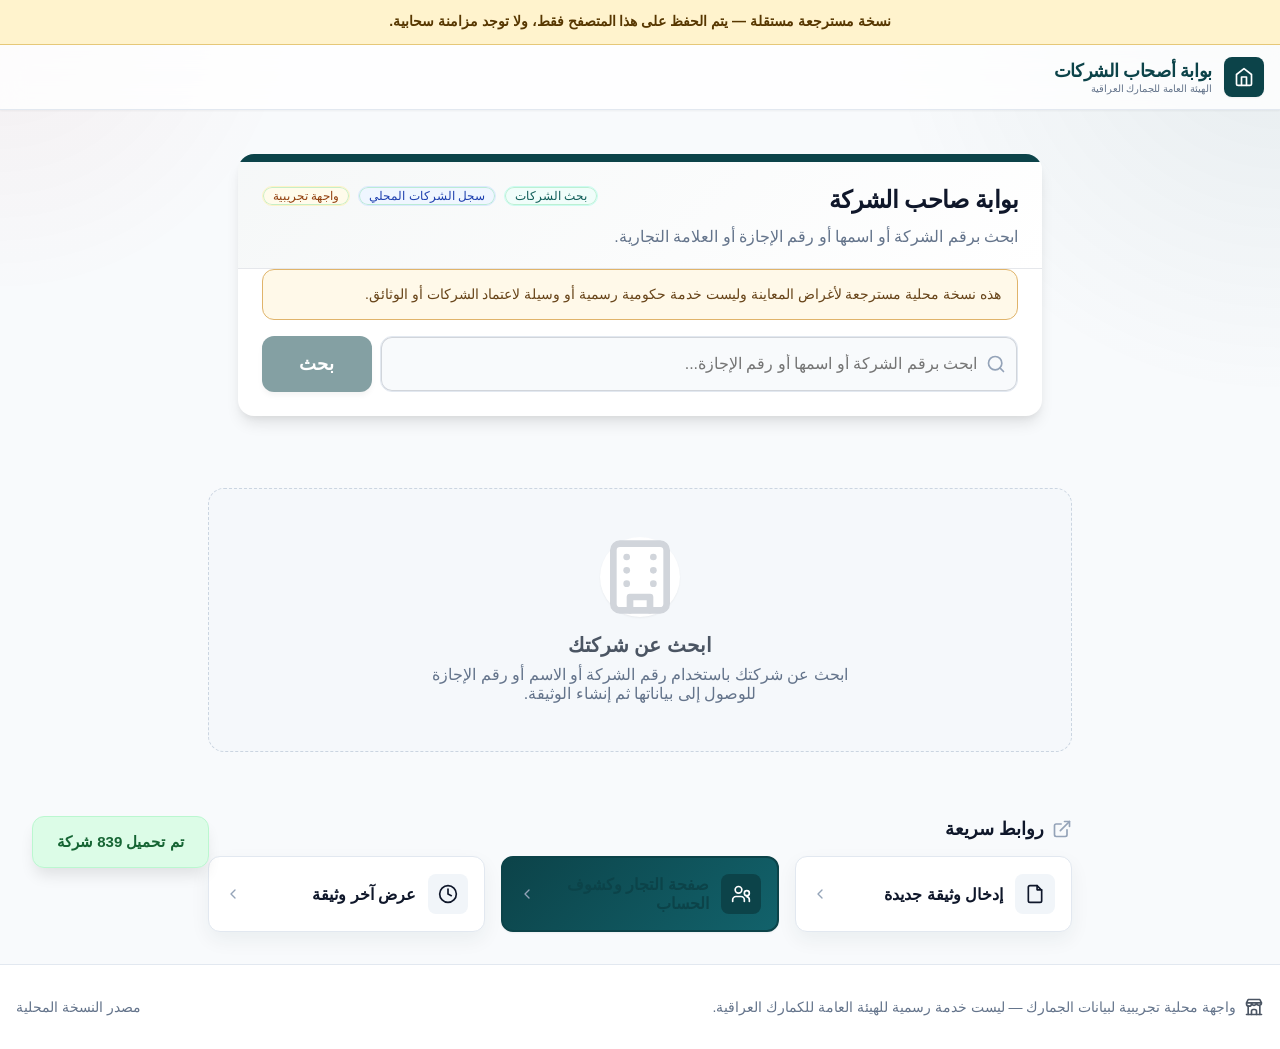
<file: index.html>
<!DOCTYPE html><html lang="ar" dir="rtl"><head><meta http-equiv="Content-Type" content="text/html; charset=UTF-8">
    
    <link rel="icon" href="./images/site-mark.svg">
    <meta name="viewport" content="width=device-width, initial-scale=1.0, viewport-fit=cover">
    <meta name="apple-mobile-web-app-capable" content="yes">
    <meta name="apple-mobile-web-app-status-bar-style" content="default">
    <meta name="mobile-web-app-capable" content="yes">
    <title>بوابة أصحاب الشركات</title>
    <link rel="stylesheet" href="./css/style.css">
    <link rel="stylesheet" href="./css/index-redesign.css">
</head>
<body class="isolate transition-all duration-300 dark:bg-slate-950 dark:text-slate-50">

    <div id="companySearchGate" class="flex flex-col min-h-screen">
        <!-- Top Nav -->
        <nav class="company-portal-nav">
            <div class="company-portal-nav-inner">
                <a href="./index.html" class="company-brand-wrap">
                    <div class="company-brand-icon">
                        <svg xmlns="http://www.w3.org/2000/svg" width="20" height="20" viewBox="0 0 24 24" fill="none" stroke="currentColor" stroke-width="2" stroke-linecap="round" stroke-linejoin="round"><path d="m3 9 9-7 9 7v11a2 2 0 0 1-2 2H5a2 2 0 0 1-2-2z"></path><polyline points="9 22 9 12 15 12 15 22"></polyline></svg>
                    </div>
                    <div>
                        <h1 class="company-brand-title">بوابة أصحاب الشركات</h1>
                        <p class="brand-subtitle">الهيئة العامة للجمارك العراقية</p>
                    </div>
                </a>
                
            </div>
        </nav>

        <!-- Main Content -->
        <main class="company-portal-main">
            
            <!-- Welcome Card & Search -->
            <section class="company-search-card">
                <div class="card-accent-bar"></div>
                <div class="company-search-card-header">
                    <div class="company-card-title-row">
                        <div>
                            <div class="company-card-title">
                                <h2>بوابة صاحب الشركة</h2>
                            </div>
                            <p class="company-search-help">ابحث برقم الشركة أو اسمها أو رقم الإجازة أو العلامة التجارية.</p>
                        </div>
                        <div class="owner-badges">
                            <span class="owner-badge">بحث الشركات</span>
                            <span class="owner-badge badge-blue">سجل الشركات المحلي</span>
                            <span class="owner-badge badge-amber">واجهة تجريبية</span>
                        </div>
                    </div>
                </div>
                
                <div class="company-search-card-body">
                    <p class="portal-local-notice" role="note">هذه نسخة محلية مسترجعة لأغراض المعاينة وليست خدمة حكومية رسمية أو وسيلة لاعتماد الشركات أو الوثائق.</p>
                    <div class="hash-search-row">
                        <div class="hash-input-wrap">
                            <svg class="hash-input-icon" xmlns="http://www.w3.org/2000/svg" width="20" height="20" viewBox="0 0 24 24" fill="none" stroke="currentColor" stroke-width="2" stroke-linecap="round" stroke-linejoin="round"><circle cx="11" cy="11" r="8"></circle><path d="m21 21-4.3-4.3"></path></svg>
                            <input id="hashCompanySearch" type="text" aria-label="البحث عن شركة" aria-controls="hashCompanyResults" placeholder="ابحث برقم الشركة أو اسمها أو رقم الإجازة...">
                            
                            <!-- Search Results Dropdown -->
                            <div id="hashCompanyResults" class="company-search-results" role="region" aria-label="نتائج البحث عن الشركات" style="display: none;"></div>
                        </div>
                        <button id="hashSearchBtn" type="button" class="company-search-btn" disabled="">بحث</button>
                    </div>
                </div>
            </section>

            <!-- Empty State -->
            <section id="companyEmptyState" class="company-empty-state">
                <div class="empty-icon-wrap">
                    <svg xmlns="http://www.w3.org/2000/svg" width="40" height="40" viewBox="0 0 24 24" fill="none" stroke="currentColor" stroke-width="2" stroke-linecap="round" stroke-linejoin="round"><rect width="16" height="20" x="4" y="2" rx="2" ry="2"></rect><path d="M9 22v-4h6v4"></path><path d="M8 6h.01"></path><path d="M16 6h.01"></path><path d="M8 10h.01"></path><path d="M16 10h.01"></path><path d="M8 14h.01"></path><path d="M16 14h.01"></path></svg>
                </div>
                <h3>ابحث عن شركتك</h3>
                <p>ابحث عن شركتك باستخدام رقم الشركة أو الاسم أو رقم الإجازة للوصول إلى بياناتها ثم إنشاء الوثيقة.</p>
            </section>

            <!-- Selected Company Panel -->
            <section id="companySelectedPanel" class="company-selected-panel">
                <div class="panel-header-divider">
                    <div class="divider-line"></div>
                    <span class="divider-text">بعد اختيار الشركة</span>
                    <div class="divider-line"></div>
                </div>

                <div class="company-selected-card">
                    <div class="panel-top-info">
                        <div class="selected-icon-wrap">
                            <svg xmlns="http://www.w3.org/2000/svg" width="24" height="24" viewBox="0 0 24 24" fill="none" stroke="currentColor" stroke-width="2" stroke-linecap="round" stroke-linejoin="round"><rect width="16" height="20" x="4" y="2" rx="2" ry="2"></rect><path d="M9 22v-4h6v4"></path><path d="M8 6h.01"></path><path d="M16 6h.01"></path><path d="M8 10h.01"></path><path d="M16 10h.01"></path><path d="M8 14h.01"></path><path d="M16 14h.01"></path></svg>
                        </div>
                        <div class="panel-title-area">
                            <div class="panel-title-row">
                                <h3 id="selectedCompanyName">الشركة المختارة</h3>
                                <svg class="check-icon" xmlns="http://www.w3.org/2000/svg" width="20" height="20" viewBox="0 0 24 24" fill="none" stroke="currentColor" stroke-width="2" stroke-linecap="round" stroke-linejoin="round"><path d="M22 11.08V12a10 10 0 1 1-5.93-9.14"></path><polyline points="22 4 12 14.01 9 11.01"></polyline></svg>
                            </div>
                            <p class="panel-subtitle">البيانات من السجل المحلي ولا تثبت حالة الترخيص الحالية</p>
                        </div>
                        <span class="status-badge-approved">معلومات غير مصدّقة</span>
                    </div>

                    <div id="selectedCompanyDetails" class="company-selected-grid">
                        <!-- Dynamic details go here -->
    
                    </div>

                    <div class="panel-footer">
                        <button id="continueToFormBtn" type="button" class="company-search-btn continue-btn" disabled="">
                            متابعة إلى إنشاء الوثيقة
                            <svg xmlns="http://www.w3.org/2000/svg" width="20" height="20" viewBox="0 0 24 24" fill="none" stroke="currentColor" stroke-width="2" stroke-linecap="round" stroke-linejoin="round"><path d="m15 18-6-6 6-6"></path></svg>
                        </button>
                    </div>
                </div>
            </section>

            <!-- Quick Links -->
            <section class="quick-links-section">
                <h3 class="quick-links-title">
                    <svg xmlns="http://www.w3.org/2000/svg" width="20" height="20" viewBox="0 0 24 24" fill="none" stroke="currentColor" stroke-width="2" stroke-linecap="round" stroke-linejoin="round"><path d="M15 3h6v6"></path><path d="M10 14 21 3"></path><path d="M18 13v6a2 2 0 0 1-2 2H5a2 2 0 0 1-2-2V8a2 2 0 0 1 2-2h6"></path></svg>
                    روابط سريعة
                </h3>
                <div class="quick-links-grid">
                    <a href="./form.html" class="quick-link-chip">
                        <div class="link-icon-wrap">
                            <svg xmlns="http://www.w3.org/2000/svg" width="20" height="20" viewBox="0 0 24 24" fill="none" stroke="currentColor" stroke-width="2" stroke-linecap="round" stroke-linejoin="round"><path d="M14.5 2H6a2 2 0 0 0-2 2v16a2 2 0 0 0 2 2h12a2 2 0 0 0 2-2V7.5L14.5 2z"></path><polyline points="14.5 2 14.5 7 20 7"></polyline></svg>
                        </div>
                        <span class="link-text">إدخال وثيقة جديدة</span>
                        <svg class="link-arrow" xmlns="http://www.w3.org/2000/svg" width="16" height="16" viewBox="0 0 24 24" fill="none" stroke="currentColor" stroke-width="2" stroke-linecap="round" stroke-linejoin="round"><path d="m15 18-6-6 6-6"></path></svg>
                    </a>
                    
                    <a href="./traders.html" class="quick-link-chip primary">
                        <div class="link-icon-wrap">
                            <svg xmlns="http://www.w3.org/2000/svg" width="20" height="20" viewBox="0 0 24 24" fill="none" stroke="currentColor" stroke-width="2" stroke-linecap="round" stroke-linejoin="round"><path d="M16 21v-2a4 4 0 0 0-4-4H6a4 4 0 0 0-4 4v2"></path><circle cx="9" cy="7" r="4"></circle><path d="M22 21v-2a4 4 0 0 0-3-3.87"></path><circle cx="19" cy="11" r="3"></circle></svg>
                        </div>
                        <span class="link-text">صفحة التجار وكشوف الحساب</span>
                        <svg class="link-arrow" xmlns="http://www.w3.org/2000/svg" width="16" height="16" viewBox="0 0 24 24" fill="none" stroke="currentColor" stroke-width="2" stroke-linecap="round" stroke-linejoin="round"><path d="m15 18-6-6 6-6"></path></svg>
                    </a>
                    
                    <a href="./document.html" class="quick-link-chip">
                        <div class="link-icon-wrap">
                            <svg xmlns="http://www.w3.org/2000/svg" width="20" height="20" viewBox="0 0 24 24" fill="none" stroke="currentColor" stroke-width="2" stroke-linecap="round" stroke-linejoin="round"><circle cx="12" cy="12" r="10"></circle><polyline points="12 6 12 12 16 14"></polyline></svg>
                        </div>
                        <span class="link-text">عرض آخر وثيقة</span>
                        <svg class="link-arrow" xmlns="http://www.w3.org/2000/svg" width="16" height="16" viewBox="0 0 24 24" fill="none" stroke="currentColor" stroke-width="2" stroke-linecap="round" stroke-linejoin="round"><path d="m15 18-6-6 6-6"></path></svg>
                    </a>
                </div>
            </section>
        </main>

        <!-- Footer -->
        <footer class="company-portal-footer">
            <div class="company-footer-inner">
                <div class="company-footer-copy">
                    <svg xmlns="http://www.w3.org/2000/svg" width="20" height="20" viewBox="0 0 24 24" fill="none" stroke="currentColor" stroke-width="2" stroke-linecap="round" stroke-linejoin="round"><path d="M3 21h18"></path><path d="M3 7v1a3 3 0 0 0 6 0V7m0 1V7a3 3 0 0 0 6 0V7m0 1V7a3 3 0 0 0 6 0V7H3l2-4h14l2 4"></path><path d="M5 21V10.85"></path><path d="M19 21V10.85"></path><path d="M9 21v-4a2 2 0 0 1 2-2h2a2 2 0 0 1 2 2v4"></path></svg>
                    <p>واجهة محلية تجريبية لبيانات الجمارك — ليست خدمة رسمية للهيئة العامة للكمارك العراقية.</p>
                </div>
                <div class="company-footer-links">
                    <a href="https://github.com/abdulstarzeki001-sketch/raq-customs" target="_blank" rel="noopener noreferrer">مصدر النسخة المحلية</a>
                </div>
            </div>
        </footer>
    </div>

    <!-- Global Status Box -->
    <div id="status" class="status">
        <span id="statusMessage"></span>
    </div>

    <!-- Scripts -->
    <script src="./js/core.js"></script>
    <script src="./js/storage.js"></script>
    <script src="./js/sync.js"></script>
    <script src="./js/companies.js"></script>
    <script src="./js/index-page.js"></script>
    <script src="./js/app.js"></script>
    


</body></html>
</file>
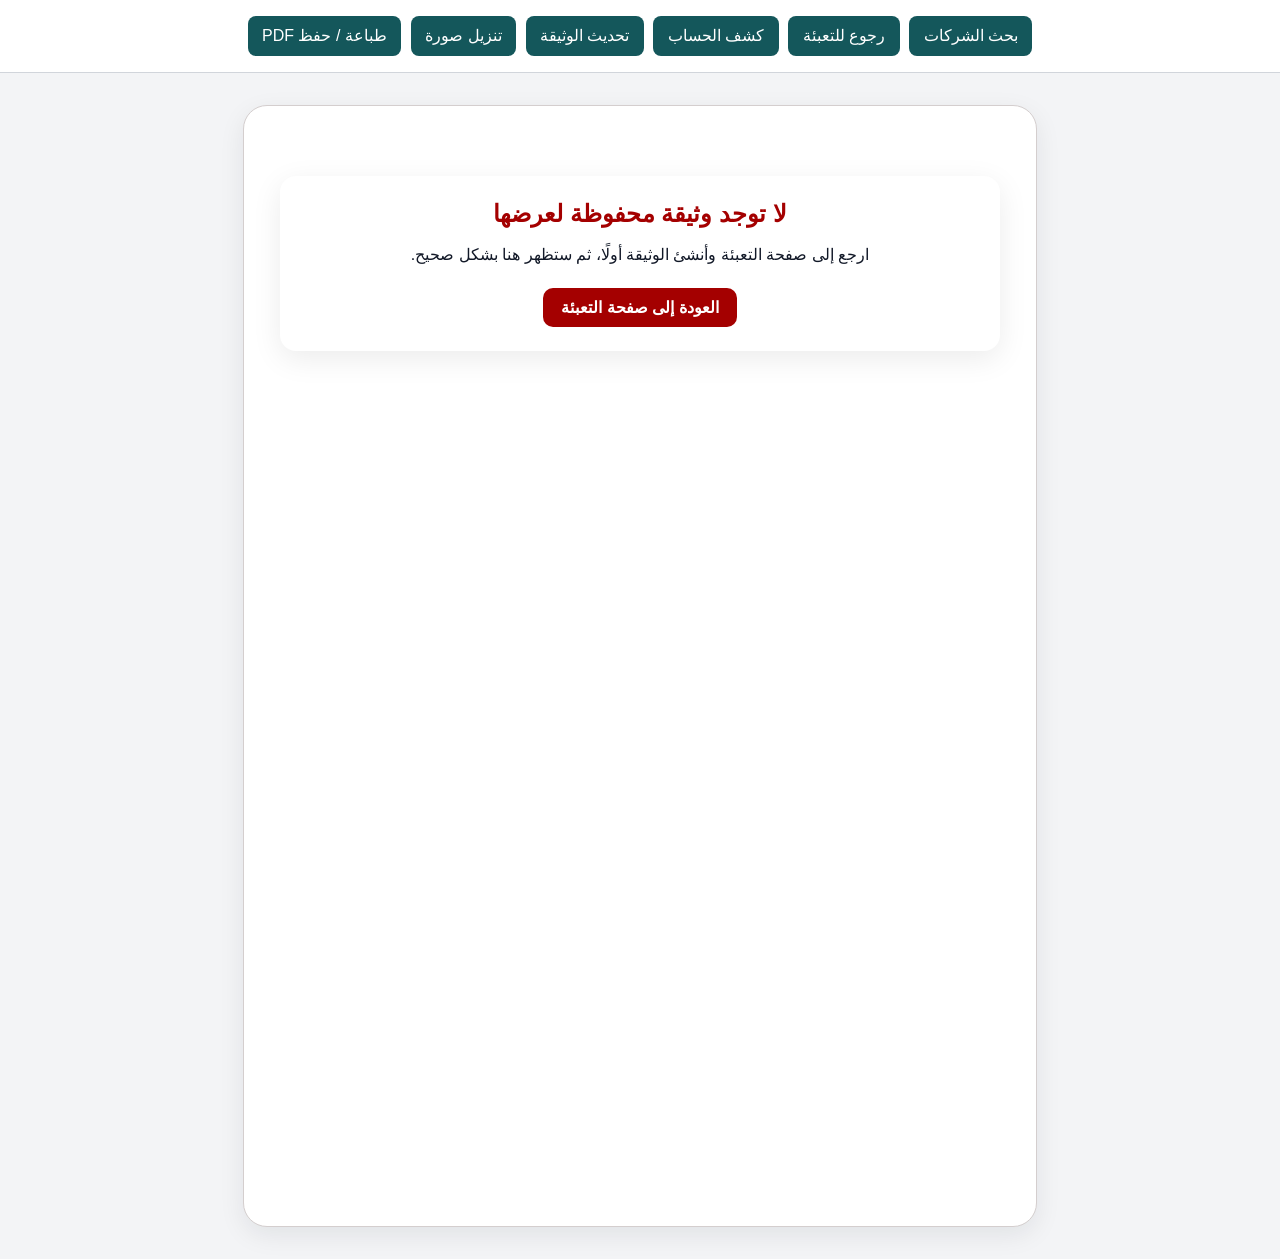
<file: document.html>
<!doctype html>
<html lang="ar" dir="rtl">
<head>
  <meta charset="UTF-8">
  <meta name="viewport" content="width=device-width, initial-scale=1, viewport-fit=cover">
  <title>معاينة وثيقة الحمولة — بوابة أصحاب الشركات</title>
  <link rel="icon" href="./images/site-mark.svg">
  <link rel="stylesheet" href="./css/style.css">
  <link rel="stylesheet" href="./css/print-document.css">
  <link rel="stylesheet" href="./css/document-source.css">
  <script src="./js/vendor/html2canvas.min.js" defer></script>
</head>
<body class="document-body">
  <nav class="toolbar" aria-label="إجراءات الوثيقة">
    <a href="./index.html">بحث الشركات</a>
    <a href="./form.html">رجوع للتعبئة</a>
    <a href="./traders.html">كشف الحساب</a>
    <button type="button" id="refreshBtn">تحديث الوثيقة</button>
    <button type="button" id="downloadImageBtn">تنزيل صورة</button>
    <button type="button" id="downloadPdfBtn">طباعة / حفظ PDF</button>
  </nav>

  <div class="doc-viewport">
    <main class="a4-page shipment-document" id="documentPage" aria-label="معاينة وثيقة الحمولة">
      <div class="badge-internal" id="localOnlyNotice">
        معاينة محلية مسترجعة — ليست وثيقة رسمية أو مصدّقة ولا تصلح لإثبات الترخيص أو التخليص الجمركي.
      </div>

      <header class="header-clean">
        <div class="header-right">
          <div class="office-lines">
            <div>جمهورية العراق</div>
            <div>وزارة المالية</div>
            <div>الهيئة العامة للكمارك</div>
            <small>نموذج محلي غير رسمي</small>
          </div>
        </div>
        <div class="header-center logo-wrap">
          <img class="center-logo" src="./images/site-mark.svg" alt="علامة توضيحية للنسخة المحلية، وليست ختم اعتماد">
        </div>
        <div class="header-left">
          <div class="doc-meta">
            <div class="meta-line"><span class="meta-label">رقم الوثيقة:</span><span class="meta-value" data-out="doc_id"></span></div>
            <div class="meta-line"><span class="meta-label">التاريخ:</span><span class="meta-value" data-out="date_str"></span></div>
            <div class="meta-line"><span class="meta-label">الوقت:</span><span class="meta-value" data-out="time_str"></span></div>
          </div>
        </div>
      </header>

      <div class="divider" aria-hidden="true"></div>
      <h1 class="doc-title">الوثيقة المؤقتة لبيانات الحمولة من قبل الشركة</h1>
      <div class="subject-row"><strong>الموضوع:</strong><span class="subject-field" data-out="subject"></span></div>

      <section class="content" aria-label="بيانات الوثيقة">
        <table class="doc-grid info-table">
          <tbody>
            <tr class="section"><th colspan="2" class="info-header">معلومات الشركة والإجازة</th></tr>
            <tr><th scope="row">المحافظة</th><td data-out="governorate_name"></td></tr>
            <tr><th scope="row">اسم الشركة / المشروع</th><td data-out="company_name_project"></td></tr>
            <tr><th scope="row">الجهة المانحة للإجازة</th><td data-out="granting_license_approval"></td></tr>
            <tr><th scope="row">رقم الإجازة / الموافقة</th><td data-out="license_approval_number"></td></tr>
            <tr><th scope="row">تاريخ الإجازة / الموافقة</th><td data-out="license_approval_date"></td></tr>
            <tr><th scope="row">الاختصاص</th><td data-out="license_text_specialization"></td></tr>
            <tr><th scope="row">العلامة التجارية</th><td data-out="brand"></td></tr>
            <tr class="section"><th colspan="2" class="info-header">معلومات السائق والعجلة والحمولة</th></tr>
            <tr><th scope="row">سيطرة الدخول</th><td data-out="checkpoint_name_control"></td></tr>
            <tr><th scope="row">اسم السائق</th><td data-out="driver_name"></td></tr>
            <tr><th scope="row">رقم العجلة</th><td data-out="vehicle_number"></td></tr>
            <tr><th scope="row">محافظة تسجيل العجلة</th><td data-out="registration_governorate"></td></tr>
            <tr><th scope="row">نوع / تفاصيل الحمولة</th><td data-out="cargo_typedetails"></td></tr>
            <tr><th scope="row">الوزن / الكمية</th><td data-out="weight_quantity"></td></tr>
            <tr><th scope="row">الوجهة النهائية / المحافظة</th><td data-out="destination_governorate"></td></tr>
          </tbody>
        </table>
      </section>

      <div class="document-end-block" id="documentEndBlock">
        <table class="doc-grid items-table" id="itemsTable">
          <thead>
            <tr class="section"><th colspan="2" id="itemsHeader">المنتجات المرخصة</th></tr>
            <tr><th scope="col">المادة / المنتج</th><th scope="col">الطاقة / الكمية والوحدة</th></tr>
          </thead>
          <tbody id="itemsBody"></tbody>
        </table>
        <section class="verification-tail" id="verificationTail" aria-label="رمز QR والملاحظات">
          <div class="qr-zone" id="qrArea"></div>
          <div class="qr-notes" id="qrNotes">
            <p>احتفظ بنسخة من بيانات الوثيقة للرجوع إليها عند الحاجة.</p>
            <p>رمز QR المعروض يأتي من بيانات الإدخال المحلية ولا يشكل تحققاً حكومياً.</p>
            <p>للمعلومات عن الخدمات الحكومية الإلكترونية:</p>
            <a href="https://ur.gov.iq/" target="_blank" rel="noopener noreferrer">https://ur.gov.iq/</a>
          </div>
        </section>
      </div>

      <footer class="doc-footer">
        <div class="footer-right"><strong>بوابة أصحاب الشركات</strong><div>نسخة محلية للمعاينة فقط</div></div>
        <div class="footer-center">لا توجد مصادقة حكومية أو توقيع إلكتروني أو اتصال بخدمات التحقق الرسمية.</div>
        <div class="footer-left"><img src="./images/site-mark.svg" alt="علامة النسخة المحلية"></div>
      </footer>
    </main>
  </div>
  <script src="./js/core.js"></script>
  <script src="./js/storage.js"></script>
  <script src="./js/sync.js"></script>
  <script src="./js/document-page.js"></script>
  <script src="./js/app.js"></script>
</body>
</html>
</file>
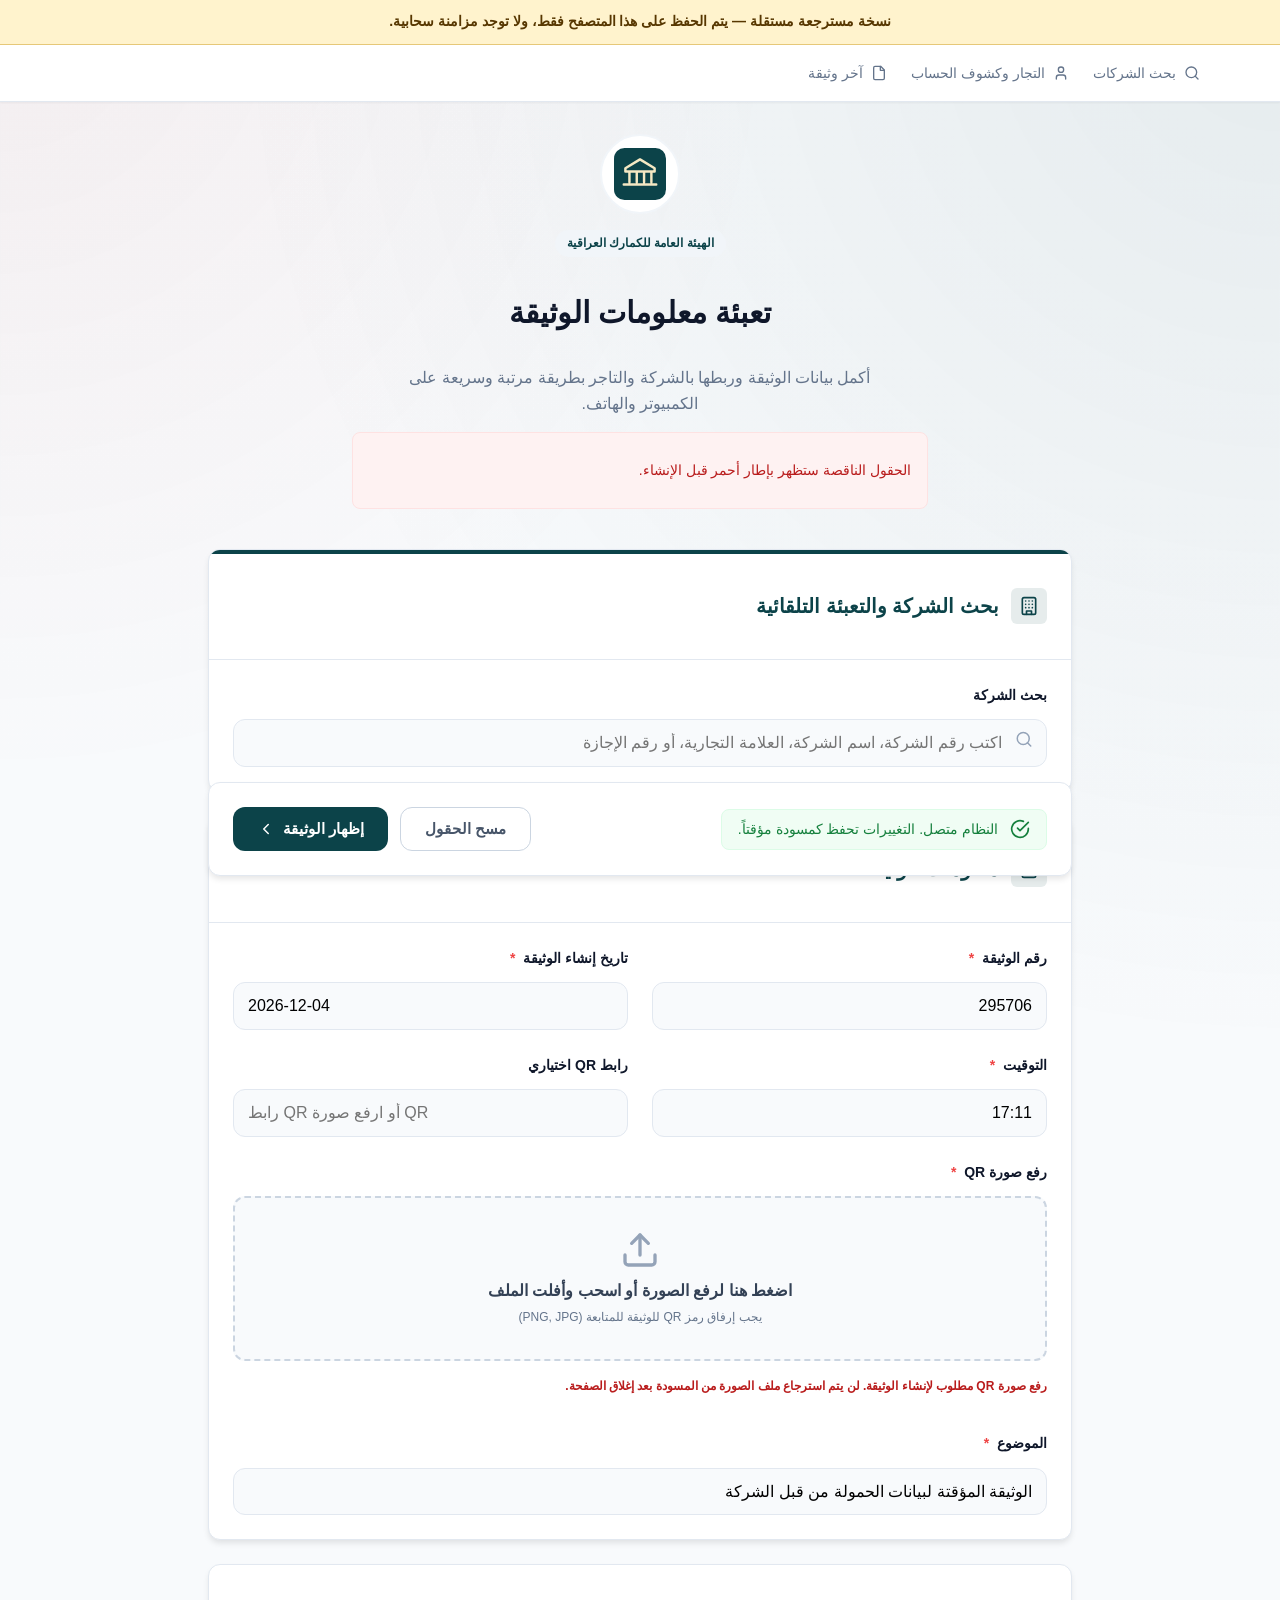
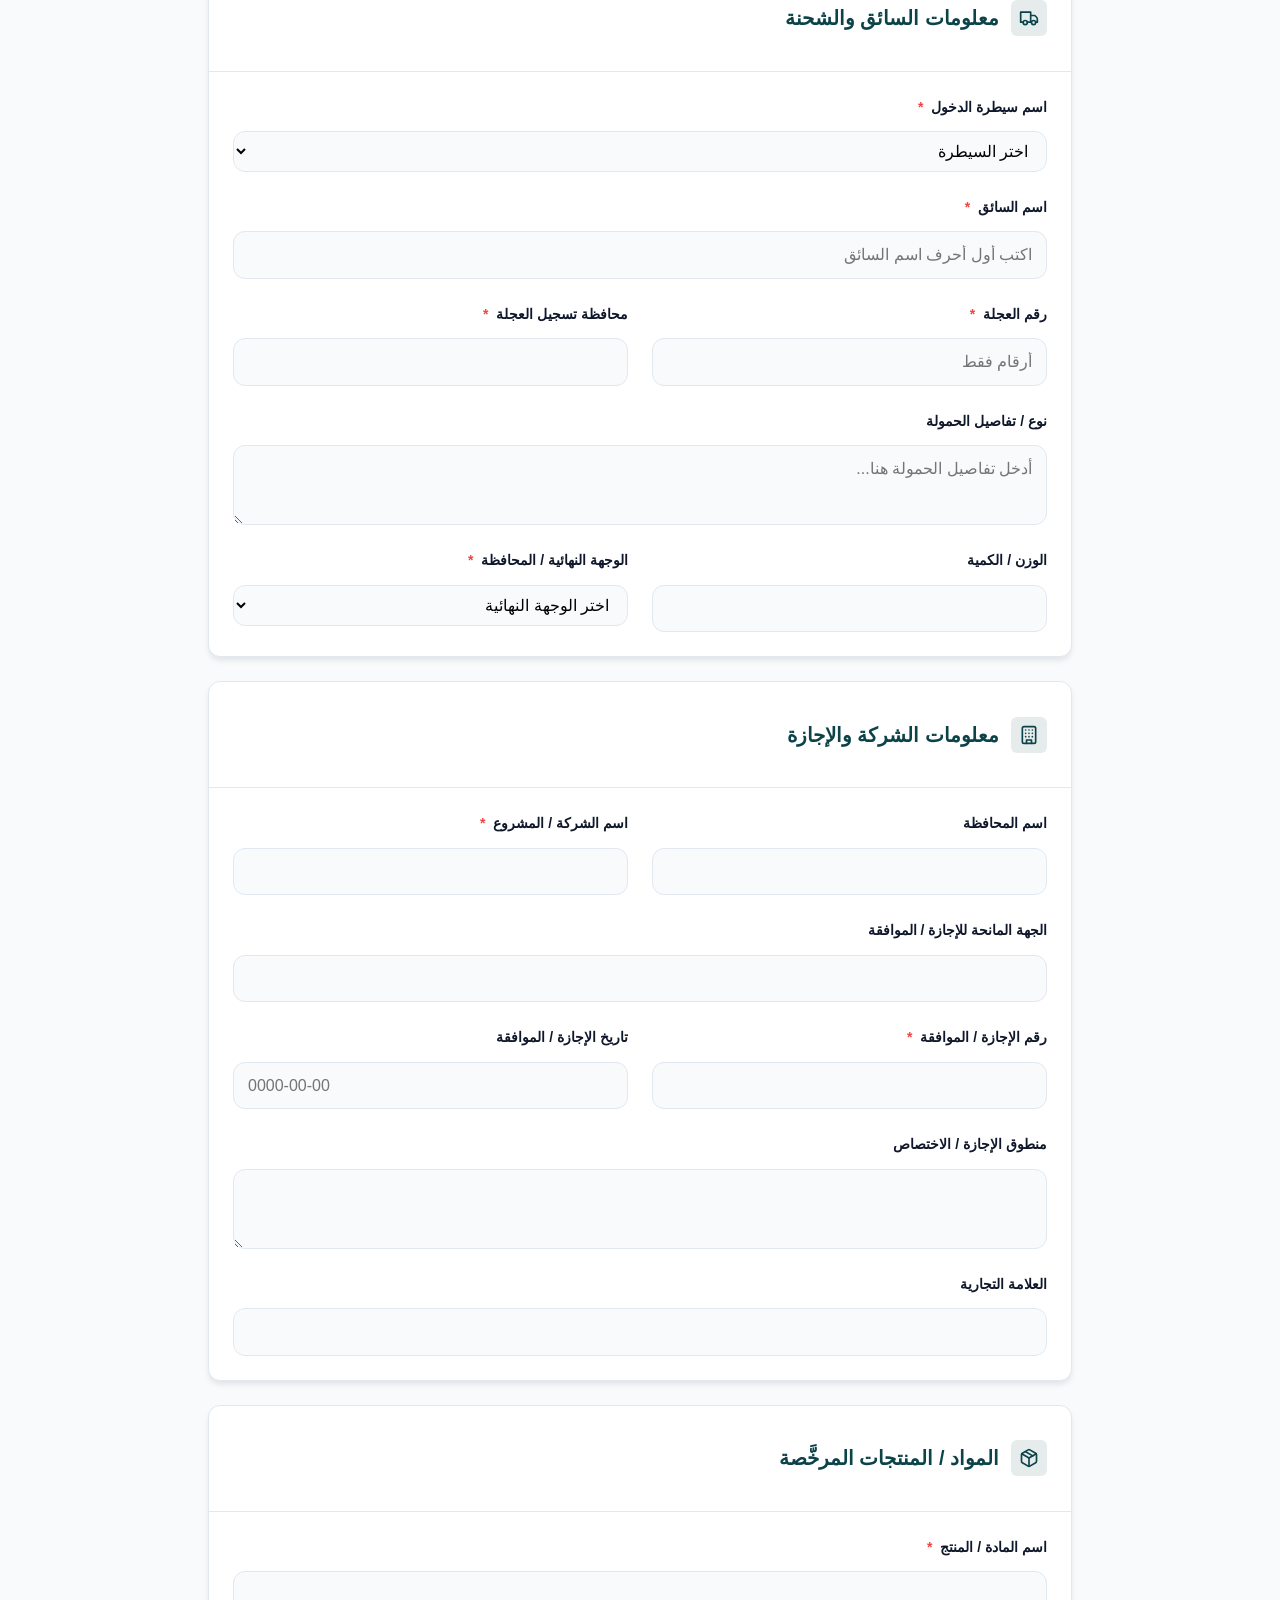
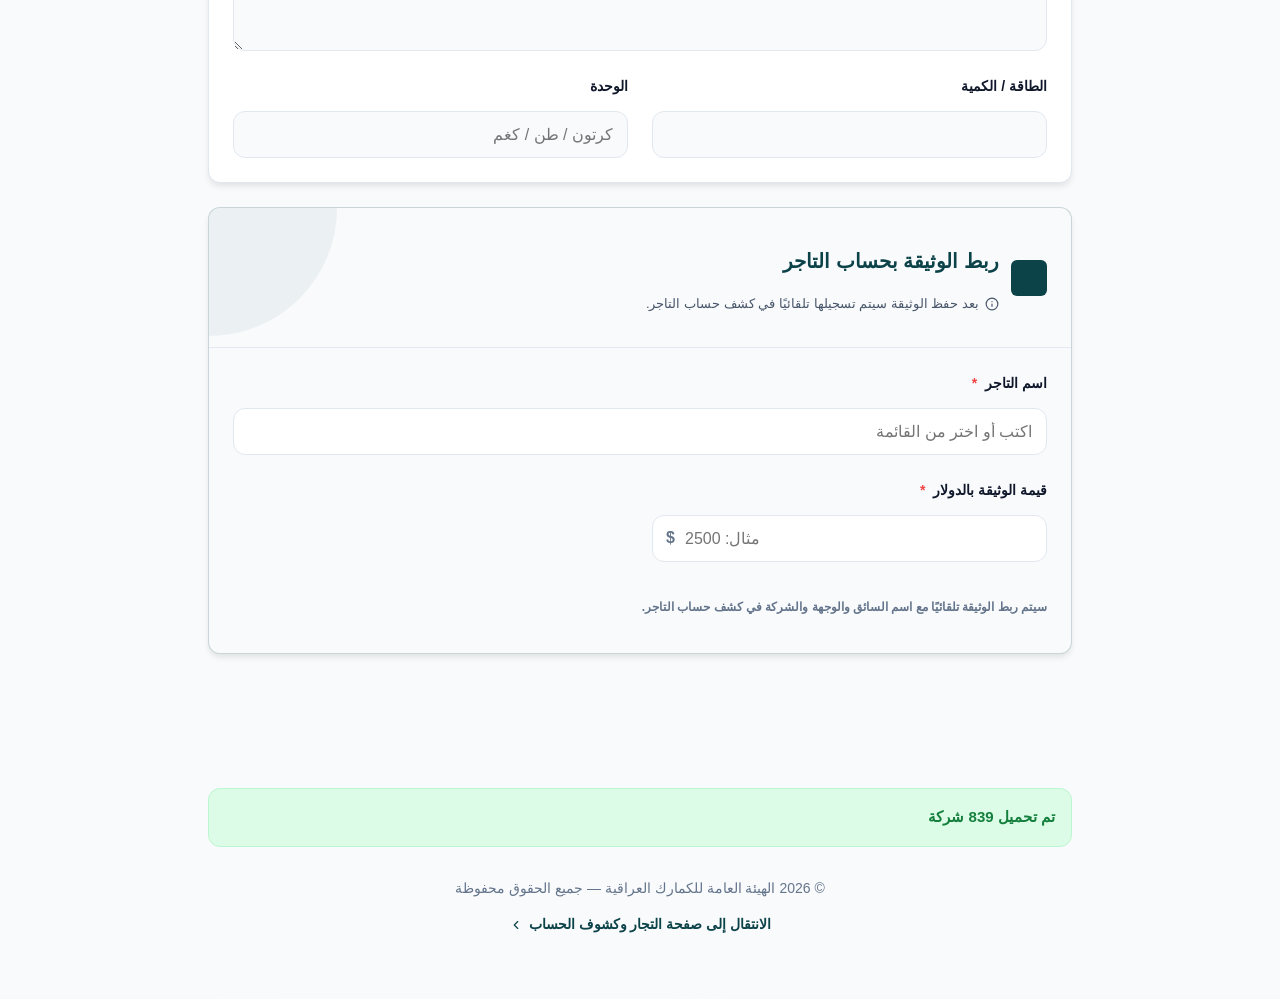
<file: form.html>
<!DOCTYPE html><html lang="ar" dir="rtl"><head><meta http-equiv="Content-Type" content="text/html; charset=UTF-8">
  
  <meta name="viewport" content="width=device-width, initial-scale=1.0, viewport-fit=cover">
  <meta name="apple-mobile-web-app-capable" content="yes">
  <meta name="apple-mobile-web-app-status-bar-style" content="default">
  <meta name="mobile-web-app-capable" content="yes">
  <title>تعبئة معلومات الوثيقة</title>
  <link rel="icon" href="./images/site-mark.svg">
  <link rel="stylesheet" href="./css/style.css">
  <link rel="stylesheet" href="./css/form-redesign.css">
</head>
<body>

<div class="redesign-wrapper">
  <!-- Quick Links Nav -->
  <nav class="redesign-nav">
    <div class="max-w-6xl mx-auto px-4 nav-container">
      <a href="./index.html" class="nav-link">
        <svg xmlns="http://www.w3.org/2000/svg" width="16" height="16" viewBox="0 0 24 24" fill="none" stroke="currentColor" stroke-width="2" stroke-linecap="round" stroke-linejoin="round"><circle cx="11" cy="11" r="8"></circle><path d="m21 21-4.3-4.3"></path></svg>
        بحث الشركات
      </a>
      <a href="./traders.html" class="nav-link">
        <svg xmlns="http://www.w3.org/2000/svg" width="16" height="16" viewBox="0 0 24 24" fill="none" stroke="currentColor" stroke-width="2" stroke-linecap="round" stroke-linejoin="round"><path d="M19 21v-2a4 4 0 0 0-4-4H9a4 4 0 0 0-4 4v2"></path><circle cx="12" cy="7" r="4"></circle></svg>
        التجار وكشوف الحساب
      </a>
      <a href="./document.html" class="nav-link">
        <svg xmlns="http://www.w3.org/2000/svg" width="16" height="16" viewBox="0 0 24 24" fill="none" stroke="currentColor" stroke-width="2" stroke-linecap="round" stroke-linejoin="round"><path d="M14.5 2H6a2 2 0 0 0-2 2v16a2 2 0 0 0 2 2h12a2 2 0 0 0 2-2V7.5L14.5 2z"></path><polyline points="14 2 14 8 20 8"></polyline></svg>
        آخر وثيقة
      </a>
    </div>
  </nav>

  <main class="max-w-4xl mx-auto py-8 px-4">
    <!-- Header -->
    <header class="redesign-header">
      <div class="header-logo-wrap">
        <img src="./images/site-mark.svg" alt="شعار العراق" style="width: 100%; height: 100%; object-fit: contain;">
      </div>
      <div class="header-badge">الهيئة العامة للكمارك العراقية</div>
      <h1 class="header-title">تعبئة معلومات الوثيقة</h1>
      <p class="header-desc">أكمل بيانات الوثيقة وربطها بالشركة والتاجر بطريقة مرتبة وسريعة على الكمبيوتر والهاتف.</p>
      
      <div class="alert-note">
        <p>الحقول الناقصة ستظهر بإطار أحمر قبل الإنشاء.</p>
      </div>
    </header>

    <form id="docForm">
      <!-- Section 1: Company Search -->
      <section class="redesign-card">
        <div class="card-accent"></div>
        <div class="card-header">
          <div class="card-header-icon">
            <svg xmlns="http://www.w3.org/2000/svg" width="20" height="20" viewBox="0 0 24 24" fill="none" stroke="currentColor" stroke-width="2" stroke-linecap="round" stroke-linejoin="round"><rect width="16" height="20" x="4" y="2" rx="2" ry="2"></rect><path d="M9 22v-4h6v4"></path><path d="M8 6h.01"></path><path d="M16 6h.01"></path><path d="M12 6h.01"></path><path d="M12 10h.01"></path><path d="M12 14h.01"></path><path d="M16 10h.01"></path><path d="M16 14h.01"></path><path d="M8 10h.01"></path><path d="M8 14h.01"></path></svg>
          </div>
          <h2 class="card-title">بحث الشركة والتعبئة التلقائية</h2>
        </div>
        <div class="card-content">
          <div class="form-field" style="position: relative;">
            <label class="form-label">بحث الشركة</label>
            <div style="position: relative;">
              <span style="position: absolute; right: 0.875rem; top: 50%; transform: translateY(-50%); color: #94a3b8;">
                <svg xmlns="http://www.w3.org/2000/svg" width="18" height="18" viewBox="0 0 24 24" fill="none" stroke="currentColor" stroke-width="2" stroke-linecap="round" stroke-linejoin="round"><circle cx="11" cy="11" r="8"></circle><path d="m21 21-4.3-4.3"></path></svg>
              </span>
              <input type="text" class="redesign-input" id="companySearch" placeholder="اكتب رقم الشركة، اسم الشركة، العلامة التجارية، أو رقم الإجازة" style="padding-right: 2.75rem;">
            </div>
            <div class="search-results" id="companyResults"></div>
          </div>
        </div>
      </section>

      <!-- Section 2: Document Info -->
      <section class="redesign-card">
        <div class="card-header">
          <div class="card-header-icon">
            <svg xmlns="http://www.w3.org/2000/svg" width="20" height="20" viewBox="0 0 24 24" fill="none" stroke="currentColor" stroke-width="2" stroke-linecap="round" stroke-linejoin="round"><path d="M14.5 2H6a2 2 0 0 0-2 2v16a2 2 0 0 0 2 2h12a2 2 0 0 0 2-2V7.5L14.5 2z"></path><polyline points="14 2 14 8 20 8"></polyline></svg>
          </div>
          <h2 class="card-title">معلومات الوثيقة</h2>
        </div>
        <div class="card-content redesign-grid">
          <div class="form-field">
            <label class="form-label">رقم الوثيقة <span class="required">*</span></label>
            <input type="text" class="redesign-input" name="doc_id" data-required-label="رقم الوثيقة" required="" inputmode="numeric">
          </div>
          <div class="form-field">
            <label class="form-label">تاريخ إنشاء الوثيقة <span class="required">*</span></label>
            <input type="text" class="redesign-input" name="date_str" inputmode="numeric" maxlength="10" dir="ltr" placeholder="0000-00-00" data-required-label="تاريخ إنشاء الوثيقة" required="">
          </div>
          <div class="form-field">
            <label class="form-label">التوقيت <span class="required">*</span></label>
            <input type="text" class="redesign-input" name="time_str" inputmode="numeric" placeholder="مثال: 04:35 أو 4:35 ص" data-required-label="التوقيت">
          </div>
          <div class="form-field">
            <label class="form-label">رابط QR اختياري</label>
            <input type="text" class="redesign-input" name="qr_code" placeholder="رابط QR أو ارفع صورة QR" dir="ltr">
          </div>
          <div class="form-field col-span-full">
            <label class="form-label">رفع صورة QR <span class="required">*</span></label>
            <label class="qr-upload-area" for="qr_file">
              <svg class="qr-upload-icon" xmlns="http://www.w3.org/2000/svg" width="24" height="24" viewBox="0 0 24 24" fill="none" stroke="currentColor" stroke-width="2" stroke-linecap="round" stroke-linejoin="round"><path d="M21 15v4a2 2 0 0 1-2 2H5a2 2 0 0 1-2-2v-4"></path><polyline points="17 8 12 3 7 8"></polyline><line x1="12" x2="12" y1="3" y2="15"></line></svg>
              <span style="font-weight: 600; color: #334155;">اضغط هنا لرفع الصورة أو اسحب وأفلت الملف</span>
              <span style="font-size: 0.75rem; color: #64748b; margin-top: 0.25rem;">يجب إرفاق رمز QR للوثيقة للمتابعة (PNG, JPG)</span>
              <input type="file" id="qr_file" accept="image/*" required="" style="display: none;">
              
            </label>
            <p style="font-size: 0.75rem; color: #b91c1c; margin-top: 0.5rem; font-weight: 600;">رفع صورة QR مطلوب لإنشاء الوثيقة. لن يتم استرجاع ملف الصورة من المسودة بعد إغلاق الصفحة.</p>
          </div>
          <div class="form-field col-span-full">
            <label class="form-label">الموضوع <span class="required">*</span></label>
            <input type="text" class="redesign-input" name="subject" value="الوثيقة المؤقتة لبيانات الحمولة من قبل الشركة" data-required-label="الموضوع">
          </div>
        </div>
      </section>

      <!-- Section 3: Driver & Shipment -->
      <section class="redesign-card">
        <div class="card-header">
          <div class="card-header-icon">
            <svg xmlns="http://www.w3.org/2000/svg" width="20" height="20" viewBox="0 0 24 24" fill="none" stroke="currentColor" stroke-width="2" stroke-linecap="round" stroke-linejoin="round"><path d="M10 17h4V5H2v12h3m15 0h2v-3.34a4 4 0 0 0-1.17-2.83L19 9h-5"></path><circle cx="7.5" cy="17.5" r="2.5"></circle><circle cx="17.5" cy="17.5" r="2.5"></circle></svg>
          </div>
          <h2 class="card-title">معلومات السائق والشحنة</h2>
        </div>
        <div class="card-content redesign-grid">
          <div class="form-field col-span-full">
            <label class="form-label">اسم سيطرة الدخول <span class="required">*</span></label>
            <select class="redesign-select" name="checkpoint_name_control" data-required-label="اسم سيطرة الدخول">
              <option value="">اختر السيطرة</option>
              <option value="سيطرة دارمان">سيطرة دارمان</option>
              <option value="سيطرة السد">سيطرة السد</option>
              <option value="سيطرة جيمن">سيطرة جيمن</option>
            </select>
          </div>
          <div class="form-field col-span-full" style="position: relative;">
            <label class="form-label">اسم السائق <span class="required">*</span></label>
            <input type="text" class="redesign-input" name="driver_name" autocomplete="off" placeholder="اكتب أول أحرف اسم السائق" data-required-label="اسم السائق" required="">
            <div class="driver-suggestions" id="driverSuggestions">
              <div class="driver-suggestions-head">
                <span class="driver-suggestion-col">ت</span>
                <span class="driver-suggestion-col">اسم السائق</span>
                <span class="driver-suggestion-col">رقم السيارة</span>
                <span class="driver-suggestion-col">محافظة تسجيل العجلة</span>
              </div>
              <div id="driverSuggestionsBody"></div>
            </div>
          </div>
          <div class="form-field">
            <label class="form-label">رقم العجلة <span class="required">*</span></label>
            <input type="text" class="redesign-input" name="vehicle_number" data-required-label="رقم العجلة" required="" inputmode="numeric" placeholder="أرقام فقط">
          </div>
          <div class="form-field">
            <label class="form-label">محافظة تسجيل العجلة <span class="required">*</span></label>
            <input type="text" class="redesign-input" name="registration_governorate" data-required-label="محافظة تسجيل العجلة">
          </div>
          <div class="form-field col-span-full">
            <label class="form-label">نوع / تفاصيل الحمولة</label>
            <textarea class="redesign-textarea" name="cargo_typedetails" placeholder="أدخل تفاصيل الحمولة هنا..."></textarea>
          </div>
          <div class="form-field">
            <label class="form-label">الوزن / الكمية</label>
            <input type="text" class="redesign-input" name="weight_quantity" inputmode="decimal">
          </div>
          <div class="form-field">
            <label class="form-label">الوجهة النهائية / المحافظة <span class="required">*</span></label>
            <select class="redesign-select" name="destination_governorate" data-required-label="الوجهة النهائية / المحافظة" required="">
              <option value="">اختر الوجهة النهائية</option>
              <optgroup label="محافظات العراق">
                <option value="بغداد">بغداد</option>
                <option value="البصرة">البصرة</option>
                <option value="نينوى">نينوى</option>
                <option value="أربيل">أربيل</option>
                <option value="النجف">النجف</option>
                <option value="كربلاء">كربلاء</option>
                <option value="بابل">بابل</option>
                <option value="الأنبار">الأنبار</option>
                <option value="ذي قار">ذي قار</option>
                <option value="ديالى">ديالى</option>
                <option value="كركوك">كركوك</option>
                <option value="واسط">واسط</option>
                <option value="ميسان">ميسان</option>
                <option value="المثنى">المثنى</option>
                <option value="صلاح الدين">صلاح الدين</option>
                <option value="دهوك">دهوك</option>
                <option value="السليمانية">السليمانية</option>
                <option value="القادسية">القادسية</option>
              </optgroup>
            </select>
          </div>
        </div>
      </section>

      <!-- Section 4: Company & License -->
      <section class="redesign-card">
        <div class="card-header">
          <div class="card-header-icon">
            <svg xmlns="http://www.w3.org/2000/svg" width="20" height="20" viewBox="0 0 24 24" fill="none" stroke="currentColor" stroke-width="2" stroke-linecap="round" stroke-linejoin="round"><rect width="16" height="20" x="4" y="2" rx="2" ry="2"></rect><path d="M9 22v-4h6v4"></path><path d="M8 6h.01"></path><path d="M16 6h.01"></path><path d="M12 6h.01"></path><path d="M12 10h.01"></path><path d="M12 14h.01"></path><path d="M16 10h.01"></path><path d="M16 14h.01"></path><path d="M8 10h.01"></path><path d="M8 14h.01"></path></svg>
          </div>
          <h2 class="card-title">معلومات الشركة والإجازة</h2>
        </div>
        <div class="card-content redesign-grid">
          <div class="form-field">
            <label class="form-label">اسم المحافظة</label>
            <input type="text" class="redesign-input" name="governorate_name">
          </div>
          <div class="form-field">
            <label class="form-label">اسم الشركة / المشروع <span class="required">*</span></label>
            <input type="text" class="redesign-input" name="company_name_project" data-required-label="اسم الشركة / المشروع" required="">
          </div>
          <div class="form-field col-span-full">
            <label class="form-label">الجهة المانحة للإجازة / الموافقة</label>
            <input type="text" class="redesign-input" name="granting_license_approval">
          </div>
          <div class="form-field">
            <label class="form-label">رقم الإجازة / الموافقة <span class="required">*</span></label>
            <input type="text" class="redesign-input" name="license_approval_number" dir="ltr" data-required-label="رقم الإجازة / الموافقة" required="">
          </div>
          <div class="form-field">
            <label class="form-label">تاريخ الإجازة / الموافقة</label>
            <input type="text" class="redesign-input" name="license_approval_date" inputmode="numeric" maxlength="10" dir="ltr" placeholder="0000-00-00">
          </div>
          <div class="form-field col-span-full">
            <label class="form-label">منطوق الإجازة / الاختصاص</label>
            <textarea class="redesign-textarea" name="license_text_specialization"></textarea>
          </div>
          <div class="form-field col-span-full">
            <label class="form-label">العلامة التجارية</label>
            <input type="text" class="redesign-input" name="brand">
          </div>
        </div>
      </section>

      <!-- Section 5: Materials / Products -->
      <section class="redesign-card">
        <div class="card-header">
          <div class="card-header-icon">
            <svg xmlns="http://www.w3.org/2000/svg" width="20" height="20" viewBox="0 0 24 24" fill="none" stroke="currentColor" stroke-width="2" stroke-linecap="round" stroke-linejoin="round"><path d="m7.5 4.27 9 5.15"></path><path d="M21 8a2 2 0 0 0-1-1.73l-7-4a2 2 0 0 0-2 0l-7 4A2 2 0 0 0 3 8v8a2 2 0 0 0 1 1.73l7 4a2 2 0 0 0 2 0l7-4A2 2 0 0 0 21 16Z"></path><path d="m3.3 7 8.7 5 8.7-5"></path><path d="M12 22V12"></path></svg>
          </div>
          <h2 class="card-title">المواد / المنتجات المرخَّصة</h2>
        </div>
        <div class="card-content redesign-grid">
          <div class="form-field col-span-full">
            <label class="form-label">اسم المادة / المنتج <span class="required">*</span></label>
            <textarea class="redesign-textarea" name="item_name" data-required-label="اسم المادة / المنتج"></textarea>
          </div>
          <div class="form-field">
            <label class="form-label">الطاقة / الكمية</label>
            <input type="text" class="redesign-input" name="production_capacity" inputmode="decimal">
          </div>
          <div class="form-field">
            <label class="form-label">الوحدة</label>
            <input type="text" class="redesign-input" name="unit" placeholder="كرتون / طن / كغم">
          </div>
        </div>
      </section>

      <!-- Section 6: Link to Trader -->
      <section class="redesign-card" style="background-color: #f8fafc; border: 1px solid rgba(12, 67, 73, 0.2); position: relative;">
        <div style="position: absolute; top: 0; left: 0; width: 8rem; height: 8rem; background: rgba(12, 67, 73, 0.05); border-bottom-right-radius: 9999px; z-index: 0;"></div>
        <div class="card-header" style="position: relative; z-index: 10;">
          <div class="card-header-icon" style="background-color: var(--customs-primary); color: white;">
            <svg xmlns="http://www.w3.org/2000/svg" width="20" height="20" viewBox="0 0 24 24" fill="none" stroke="currentColor" stroke-width="2" stroke-linecap="round" stroke-linejoin="round"><path d="M10 13a5 5 0 0 0 7.54.54l3-3a5 5 0 0 0-7.07-7.07l-1.72 1.71"></path><path d="M14 11a5 5 0 0 0-7.54-.54l-3 3a5 5 0 0 0 7.07 7.07l1.71-1.71"></path></svg>
          </div>
          <div>
            <h2 class="card-title">ربط الوثيقة بحساب التاجر</h2>
            <p style="font-size: 0.8125rem; color: #475569; font-weight: 500; margin-top: 0.25rem; display: flex; align-items: center; gap: 0.375rem;">
              <svg xmlns="http://www.w3.org/2000/svg" width="14" height="14" viewBox="0 0 24 24" fill="none" stroke="currentColor" stroke-width="2" stroke-linecap="round" stroke-linejoin="round"><circle cx="12" cy="12" r="10"></circle><line x1="12" x2="12" y1="16" y2="12"></line><line x1="12" x2="12.01" y1="8" y2="8"></line></svg>
              بعد حفظ الوثيقة سيتم تسجيلها تلقائيًا في كشف حساب التاجر.
            </p>
          </div>
        </div>
        <div class="card-content redesign-grid" style="position: relative; z-index: 10;">
          <div class="form-field col-span-full" style="position: relative;">
            <label class="form-label">اسم التاجر <span class="required">*</span></label>
            <input type="text" class="redesign-input" name="trader_name" autocomplete="off" placeholder="اكتب أو اختر من القائمة" style="background-color: white;" data-required-label="اسم التاجر" required="">
            <div class="driver-suggestions" id="traderSuggestions" style="display:none;">
              <div class="driver-suggestions-head">
                <span class="driver-suggestion-col">ت</span>
                <span class="driver-suggestion-col">اسم التاجر</span>
              </div>
              <div id="traderSuggestionsBody"></div>
            </div>
          </div>
          <div class="form-field">
            <label class="form-label">قيمة الوثيقة بالدولار <span class="required">*</span></label>
            <div style="position: relative;">
              <span style="position: absolute; left: 0.875rem; top: 50%; transform: translateY(-50%); color: #64748b; font-weight: 600;">$</span>
              <input type="text" class="redesign-input" name="document_value_usd" inputmode="decimal" placeholder="مثال: 2500" style="background-color: white; padding-left: 2rem;" dir="ltr" data-required-label="قيمة الوثيقة بالدولار" required="">
            </div>
          </div>
          <div class="col-span-full">
             <p style="font-size: 0.75rem; color: #64748b; font-weight: 600;">سيتم ربط الوثيقة تلقائيًا مع اسم السائق والوجهة والشركة في كشف حساب التاجر.</p>
          </div>
        </div>
      </section>

      <!-- Sticky Action Bar -->
      <div class="action-bar">
        <div class="status-indicator">
          <svg xmlns="http://www.w3.org/2000/svg" width="20" height="20" viewBox="0 0 24 24" fill="none" stroke="currentColor" stroke-width="2" stroke-linecap="round" stroke-linejoin="round"><path d="M22 11.08V12a10 10 0 1 1-5.93-9.14"></path><polyline points="22 4 12 14.01 9 11.01"></polyline></svg>
          <span>النظام متصل. التغييرات تحفظ كمسودة مؤقتاً.</span>
        </div>
        
        <div class="btn-group">
          <button type="button" class="btn-redesign btn-secondary-redesign" id="clearBtn">
            مسح الحقول
          </button>
          <button type="submit" class="btn-redesign btn-primary-redesign">
            <span>إظهار الوثيقة</span>
            <svg xmlns="http://www.w3.org/2000/svg" width="18" height="18" viewBox="0 0 24 24" fill="none" stroke="currentColor" stroke-width="2" stroke-linecap="round" stroke-linejoin="round" style="transform: rotate(180deg);"><path d="m9 18 6-6-6-6"></path></svg>
          </button>
        </div>
      </div>

      <div class="status" id="status"><span id="statusMessage"></span></div>

      <!-- Footer -->
      <footer class="redesign-footer">
        <p>© 2026 الهيئة العامة للكمارك العراقية — جميع الحقوق محفوظة</p>
        <a href="./traders.html" class="footer-link">
          الانتقال إلى صفحة التجار وكشوف الحساب
          <svg xmlns="http://www.w3.org/2000/svg" width="14" height="14" viewBox="0 0 24 24" fill="none" stroke="currentColor" stroke-width="2" stroke-linecap="round" stroke-linejoin="round" style="transform: rotate(180deg); vertical-align: middle; margin-right: 2px;"><path d="m9 18 6-6-6-6"></path></svg>
        </a>
      </footer>
    </form>
  </main>
</div>

<script src="./js/core.js"></script>
<script src="./js/storage.js"></script>
<script src="./js/sync.js"></script>
<script src="./js/companies.js"></script>
<script src="./js/form-page.js"></script>
<script src="./js/app.js"></script>


</body></html>
</file>
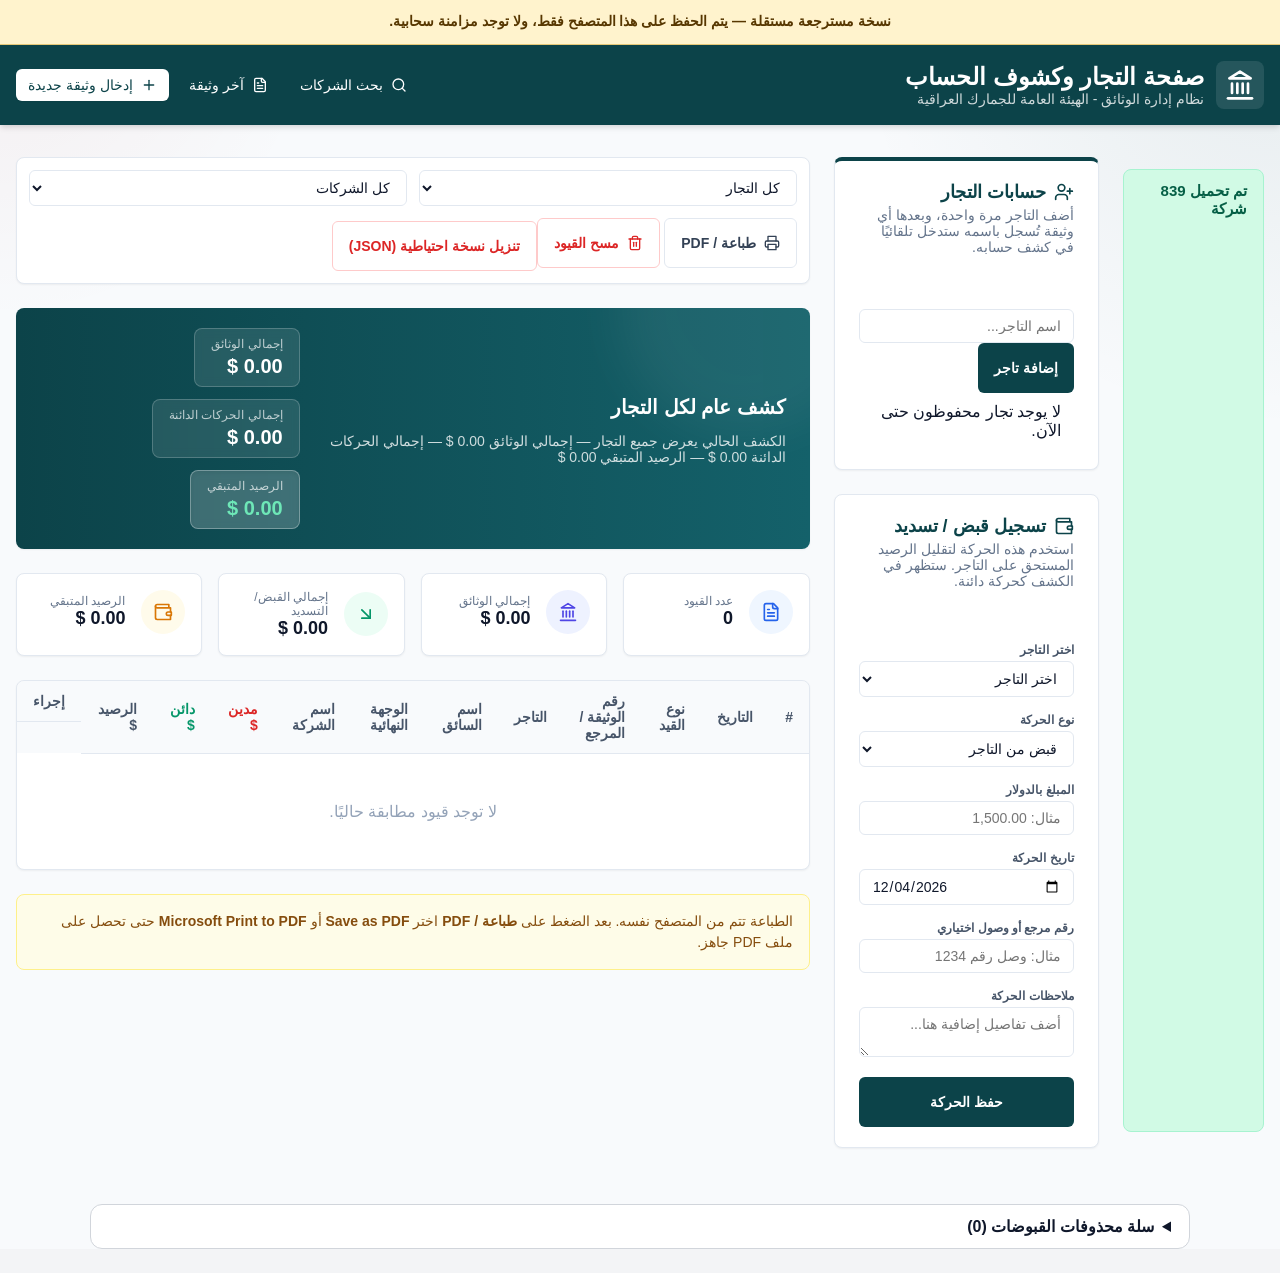
<file: traders.html>
<!DOCTYPE html><html lang="ar" dir="rtl"><head><meta http-equiv="Content-Type" content="text/html; charset=UTF-8">
  
  <meta name="viewport" content="width=device-width, initial-scale=1.0, viewport-fit=cover">
  <meta name="apple-mobile-web-app-capable" content="yes">
  <meta name="apple-mobile-web-app-status-bar-style" content="default">
  <meta name="mobile-web-app-capable" content="yes">
  <title>التجار وكشوف الحساب</title>
  <link rel="icon" href="./images/site-mark.svg">
  <link rel="stylesheet" href="./css/style.css">
  <link rel="stylesheet" href="./css/traders-redesign.css">
  <link rel="stylesheet" href="./css/print-ledger.css">
</head>
<body>
  <div class="traders-page-wrap" id="tradersPage">
    <!-- Header -->
    <header class="app-header screen-only">
      <div class="container">
        <div class="header-brand">
          <div class="brand-icon-wrapper">
            <svg xmlns="http://www.w3.org/2000/svg" width="32" height="32" viewBox="0 0 24 24" fill="none" stroke="currentColor" stroke-width="2" stroke-linecap="round" stroke-linejoin="round" class="lucide lucide-landmark"><line x1="3" x2="21" y1="22" y2="22"></line><line x1="6" x2="6" y1="18" y2="11"></line><line x1="10" x2="10" y1="18" y2="11"></line><line x1="14" x2="14" y1="18" y2="11"></line><line x1="18" x2="18" y1="18" y2="11"></line><polygon points="12 2 20 7 4 7 12 2"></polygon></svg>
          </div>
          <div>
            <h1>صفحة التجار وكشوف الحساب</h1>
            <p>نظام إدارة الوثائق - الهيئة العامة للجمارك العراقية</p>
          </div>
        </div>
        <div class="header-nav">
          <a href="./index.html" class="nav-btn">
            <svg xmlns="http://www.w3.org/2000/svg" width="16" height="16" viewBox="0 0 24 24" fill="none" stroke="currentColor" stroke-width="2" stroke-linecap="round" stroke-linejoin="round" class="lucide lucide-search"><circle cx="11" cy="11" r="8"></circle><path d="m21 21-4.3-4.3"></path></svg>
            بحث الشركات
          </a>
          <a href="./document.html" class="nav-btn">
            <svg xmlns="http://www.w3.org/2000/svg" width="16" height="16" viewBox="0 0 24 24" fill="none" stroke="currentColor" stroke-width="2" stroke-linecap="round" stroke-linejoin="round" class="lucide lucide-file-text"><path d="M15 2H6a2 2 0 0 0-2 2v16a2 2 0 0 0 2 2h12a2 2 0 0 0 2-2V7Z"></path><path d="M14 2v4a2 2 0 0 0 2 2h4"></path><path d="M10 9H8"></path><path d="M16 13H8"></path><path d="M16 17H8"></path></svg>
            آخر وثيقة
          </a>
          <a href="./form.html" class="nav-btn nav-btn-primary">
            <svg xmlns="http://www.w3.org/2000/svg" width="16" height="16" viewBox="0 0 24 24" fill="none" stroke="currentColor" stroke-width="2" stroke-linecap="round" stroke-linejoin="round" class="lucide lucide-plus"><path d="M5 12h14"></path><path d="M12 5v14"></path></svg>
            إدخال وثيقة جديدة
          </a>
        </div>
      </div>
    </header>

    <div class="main-container">
      <!-- Status Messages -->
      <div class="status success" id="status" style="display: block;">
        <span id="statusMessage">تم تحميل 839 شركة</span>
      </div>

      <div class="sidebar lg:w-1/3 xl:w-1/4">
        <!-- Traders Accounts Card -->
        <section class="card trader-accounts-card">
          <div class="card-header pb-3">
            <h2 class="card-title">
              <svg xmlns="http://www.w3.org/2000/svg" width="20" height="20" viewBox="0 0 24 24" fill="none" stroke="currentColor" stroke-width="2" stroke-linecap="round" stroke-linejoin="round" class="lucide lucide-user-plus"><path d="M16 21v-2a4 4 0 0 0-4-4H6a4 4 0 0 0-4 4v2"></path><circle cx="9" cy="7" r="4"></circle><line x1="19" x2="19" y1="8" y2="14"></line><line x1="22" x2="16" y1="11" y2="11"></line></svg>
              حسابات التجار
            </h2>
            <p class="card-description">أضف التاجر مرة واحدة، وبعدها أي وثيقة تُسجل باسمه ستدخل تلقائيًا في كشف حسابه.</p>
          </div>
          <div class="card-content">
            <form id="traderForm" class="flex gap-2 mb-4">
              <input id="traderName" placeholder="اسم التاجر...">
              <button type="submit" class="btn btn-brand shrink-0">إضافة تاجر</button>
            </form>
            <div id="tradersAccountsList" class="space-y-1">
          <div class="trader-card">
            <div>
              <div class="trader-card-name">استس</div>
              <div class="trader-card-meta">
                2 وثيقة — وثائق 30.00 $ — قبض/تسديد 0.00 $ — متبقي 30.00 $
              </div>
            </div>
            <div class="trader-card-actions">
              <button type="button" class="mini-btn" data-filter-trader="استس">كشف الحساب</button>
              <button type="button" class="mini-btn success" data-payment-trader="استس">قبض / تسديد</button>
              <button type="button" class="mini-btn print" data-print-trader="استس">طباعة</button>
              <button type="button" class="mini-btn danger" data-delete-trader="استس">حذف</button>
            </div>
          </div>
        
          <div class="trader-card">
            <div>
              <div class="trader-card-name">ععع</div>
              <div class="trader-card-meta">
                0 وثيقة — وثائق 0.00 $ — قبض/تسديد 0.00 $ — متبقي 0.00 $
              </div>
            </div>
            <div class="trader-card-actions">
              <button type="button" class="mini-btn" data-filter-trader="ععع">كشف الحساب</button>
              <button type="button" class="mini-btn success" data-payment-trader="ععع">قبض / تسديد</button>
              <button type="button" class="mini-btn print" data-print-trader="ععع">طباعة</button>
              <button type="button" class="mini-btn danger" data-delete-trader="ععع">حذف</button>
            </div>
          </div>
        
          <div class="trader-card">
            <div>
              <div class="trader-card-name">G</div>
              <div class="trader-card-meta">
                1 وثيقة — وثائق 288.00 $ — قبض/تسديد 0.00 $ — متبقي 288.00 $
              </div>
            </div>
            <div class="trader-card-actions">
              <button type="button" class="mini-btn" data-filter-trader="G">كشف الحساب</button>
              <button type="button" class="mini-btn success" data-payment-trader="G">قبض / تسديد</button>
              <button type="button" class="mini-btn print" data-print-trader="G">طباعة</button>
              <button type="button" class="mini-btn danger" data-delete-trader="G">حذف</button>
            </div>
          </div>
        
          <div class="trader-card">
            <div>
              <div class="trader-card-name">Said</div>
              <div class="trader-card-meta">
                0 وثيقة — وثائق 0.00 $ — قبض/تسديد 100.00 $ — متبقي -100.00 $
              </div>
            </div>
            <div class="trader-card-actions">
              <button type="button" class="mini-btn" data-filter-trader="Said">كشف الحساب</button>
              <button type="button" class="mini-btn success" data-payment-trader="Said">قبض / تسديد</button>
              <button type="button" class="mini-btn print" data-print-trader="Said">طباعة</button>
              <button type="button" class="mini-btn danger" data-delete-trader="Said">حذف</button>
            </div>
          </div>
        </div>
          </div>
        </section>

        <!-- Payment Form Card -->
        <section class="card">
          <div class="card-header pb-3 bg-slate-50/50">
            <h2 class="card-title">
              <svg xmlns="http://www.w3.org/2000/svg" width="20" height="20" viewBox="0 0 24 24" fill="none" stroke="currentColor" stroke-width="2" stroke-linecap="round" stroke-linejoin="round" class="lucide lucide-wallet"><path d="M21 12V7H5a2 2 0 0 1 0-4h14v4"></path><path d="M3 5v14a2 2 0 0 0 2 2h16v-5"></path><path d="M18 12a2 2 0 0 0 0 4h4v-4Z"></path></svg>
              تسجيل قبض / تسديد
            </h2>
            <p class="card-description">استخدم هذه الحركة لتقليل الرصيد المستحق على التاجر. ستظهر في الكشف كحركة دائنة.</p>
          </div>
          <div class="card-content pt-4">
            <form id="paymentForm" class="space-y-3">
              <div class="input-group">
                <label class="input-label">اختر التاجر</label>
                <select id="paymentTraderName"><option value="">اختر التاجر</option><option value="استس">استس</option><option value="ععع">ععع</option><option value="G">G</option><option value="Said">Said</option></select>
              </div>
              <div class="input-group">
                <label class="input-label">نوع الحركة</label>
                <select id="paymentType">
                  <option value="receipt">قبض من التاجر</option>
                  <option value="settlement">تسديد / تسوية</option>
                </select>
              </div>
              <div class="input-group">
                <label class="input-label">المبلغ بالدولار</label>
                <input id="paymentAmount" type="text" inputmode="decimal" autocomplete="off" placeholder="مثال: 1,500.00">
              </div>
              <div class="input-group">
                <label class="input-label">تاريخ الحركة</label>
                <input id="paymentDate" type="date">
              </div>
              <div class="input-group">
                <label class="input-label">رقم مرجع أو وصول اختياري</label>
                <input id="paymentReference" placeholder="مثال: وصل رقم 1234">
              </div>
              <div class="input-group">
                <label class="input-label">ملاحظات الحركة</label>
                <textarea id="paymentNotes" placeholder="أضف تفاصيل إضافية هنا..."></textarea>
              </div>
              <button type="submit" class="btn btn-brand btn-full">حفظ الحركة</button>
            </form>
          </div>
        </section>
      </div>

      <main class="content-area lg:w-2/3 xl:w-3/4">
        <!-- Toolbar -->
        <section class="card toolbar-card screen-only">
          <div class="toolbar-inner">
            <div class="filter-group">
              <select id="traderFilter" class="bg-slate-50"><option value="">كل التجار</option><option value="استس">استس</option><option value="ععع">ععع</option><option value="G">G</option><option value="Said">Said</option></select>
              <select id="companyFilter" class="bg-slate-50"><option value="">كل الشركات</option><option value="ازادي">ازادي</option><option value="معمل التون باش لانتاج وتعبئة مواد المنظفات">معمل التون باش لانتاج وتعبئة مواد المنظفات</option></select>
            </div>
            <div class="flex gap-2">
              <button type="button" class="btn btn-outline h-9" id="printLedgerBtn">
                <svg xmlns="http://www.w3.org/2000/svg" width="16" height="16" viewBox="0 0 24 24" fill="none" stroke="currentColor" stroke-width="2" stroke-linecap="round" stroke-linejoin="round" class="lucide lucide-printer"><polyline points="6 9 6 2 18 2 18 9"></polyline><path d="M6 18H4a2 2 0 0 1-2-2v-5a2 2 0 0 1 2-2h16a2 2 0 0 1 2 2v5a2 2 0 0 1-2 2h-2"></path><rect width="12" height="8" x="6" y="14"></rect></svg>
                طباعة / PDF
              </button>
              <button type="button" class="btn btn-danger-outline h-9" id="clearLedgerBtn">
                <svg xmlns="http://www.w3.org/2000/svg" width="16" height="16" viewBox="0 0 24 24" fill="none" stroke="currentColor" stroke-width="2" stroke-linecap="round" stroke-linejoin="round" class="lucide lucide-trash2"><path d="M3 6h18"></path><path d="M19 6v14c0 1-1 2-2 2H7c-1 0-2-1-2-2V6"></path><path d="M8 6V4c0-1 1-2 2-2h4c1 0 2 1 2 2v2"></path><line x1="10" x2="10" y1="11" y2="17"></line><line x1="14" x2="14" y1="11" y2="17"></line></svg>
                مسح القيود
              </button>
            </div>
          </div>
        </section>

        <!-- Current Trader Summary Card -->
        <section class="card summary-card">
          <div class="summary-card-bg-circle"></div>
          <div class="card-content summary-content">
            <div class="summary-text">
              <h2 id="currentTraderTitle">كشف عام لكل التجار</h2>
              <p id="currentTraderDesc">الكشف الحالي يعرض جميع التجار — إجمالي الوثائق 318.00 $ — إجمالي الحركات الدائنة 100.00 $ — الرصيد المتبقي 218.00 $</p>
            </div>
            <div class="summary-stats">
              <div class="summary-pill">
                <div class="summary-pill-label text-white/70 mb-1">إجمالي الوثائق</div>
                <div id="summaryDocsValue" class="summary-pill-value">318.00 $</div>
              </div>
              <div class="summary-pill">
                <div class="summary-pill-label text-white/70 mb-1">إجمالي الحركات الدائنة</div>
                <div id="summaryPaymentsValue" class="summary-pill-value">100.00 $</div>
              </div>
              <div class="summary-pill summary-pill-highlight shadow-inner">
                <div class="summary-pill-label text-white/90 mb-1 font-medium">الرصيد المتبقي</div>
                <div id="summaryBalanceValue" class="summary-pill-value text-emerald-300">218.00 $</div>
              </div>
            </div>
          </div>
        </section>

        <!-- Stats Row -->
        <div class="stats-grid">
          <section class="card">
            <div class="stat-box">
              <div class="stat-icon blue">
                <svg xmlns="http://www.w3.org/2000/svg" width="20" height="20" viewBox="0 0 24 24" fill="none" stroke="currentColor" stroke-width="2" stroke-linecap="round" stroke-linejoin="round" class="lucide lucide-file-text"><path d="M15 2H6a2 2 0 0 0-2 2v16a2 2 0 0 0 2 2h12a2 2 0 0 0 2-2V7Z"></path><path d="M14 2v4a2 2 0 0 0 2 2h4"></path><path d="M10 9H8"></path><path d="M16 13H8"></path><path d="M16 17H8"></path></svg>
              </div>
              <div class="stat-info">
                <div class="stat-label">عدد القيود</div>
                <div id="ledgerTotalEntries" class="stat-value">4</div>
              </div>
            </div>
          </section>
          <section class="card">
            <div class="stat-box">
              <div class="stat-icon indigo">
                <svg xmlns="http://www.w3.org/2000/svg" width="20" height="20" viewBox="0 0 24 24" fill="none" stroke="currentColor" stroke-width="2" stroke-linecap="round" stroke-linejoin="round" class="lucide lucide-landmark"><line x1="3" x2="21" y1="22" y2="22"></line><line x1="6" x2="6" y1="18" y2="11"></line><line x1="10" x2="10" y1="18" y2="11"></line><line x1="14" x2="14" y1="18" y2="11"></line><line x1="18" x2="18" y1="18" y2="11"></line><polygon points="12 2 20 7 4 7 12 2"></polygon></svg>
              </div>
              <div class="stat-info">
                <div class="stat-label">إجمالي الوثائق</div>
                <div id="ledgerTotalDocs" class="stat-value">318.00 $</div>
              </div>
            </div>
          </section>
          <section class="card">
            <div class="stat-box">
              <div class="stat-icon emerald">
                <svg xmlns="http://www.w3.org/2000/svg" width="20" height="20" viewBox="0 0 24 24" fill="none" stroke="currentColor" stroke-width="2" stroke-linecap="round" stroke-linejoin="round" class="lucide lucide-arrow-down-right"><path d="m7 7 10 10"></path><path d="M17 7v10H7"></path></svg>
              </div>
              <div class="stat-info">
                <div class="stat-label">إجمالي القبض/التسديد</div>
                <div id="ledgerTotalPayments" class="stat-value">100.00 $</div>
              </div>
            </div>
          </section>
          <section class="card">
            <div class="stat-box">
              <div class="stat-icon amber">
                <svg xmlns="http://www.w3.org/2000/svg" width="20" height="20" viewBox="0 0 24 24" fill="none" stroke="currentColor" stroke-width="2" stroke-linecap="round" stroke-linejoin="round" class="lucide lucide-wallet"><path d="M21 12V7H5a2 2 0 0 1 0-4h14v4"></path><path d="M3 5v14a2 2 0 0 0 2 2h16v-5"></path><path d="M18 12a2 2 0 0 0 0 4h4v-4Z"></path></svg>
              </div>
              <div class="stat-info">
                <div class="stat-label">الرصيد المتبقي</div>
                <div id="ledgerRemainingBalance" class="stat-value">218.00 $</div>
              </div>
            </div>
          </section>
        </div>

        <!-- Ledger Table Card -->
        <section class="card overflow-hidden ledger-print-card">
          <div class="print-header" id="printHeader">
          <h1>كشف عام لكل التجار</h1>
          <p>الكشف الحالي يعرض جميع التجار — إجمالي الوثائق 318.00 $ — إجمالي الحركات الدائنة 100.00 $ — الرصيد المتبقي 218.00 $</p>
          <p>تاريخ الطباعة: ١٣‏/١٠‏/٢٠٢٦، ٩:٠٥:٤٣ ص</p>
        </div>
          <div class="ledger-table-wrapper">
            <table>
              <thead class="bg-slate-100/50">
                <tr>
                  <th>#</th>
                  <th>التاريخ</th>
                  <th>نوع القيد</th>
                  <th>رقم الوثيقة / المرجع</th>
                  <th>التاجر</th>
                  <th>اسم السائق</th>
                  <th>الوجهة النهائية</th>
                  <th>اسم الشركة</th>
                  <th class="text-left" style="color: #dc2626;">مدين $</th>
                  <th class="text-left" style="color: #059669;">دائن $</th>
                  <th class="text-left bg-slate-50/50">الرصيد $</th>
                  <th class="text-center screen-only">إجراء</th>
                </tr>
              </thead>
              <tbody id="traderLedgerBody">
          <tr>
            <td>1</td>
            <td>2026-07-14</td>
            <td><span class="row-type-badge payment">قبض من التاجر</span></td>
            <td>12</td>
            <td>Said</td>
            <td>—</td>
            <td>Jh</td>
            <td>—</td>
            <td class="amount-positive">—</td>
            <td class="amount-negative">100.00 $</td>
            <td class="balance-cell">-100.00 $</td>
            <td class="screen-only"><button type="button" class="mini-btn danger" data-delete-payment="pay_1784029790113_xl87nj">حذف الحركة</button></td>
          </tr>
        
          <tr>
            <td>2</td>
            <td>2026-10-03</td>
            <td><span class="row-type-badge document">وثيقة</span></td>
            <td>884506</td>
            <td>G</td>
            <td>عمر رمضان</td>
            <td>بغداد</td>
            <td>معمل التون باش لانتاج وتعبئة مواد المنظفات</td>
            <td class="amount-positive">288.00 $</td>
            <td class="amount-negative">—</td>
            <td class="balance-cell">188.00 $</td>
            <td class="screen-only"><span>—</span></td>
          </tr>
        
          <tr>
            <td>3</td>
            <td>2026-10-03</td>
            <td><span class="row-type-badge document">وثيقة</span></td>
            <td>651490</td>
            <td>استس</td>
            <td>عمر عادل يوسف</td>
            <td>نينوى</td>
            <td>معمل التون باش لانتاج وتعبئة مواد المنظفات</td>
            <td class="amount-positive">5.00 $</td>
            <td class="amount-negative">—</td>
            <td class="balance-cell">193.00 $</td>
            <td class="screen-only"><span>—</span></td>
          </tr>
        
          <tr>
            <td>4</td>
            <td>2026-10-05</td>
            <td><span class="row-type-badge document">وثيقة</span></td>
            <td>887526</td>
            <td>استس</td>
            <td>عمر عادل يوسف</td>
            <td>البصرة</td>
            <td>ازادي</td>
            <td class="amount-positive">25.00 $</td>
            <td class="amount-negative">—</td>
            <td class="balance-cell">218.00 $</td>
            <td class="screen-only"><span>—</span></td>
          </tr>
        </tbody>
            </table>
            <div class="empty-ledger" id="ledgerEmptyState" style="display: none;">لا توجد قيود مطابقة حاليًا.</div>
          </div>

          <div class="mobile-ledger-cards" id="mobileLedgerCards"><article class="ledger-mobile-card">
            <div class="ledger-mobile-top">
              <div class="ledger-mobile-index">#1</div>
              <div><span class="row-type-badge payment">قبض من التاجر</span></div>
            </div>
            <div class="ledger-mobile-grid">
              <div class="ledger-mobile-item">
                <span>التاريخ</span>
                <strong>2026-07-14</strong>
              </div>
              <div class="ledger-mobile-item">
                <span>المرجع</span>
                <strong>12</strong>
              </div>
              <div class="ledger-mobile-item">
                <span>التاجر</span>
                <strong>Said</strong>
              </div>
              <div class="ledger-mobile-item">
                <span>الشركة</span>
                <strong>—</strong>
              </div>
              <div class="ledger-mobile-item">
                <span>مدين $</span>
                <strong class="amount-positive">—</strong>
              </div>
              <div class="ledger-mobile-item">
                <span>دائن $</span>
                <strong class="amount-negative">100.00 $</strong>
              </div>
              <div class="ledger-mobile-item full balance-cell">
                <span>الرصيد المتبقي $</span>
                <strong>-100.00 $</strong>
              </div>
              <div class="ledger-mobile-item full screen-only">
                <button type="button" class="mini-btn danger" data-delete-payment="pay_1784029790113_xl87nj">حذف الحركة</button>
              </div>
            </div>
          </article><article class="ledger-mobile-card">
            <div class="ledger-mobile-top">
              <div class="ledger-mobile-index">#2</div>
              <div><span class="row-type-badge document">وثيقة</span></div>
            </div>
            <div class="ledger-mobile-grid">
              <div class="ledger-mobile-item">
                <span>التاريخ</span>
                <strong>2026-10-03</strong>
              </div>
              <div class="ledger-mobile-item">
                <span>المرجع</span>
                <strong>884506</strong>
              </div>
              <div class="ledger-mobile-item">
                <span>التاجر</span>
                <strong>G</strong>
              </div>
              <div class="ledger-mobile-item">
                <span>الشركة</span>
                <strong>معمل التون باش لانتاج وتعبئة مواد المنظفات</strong>
              </div>
              <div class="ledger-mobile-item">
                <span>مدين $</span>
                <strong class="amount-positive">288.00 $</strong>
              </div>
              <div class="ledger-mobile-item">
                <span>دائن $</span>
                <strong class="amount-negative">—</strong>
              </div>
              <div class="ledger-mobile-item full balance-cell">
                <span>الرصيد المتبقي $</span>
                <strong>188.00 $</strong>
              </div>
              <div class="ledger-mobile-item full screen-only">
                <span>—</span>
              </div>
            </div>
          </article><article class="ledger-mobile-card">
            <div class="ledger-mobile-top">
              <div class="ledger-mobile-index">#3</div>
              <div><span class="row-type-badge document">وثيقة</span></div>
            </div>
            <div class="ledger-mobile-grid">
              <div class="ledger-mobile-item">
                <span>التاريخ</span>
                <strong>2026-10-03</strong>
              </div>
              <div class="ledger-mobile-item">
                <span>المرجع</span>
                <strong>651490</strong>
              </div>
              <div class="ledger-mobile-item">
                <span>التاجر</span>
                <strong>استس</strong>
              </div>
              <div class="ledger-mobile-item">
                <span>الشركة</span>
                <strong>معمل التون باش لانتاج وتعبئة مواد المنظفات</strong>
              </div>
              <div class="ledger-mobile-item">
                <span>مدين $</span>
                <strong class="amount-positive">5.00 $</strong>
              </div>
              <div class="ledger-mobile-item">
                <span>دائن $</span>
                <strong class="amount-negative">—</strong>
              </div>
              <div class="ledger-mobile-item full balance-cell">
                <span>الرصيد المتبقي $</span>
                <strong>193.00 $</strong>
              </div>
              <div class="ledger-mobile-item full screen-only">
                <span>—</span>
              </div>
            </div>
          </article><article class="ledger-mobile-card">
            <div class="ledger-mobile-top">
              <div class="ledger-mobile-index">#4</div>
              <div><span class="row-type-badge document">وثيقة</span></div>
            </div>
            <div class="ledger-mobile-grid">
              <div class="ledger-mobile-item">
                <span>التاريخ</span>
                <strong>2026-10-05</strong>
              </div>
              <div class="ledger-mobile-item">
                <span>المرجع</span>
                <strong>887526</strong>
              </div>
              <div class="ledger-mobile-item">
                <span>التاجر</span>
                <strong>استس</strong>
              </div>
              <div class="ledger-mobile-item">
                <span>الشركة</span>
                <strong>ازادي</strong>
              </div>
              <div class="ledger-mobile-item">
                <span>مدين $</span>
                <strong class="amount-positive">25.00 $</strong>
              </div>
              <div class="ledger-mobile-item">
                <span>دائن $</span>
                <strong class="amount-negative">—</strong>
              </div>
              <div class="ledger-mobile-item full balance-cell">
                <span>الرصيد المتبقي $</span>
                <strong>218.00 $</strong>
              </div>
              <div class="ledger-mobile-item full screen-only">
                <span>—</span>
              </div>
            </div>
          </article></div>
        </section>

        <!-- Note Box -->
        <div class="note-box screen-only">
          الطباعة تتم من المتصفح نفسه. بعد الضغط على <strong>طباعة / PDF</strong> اختر <strong>Save as PDF</strong> أو <strong>Microsoft Print to PDF</strong> حتى تحصل على ملف PDF جاهز.
        </div>
      </main>
    </div>
  </div>

  <!-- Scripts -->
  <script src="./js/core.js"></script>
  <script src="./js/storage.js"></script>
  <script src="./js/sync.js"></script>
  <script src="./js/companies.js"></script>
  <script src="./js/traders-page.js"></script>
  <script src="./js/accounting-guard.js"></script>
<script src="./js/app.js"></script>
  
  <script>
    (function () {
      const tableBody = document.getElementById("traderLedgerBody");
      const mobileCards = document.getElementById("mobileLedgerCards");
      const emptyState = document.getElementById("ledgerEmptyState");

      if (!tableBody || !mobileCards) return;

      function textOf(cell) {
        return (cell?.innerText || cell?.textContent || "").trim();
      }

      function buildMobileCards() {
        const rows = Array.from(tableBody.querySelectorAll("tr")).filter(
          (row) => !row.hasAttribute("hidden") && row.style.display !== "none"
        );

        mobileCards.innerHTML = "";

        if (!rows.length) {
          mobileCards.innerHTML = '<div class="empty-ledger">لا توجد قيود مطابقة حاليًا.</div>';
          if (emptyState) emptyState.style.display = "block";
          return;
        }

        if (emptyState) emptyState.style.display = "none";

        rows.forEach((row) => {
          const cells = row.querySelectorAll("td");
          if (cells.length < 11) return;

          const index = textOf(cells[0]);
          const date = textOf(cells[1]);
          const typeHtml = cells[2]?.innerHTML || "";
          const reference = textOf(cells[3]);
          const trader = textOf(cells[4]);
          const driver = textOf(cells[5]);
          const destination = textOf(cells[6]);
          const company = textOf(cells[7]);
          const debit = textOf(cells[8]);
          const credit = textOf(cells[9]);
          const balance = textOf(cells[10]);
          const actionHtml = cells[11]?.innerHTML || "";

          const card = document.createElement("article");
          card.className = "ledger-mobile-card";
          card.innerHTML = `
            <div class="ledger-mobile-top">
              <div class="ledger-mobile-index">#${index}</div>
              <div>${typeHtml}</div>
            </div>
            <div class="ledger-mobile-grid">
              <div class="ledger-mobile-item">
                <span>التاريخ</span>
                <strong>${date || "-"}</strong>
              </div>
              <div class="ledger-mobile-item">
                <span>المرجع</span>
                <strong>${reference || "-"}</strong>
              </div>
              <div class="ledger-mobile-item">
                <span>التاجر</span>
                <strong>${trader || "-"}</strong>
              </div>
              <div class="ledger-mobile-item">
                <span>الشركة</span>
                <strong>${company || "-"}</strong>
              </div>
              <div class="ledger-mobile-item">
                <span>مدين $</span>
                <strong class="amount-positive">${debit || "-"}</strong>
              </div>
              <div class="ledger-mobile-item">
                <span>دائن $</span>
                <strong class="amount-negative">${credit || "-"}</strong>
              </div>
              <div class="ledger-mobile-item full balance-cell">
                <span>الرصيد المتبقي $</span>
                <strong>${balance || "-"}</strong>
              </div>
              <div class="ledger-mobile-item full screen-only">
                ${actionHtml}
              </div>
            </div>
          `;
          mobileCards.appendChild(card);
        });
      }

      const observer = new MutationObserver(() => {
        buildMobileCards();
      });

      observer.observe(tableBody, { childList: true, subtree: true });
      window.addEventListener("load", buildMobileCards);
      
      // Initial build
      buildMobileCards();
    })();
  </script>


</body></html>
</file>
<file: css/style.css>
@page {
  size: A4;
  margin: 0;
}

* {
  box-sizing: border-box;
  -webkit-print-color-adjust: exact;
  print-color-adjust: exact;
  /* Remove blue flash on tap on iOS */
  -webkit-tap-highlight-color: transparent;
}

html,
body {
  margin: 0;
  padding: 0;
  font-family: "Cairo", Arial, sans-serif;
  direction: rtl;
  background: #f3f4f6;
  color: #111827;
  /* Smooth momentum scrolling on iOS */
  -webkit-overflow-scrolling: touch;
}

/* Prevent iOS auto-zoom on inputs (must be ≥16px) */
input,
select,
textarea {
  font-size: 16px;
}

@media (min-width: 768px) {
  input,
  select,
  textarea {
    font-size: 1rem;
  }
}

/* Remove tap delay on all buttons and links */
button,
a,
[role="button"],
input[type="submit"],
input[type="button"],
input[type="file"],
label[for] {
  touch-action: manipulation;
  cursor: pointer;
}

/* Safe area for notched iPhones (bottom padding) */
body {
  padding-bottom: env(safe-area-inset-bottom);
}

/* ===== CSS الوثيقة الأصلي بعد تحويله من Vue scoped ===== */
{transition:background-color .2s ease-in-out,color .2s ease-in-out}.qr-document-root{width:100%}.doc-viewport{display:flex;align-items:flex-start;justify-content:center;min-height:100vh;padding:32px;background:#f3f4f6;overflow-y:auto}.a4-page{box-sizing:border-box;width:100%;max-width:210mm;min-height:297mm;padding:8mm;background:#fff;color:#111827;border:1px solid #d4cece;box-shadow:0 8px 26px #0f172a14;display:flex;flex-direction:column;gap:10px;margin:0 auto}.header-clean{display:grid;grid-template-columns:1fr 150px 1fr;align-items:center;gap:8px;padding:4px 0}.logo-wrap{display:flex;justify-content:center}.center-logo{width:110px;height:110px;object-fit:contain;border-radius:50%;border:3px solid #bbb;padding:6px;background:#fff}.doc-meta{display:flex;flex-direction:column;gap:4px}.meta-line{display:flex;gap:8px;justify-content:space-between;align-items:center}.meta-label{font-weight:700;white-space:nowrap}.meta-value{direction:ltr;text-align:left;word-break:break-word}.divider{border-top:1px solid rgba(0,0,0,.12);margin:6px 0 10px}.content{flex:1 1 auto;display:flex;flex-direction:column;gap:10px}.subject-row{display:flex;gap:12px;align-items:center;flex-wrap:wrap}.subject-field{flex:1;background:#f6f6f6;border-radius:6px;padding:6px 10px;font-weight:600;min-width:200px}.info-table{width:100%;border-collapse:collapse}.info-table th,.info-table td{border:1px solid #bbb;padding:4px 6px;font-size:.95rem}.info-table thead th{background:#990707;color:#fff;text-align:center}.info-table th.info-header{background:#990707;color:#fff;text-align:center;font-weight:700}.qr-wrap{display:flex;justify-content:center;margin-top:16px}.large-qr .barcode-img{width:58mm;max-width:100%;background:#fff;border:1px solid rgba(0,0,0,.08);padding:6px}.doc-footer{display:flex;align-items:center;justify-content:space-between;gap:10px;border-top:1px solid #bbb;padding-top:8px;flex-wrap:wrap}.footer-left img{width:72px;height:56px;object-fit:contain}.notes .muted{color:#6b7280}.external-link{color:#0d6efd;font-weight:700;word-break:break-all}.doc-actions{margin-top:8px;display:flex;justify-content:flex-start}.print-btn{background:#0d6efd;color:#fff;border:none;padding:6px 10px;border-radius:6px;font-weight:700;cursor:pointer;box-shadow:0 2px 6px #0d6efd2e;font-size:.9rem}.print-btn:hover{opacity:.95}@media(max-width:768px){.doc-viewport{padding:16px}.a4-page{padding:16px;height:auto;min-height:auto}.header-clean{display:flex;flex-direction:column-reverse;text-align:center;gap:16px}.header-left,.header-right{width:100%;text-align:center}.office-lines div{text-align:center!important}.doc-meta{width:100%}.meta-line{justify-content:space-between;width:100%}.doc-actions{justify-content:center;margin-bottom:10px}.center-logo{width:80px;height:80px}.doc-footer{flex-direction:column;text-align:center}.footer-center,.footer-right{width:100%}.info-table th,.info-table td{padding:4px;font-size:.85rem}}::-ms-reveal{display:none}


/* ===== CSS المودال الأصلي بعد تحويله من Vue scoped ===== */
.modal-overlay{position:fixed;inset:0;background-color:#0000004d;display:flex;align-items:center;justify-content:center;z-index:9999;padding:1rem;overflow-y:auto}.modal-overlay--no-dismiss{cursor:not-allowed}.modal-content{background:var(--color-background, #ffffff);border-radius:.75rem;box-shadow:0 20px 25px -5px #0000001a,0 10px 10px -5px #0000000a;display:flex;flex-direction:column;max-height:90vh;position:relative;outline:none;transition:all .3s ease;z-index:10000}@media(prefers-color-scheme:dark){.modal-content{background:var(--color-background, #1f2937);color:var(--color-text, #f9fafb)}}.modal-content--small{width:100%;max-width:400px}.modal-content--medium{width:100%;max-width:600px}.modal-content--large{width:100%;max-width:900px}.modal-content--fullscreen{width:95vw;height:95vh;max-width:none;max-height:none}.modal-header{display:flex;align-items:center;justify-content:space-between;padding:.5rem 1rem;border-bottom:1px solid var(--color-border, #e5e7eb);flex-shrink:0}@media(prefers-color-scheme:dark){.modal-header{border-bottom-color:var(--color-border, #374151)}}.modal-title{font-size:1.25rem;font-weight:600;margin:0;color:var(--color-text, #111827)}@media(prefers-color-scheme:dark){.modal-title{color:var(--color-text, #f9fafb)}}.modal-close-btn{background:none;border:none;cursor:pointer;padding:.5rem;display:flex;align-items:center;justify-content:center;border-radius:.375rem;color:var(--color-text-secondary, #6b7280);transition:all .2s ease}.modal-close-btn:hover{background-color:var(--color-hover, #f3f4f6);color:var(--color-text, #111827)}.modal-close-btn:focus{outline:2px solid var(--color-primary, #3b82f6);outline-offset:2px}@media(prefers-color-scheme:dark){.modal-close-btn:hover{background-color:var(--color-hover, #374151);color:var(--color-text, #f9fafb)}}.modal-close-icon{width:1.5rem;height:1.5rem}.modal-body{padding:1.5rem;overflow-y:auto;flex:1;color:var(--color-text, #374151)}@media(prefers-color-scheme:dark){.modal-body{color:var(--color-text, #d1d5db)}}.modal-body::-webkit-scrollbar{width:8px}.modal-body::-webkit-scrollbar-track{background:var(--color-background, #f9fafb)}.modal-body::-webkit-scrollbar-thumb{background:var(--color-border, #d1d5db);border-radius:4px}.modal-body::-webkit-scrollbar-thumb:hover{background:var(--color-border-hover, #9ca3af)}.modal-content select,.modal-content [role=listbox],.modal-content [role=menu],.modal-content .dropdown-menu,.modal-content .select-menu,.modal-content .popover,.modal-content [data-radix-popper-content-wrapper],.modal-content [data-popper-placement],.modal-content .ui-select-menu,.modal-content .ui-dropdown-menu,.modal-content .ui-popover,.modal-content [role=dialog] [role=menu],.modal-content .vue-treeselect__menu,.modal-content .vs__dropdown-menu{z-index:10001!important}.modal-footer{padding:1rem 1.5rem;border-top:1px solid var(--color-border, #e5e7eb);display:flex;align-items:center;justify-content:flex-end;gap:.75rem;flex-shrink:0}@media(prefers-color-scheme:dark){.modal-footer{border-top-color:var(--color-border, #374151)}}.modal-fade-enter-active,.modal-fade-leave-active{transition:opacity .3s ease}.modal-fade-enter-from,.modal-fade-leave-to{opacity:0}.modal-slide-enter-active,.modal-slide-leave-active{transition:all .3s ease}.modal-slide-enter-from{opacity:0;transform:translateY(-20px) scale(.95)}.modal-slide-leave-to{opacity:0;transform:translateY(20px) scale(.95)}@media(max-width:640px){.modal-overlay{padding:0;align-items:flex-end}.modal-content{border-radius:.75rem .75rem 0 0;max-height:95vh;width:100%!important;max-width:100%!important}.modal-content--fullscreen{border-radius:0;height:100vh;max-height:100vh}.modal-header,.modal-body{padding:1rem}.modal-footer{padding:.75rem 1rem;flex-direction:column-reverse}.modal-footer>*{width:100%}}@media(prefers-reduced-motion:reduce){.modal-fade-enter-active,.modal-fade-leave-active,.modal-slide-enter-active,.modal-slide-leave-active,.modal-content{transition:none}}.vue-treeselect__menu-container,.vue-treeselect__menu{z-index:10001!important}[data-headlessui-state]>[role=listbox],[data-headlessui-state] [role=menu]{z-index:10001!important}body>[role=listbox],body>[role=menu],body>.dropdown-menu,body>.select-menu,body>.popover,body>[data-radix-popper-content-wrapper],body>[data-popper-placement]{z-index:10001!important}[data-popper-placement],.ui-select-menu-container,.ui-dropdown-menu-container,.ui-popover-container{z-index:10001!important}


/* ===== تنسيق Treeselect الأصلي ===== */
.vue3-treeselect-helper-hide{display:none}.vue3-treeselect-helper-zoom-effect-off{transform:none!important}@keyframes vue3-treeselect-animation-fade-in{0%{opacity:0}}@keyframes vue3-treeselect-animation-bounce{0%,to{transform:scale(0)}50%{transform:scale(1)}}@keyframes vue3-treeselect-animation-rotate{to{transform:rotate(1turn)}}.vue3-treeselect__multi-value-item--transition-enter-active,.vue3-treeselect__multi-value-item--transition-leave-active{transition-duration:.2s;transition-property:transform,opacity}.vue3-treeselect__multi-value-item--transition-enter-active{transition-timing-function:cubic-bezier(.075,.82,.165,1)}.vue3-treeselect__multi-value-item--transition-leave-active{position:absolute;transition-timing-function:cubic-bezier(.215,.61,.355,1)}.vue3-treeselect__multi-value-item--transition-enter,.vue3-treeselect__multi-value-item--transition-leave-to{opacity:0;transform:scale(.7)}.vue3-treeselect__multi-value-item--transition-move{transition:transform .2s cubic-bezier(.165,.84,.44,1)}.vue3-treeselect{position:relative;text-align:left}[dir=rtl] .vue3-treeselect{text-align:right}.vue3-treeselect div,.vue3-treeselect span{box-sizing:border-box}.vue3-treeselect svg{fill:currentColor}.vue3-treeselect__control{background:#fff;border:1px solid #ddd;border-radius:5px;display:table;height:36px;padding-left:5px;padding-right:5px;table-layout:fixed;transition-duration:.2s;transition-property:border-color,box-shadow,width,height,background-color,opacity;transition-timing-function:cubic-bezier(.215,.61,.355,1);width:100%}.vue3-treeselect:not(.vue3-treeselect--disabled):not(.vue3-treeselect--focused) .vue3-treeselect__control:hover{border-color:#cfcfcf}.vue3-treeselect--focused:not(.vue3-treeselect--open) .vue3-treeselect__control{border-color:#039be5;box-shadow:0 0 0 3px #039be51a}.vue3-treeselect--disabled .vue3-treeselect__control{background-color:#f9f9f9}.vue3-treeselect--open .vue3-treeselect__control{border-color:#cfcfcf}.vue3-treeselect--open.vue3-treeselect--open-below .vue3-treeselect__control{border-bottom-left-radius:0;border-bottom-right-radius:0}.vue3-treeselect--open.vue3-treeselect--open-above .vue3-treeselect__control{border-top-left-radius:0;border-top-right-radius:0}.vue3-treeselect__control--has-icon{padding-left:20px}.vue3-treeselect__control--has-icon .vue3-treeselect__value-container{padding-left:5px}.vue3-treeselect__control--has-icon .vue3-treeselect__value-container .vue3-treeselect__input-container{padding-left:0}.vue3-treeselect__multi-value,.vue3-treeselect__value-container{vertical-align:middle;width:100%}.vue3-treeselect__value-container{display:table-cell;position:relative}.vue3-treeselect--searchable:not(.vue3-treeselect--disabled) .vue3-treeselect__value-container{cursor:text}.vue3-treeselect__multi-value{display:inline-block}.vue3-treeselect--has-value .vue3-treeselect__multi-value{margin-bottom:5px}.vue3-treeselect__control-icon-container{inset:0 0 0 5px;line-height:34px;pointer-events:none;position:absolute;-webkit-user-select:none;user-select:none}.vue3-treeselect__placeholder,.vue3-treeselect__single-value{inset:0;line-height:34px;overflow:hidden;padding-left:5px;padding-right:5px;pointer-events:none;position:absolute;text-overflow:ellipsis;-webkit-user-select:none;user-select:none;white-space:nowrap}.vue3-treeselect__placeholder{color:#bdbdbd}.vue3-treeselect__single-value{color:#333}.vue3-treeselect--focused.vue3-treeselect--searchable .vue3-treeselect__single-value{color:#bdbdbd}.vue3-treeselect--disabled .vue3-treeselect__single-value{position:static}.vue3-treeselect__multi-value-item-container{display:inline-block;padding-right:5px;padding-top:5px;vertical-align:top}[dir=rtl] .vue3-treeselect__multi-value-item-container{padding-left:5px;padding-right:0}.vue3-treeselect__multi-value-item{background:#e3f2fd;border:1px solid transparent;border-radius:2px;color:#039be5;cursor:default;display:inline-table;font-size:12px;padding:2px 0;vertical-align:top}.vue3-treeselect:not(.vue3-treeselect--disabled) .vue3-treeselect__multi-value-item:not(.vue3-treeselect__multi-value-item-disabled):hover .vue3-treeselect__multi-value-item:not(.vue3-treeselect__multi-value-item-new) .vue3-treeselect__multi-value-item:not(.vue3-treeselect__multi-value-item-new):hover{background:#e3f2fd;color:#039be5;cursor:pointer}.vue3-treeselect__multi-value-item.vue3-treeselect__multi-value-item-disabled{background:#f5f5f5;color:#757575;cursor:default}.vue3-treeselect--disabled .vue3-treeselect__multi-value-item{background:#fff;border-color:#e5e5e5;color:#555;cursor:default}.vue3-treeselect__multi-value-item.vue3-treeselect__multi-value-item-new,.vue3-treeselect__multi-value-item.vue3-treeselect__multi-value-item-new:hover{background:#e8f5e9}.vue3-treeselect__multi-value-label,.vue3-treeselect__value-remove{display:table-cell;padding:0 5px;vertical-align:middle}.vue3-treeselect__value-remove{border-left:1px solid #fff;color:#039be5;cursor:pointer;line-height:0;padding-left:5px}[dir=rtl] .vue3-treeselect__value-remove{border-left:0;border-right:1px solid #fff}.vue3-treeselect__value-remove:hover{color:#e53935}.vue3-treeselect--disabled .vue3-treeselect__value-remove,.vue3-treeselect__multi-value-item-disabled .vue3-treeselect__value-remove{display:none}.vue3-treeselect__value-remove>svg{height:6px;width:6px}.vue3-treeselect__multi-value-label{padding-right:5px;-webkit-user-select:none;user-select:none;white-space:pre-line}.vue3-treeselect__limit-tip{display:inline-block;padding-right:5px;padding-top:5px;vertical-align:top}[dir=rtl] .vue3-treeselect__limit-tip{padding-left:5px;padding-right:0}.vue3-treeselect__limit-tip-text{color:#bdbdbd;cursor:default;display:block;font-size:12px;font-weight:600;margin:2px 0;padding:1px 0}.vue3-treeselect__input-container{display:block;max-width:100%;outline:none}.vue3-treeselect--single .vue3-treeselect__input-container{font-size:inherit;height:100%}.vue3-treeselect--multi .vue3-treeselect__input-container{display:inline-block;font-size:12px;vertical-align:top}.vue3-treeselect--searchable .vue3-treeselect__input-container{padding-left:5px;padding-right:5px}.vue3-treeselect--searchable.vue3-treeselect--multi.vue3-treeselect--has-value .vue3-treeselect__input-container{padding-left:0;padding-top:5px}[dir=rtl] .vue3-treeselect--searchable.vue3-treeselect--multi.vue3-treeselect--has-value .vue3-treeselect__input-container{padding-left:5px;padding-right:0}.vue3-treeselect--disabled .vue3-treeselect__input-container{display:none}.vue3-treeselect__input,.vue3-treeselect__sizer{font-family:inherit;font-size:inherit;line-height:inherit;margin:0}.vue3-treeselect__input{background:none transparent;border:0;box-shadow:none;box-sizing:initial;line-height:1;margin:0;max-width:100%;outline:none;padding:0;vertical-align:middle}.vue3-treeselect__input::-ms-clear{display:none}.vue3-treeselect--single .vue3-treeselect__input{height:100%;width:100%}.vue3-treeselect--multi .vue3-treeselect__input{padding-bottom:3px;padding-top:3px}.vue3-treeselect--has-value .vue3-treeselect__input{line-height:inherit;vertical-align:top}.vue3-treeselect__sizer{height:0;left:0;overflow:scroll;position:absolute;top:0;visibility:hidden;white-space:pre}.vue3-treeselect__x-container{animation:vue3-treeselect-animation-fade-in .2s cubic-bezier(.075,.82,.165,1);color:#ccc;cursor:pointer;display:table-cell;line-height:0;text-align:center;vertical-align:middle;width:20px}.vue3-treeselect__x-container:hover{color:#e53935}.vue3-treeselect__x{height:8px;width:8px}.vue3-treeselect__control-arrow-container{cursor:pointer;display:table-cell;line-height:0;text-align:center;vertical-align:middle;width:20px}.vue3-treeselect--disabled .vue3-treeselect__control-arrow-container{cursor:default}.vue3-treeselect__control-arrow{color:#ccc;height:9px;width:9px}.vue3-treeselect:not(.vue3-treeselect--disabled) .vue3-treeselect__control-arrow-container:hover .vue3-treeselect__control-arrow{color:#616161}.vue3-treeselect--disabled .vue3-treeselect__control-arrow{opacity:.35}.vue3-treeselect__control-arrow--rotated{transform:rotate(180deg)}.vue3-treeselect__menu-container{left:0;overflow:visible;position:absolute;transition:0s;width:100%}.vue3-treeselect--open-below:not(.vue3-treeselect--append-to-body) .vue3-treeselect__menu-container{top:100%}.vue3-treeselect--open-above:not(.vue3-treeselect--append-to-body) .vue3-treeselect__menu-container{bottom:100%}.vue3-treeselect__menu{-webkit-overflow-scrolling:touch;background:#fff;border:1px solid #cfcfcf;cursor:default;display:block;line-height:180%;overflow-x:hidden;overflow-y:auto;padding-bottom:5px;padding-top:5px;position:absolute;width:auto}.vue3-treeselect--open-below .vue3-treeselect__menu{border-bottom-left-radius:5px;border-bottom-right-radius:5px;border-top-color:#f2f2f2;box-shadow:0 1px #0000000f;margin-top:-1px;top:0}.vue3-treeselect--open-above .vue3-treeselect__menu{border-bottom-color:#f2f2f2;border-top-left-radius:5px;border-top-right-radius:5px;bottom:0;margin-bottom:-1px}.vue3-treeselect__indent-level-0 .vue3-treeselect__option{padding-left:5px}[dir=rtl] .vue3-treeselect__indent-level-0 .vue3-treeselect__option{padding-left:5px;padding-right:5px}.vue3-treeselect__indent-level-0 .vue3-treeselect__tip{padding-left:25px}[dir=rtl] .vue3-treeselect__indent-level-0 .vue3-treeselect__tip{padding-left:5px;padding-right:25px}.vue3-treeselect__indent-level-1 .vue3-treeselect__option{padding-left:25px}[dir=rtl] .vue3-treeselect__indent-level-1 .vue3-treeselect__option{padding-left:5px;padding-right:25px}.vue3-treeselect__indent-level-1 .vue3-treeselect__tip{padding-left:45px}[dir=rtl] .vue3-treeselect__indent-level-1 .vue3-treeselect__tip{padding-left:5px;padding-right:45px}.vue3-treeselect__indent-level-2 .vue3-treeselect__option{padding-left:45px}[dir=rtl] .vue3-treeselect__indent-level-2 .vue3-treeselect__option{padding-left:5px;padding-right:45px}.vue3-treeselect__indent-level-2 .vue3-treeselect__tip{padding-left:65px}[dir=rtl] .vue3-treeselect__indent-level-2 .vue3-treeselect__tip{padding-left:5px;padding-right:65px}.vue3-treeselect__indent-level-3 .vue3-treeselect__option{padding-left:65px}[dir=rtl] .vue3-treeselect__indent-level-3 .vue3-treeselect__option{padding-left:5px;padding-right:65px}.vue3-treeselect__indent-level-3 .vue3-treeselect__tip{padding-left:85px}[dir=rtl] .vue3-treeselect__indent-level-3 .vue3-treeselect__tip{padding-left:5px;padding-right:85px}.vue3-treeselect__indent-level-4 .vue3-treeselect__option{padding-left:85px}[dir=rtl] .vue3-treeselect__indent-level-4 .vue3-treeselect__option{padding-left:5px;padding-right:85px}.vue3-treeselect__indent-level-4 .vue3-treeselect__tip{padding-left:105px}[dir=rtl] .vue3-treeselect__indent-level-4 .vue3-treeselect__tip{padding-left:5px;padding-right:105px}.vue3-treeselect__indent-level-5 .vue3-treeselect__option{padding-left:105px}[dir=rtl] .vue3-treeselect__indent-level-5 .vue3-treeselect__option{padding-left:5px;padding-right:105px}.vue3-treeselect__indent-level-5 .vue3-treeselect__tip{padding-left:125px}[dir=rtl] .vue3-treeselect__indent-level-5 .vue3-treeselect__tip{padding-left:5px;padding-right:125px}.vue3-treeselect__indent-level-6 .vue3-treeselect__option{padding-left:125px}[dir=rtl] .vue3-treeselect__indent-level-6 .vue3-treeselect__option{padding-left:5px;padding-right:125px}.vue3-treeselect__indent-level-6 .vue3-treeselect__tip{padding-left:145px}[dir=rtl] .vue3-treeselect__indent-level-6 .vue3-treeselect__tip{padding-left:5px;padding-right:145px}.vue3-treeselect__indent-level-7 .vue3-treeselect__option{padding-left:145px}[dir=rtl] .vue3-treeselect__indent-level-7 .vue3-treeselect__option{padding-left:5px;padding-right:145px}.vue3-treeselect__indent-level-7 .vue3-treeselect__tip{padding-left:165px}[dir=rtl] .vue3-treeselect__indent-level-7 .vue3-treeselect__tip{padding-left:5px;padding-right:165px}.vue3-treeselect__indent-level-8 .vue3-treeselect__option{padding-left:165px}[dir=rtl] .vue3-treeselect__indent-level-8 .vue3-treeselect__option{padding-left:5px;padding-right:165px}.vue3-treeselect__indent-level-8 .vue3-treeselect__tip{padding-left:185px}[dir=rtl] .vue3-treeselect__indent-level-8 .vue3-treeselect__tip{padding-left:5px;padding-right:185px}.vue3-treeselect__option{display:table;padding-left:5px;padding-right:5px;table-layout:fixed;width:100%}.vue3-treeselect__option--highlight{background:#f5f5f5}.vue3-treeselect--single .vue3-treeselect__option--selected{background:#e3f2fd;font-weight:600}.vue3-treeselect--single .vue3-treeselect__option--selected:hover{background:#e3f2fd}.vue3-treeselect__option--hide{display:none}.vue3-treeselect__option-arrow-container,.vue3-treeselect__option-arrow-placeholder{display:table-cell;line-height:0;text-align:center;vertical-align:middle;width:20px}.vue3-treeselect__option-arrow-container{cursor:pointer}.vue3-treeselect__option-arrow{color:#ccc;display:inline-block;height:9px;transform:rotate(-90deg);transition:transform .2s cubic-bezier(.19,1,.22,1);vertical-align:middle;width:9px}[dir=rtl] .vue3-treeselect__option-arrow{transform:rotate(90deg)}.vue3-treeselect--branch-nodes-disabled .vue3-treeselect__option:hover .vue3-treeselect__option-arrow,.vue3-treeselect__option-arrow-container:hover .vue3-treeselect__option-arrow{color:#616161}.vue3-treeselect__option-arrow--rotated,[dir=rtl] .vue3-treeselect__option-arrow--rotated{transform:rotate(0)}.vue3-treeselect__option-arrow--rotated.vue3-treeselect__option-arrow--prepare-enter{transform:rotate(-90deg)!important}[dir=rtl] .vue3-treeselect__option-arrow--rotated.vue3-treeselect__option-arrow--prepare-enter{transform:rotate(90deg)!important}.vue3-treeselect__label-container{color:inherit;cursor:pointer;display:table-cell;display:table;table-layout:fixed;vertical-align:middle;width:100%}.vue3-treeselect__option--disabled .vue3-treeselect__label-container{color:#00000040;cursor:not-allowed}.vue3-treeselect__checkbox-container{display:table-cell;height:100%;min-width:20px;text-align:center;vertical-align:middle;width:20px}.vue3-treeselect__checkbox{border-radius:2px;border-style:solid;border-width:1px;display:block;height:12px;margin:auto;position:relative;transition:all .2s cubic-bezier(.075,.82,.165,1);width:12px}.vue3-treeselect__check-mark,.vue3-treeselect__minus-mark{background-repeat:no-repeat;display:block;left:1px;opacity:0;position:absolute;top:1px;transition:all .2s ease}.vue3-treeselect__minus-mark{background-image:url([data-uri]);background-size:8px 8px;height:8px;width:8px}@media(min-resolution:1.5dppx){.vue3-treeselect__minus-mark{background-image:url([data-uri])}}@media(min-resolution:192dpi){.vue3-treeselect__minus-mark{background-image:url([data-uri])}}@media(min-resolution:288dpi){.vue3-treeselect__minus-mark{background-image:url([data-uri])}}.vue3-treeselect__checkbox--indeterminate>.vue3-treeselect__minus-mark{opacity:1}.vue3-treeselect__checkbox--disabled .vue3-treeselect__minus-mark{background-image:url([data-uri])}@media(min-resolution:1.5dppx){.vue3-treeselect__checkbox--disabled .vue3-treeselect__minus-mark{background-image:url([data-uri])}}@media(min-resolution:192dpi){.vue3-treeselect__checkbox--disabled .vue3-treeselect__minus-mark{background-image:url([data-uri])}}@media(min-resolution:288dpi){.vue3-treeselect__checkbox--disabled .vue3-treeselect__minus-mark{background-image:url([data-uri])}}.vue3-treeselect__check-mark{background-image:url([data-uri]);background-size:8px 8px;height:8px;transform:scaleY(1/8);width:8px}@media(min-resolution:1.5dppx){.vue3-treeselect__check-mark{background-image:url([data-uri])}}@media(min-resolution:192dpi){.vue3-treeselect__check-mark{background-image:url([data-uri])}}@media(min-resolution:288dpi){.vue3-treeselect__check-mark{background-image:url([data-uri])}}.vue3-treeselect__checkbox--checked>.vue3-treeselect__check-mark{opacity:1;transform:scaleY(1)}.vue3-treeselect__checkbox--disabled .vue3-treeselect__check-mark{background-image:url([data-uri])}@media(min-resolution:1.5dppx){.vue3-treeselect__checkbox--disabled .vue3-treeselect__check-mark{background-image:url([data-uri])}}@media(min-resolution:192dpi){.vue3-treeselect__checkbox--disabled .vue3-treeselect__check-mark{background-image:url([data-uri])}}@media(min-resolution:288dpi){.vue3-treeselect__checkbox--disabled .vue3-treeselect__check-mark{background-image:url([data-uri])}}.vue3-treeselect__checkbox--unchecked{background:#fff;border-color:#e0e0e0}.vue3-treeselect__label-container:hover .vue3-treeselect__checkbox--unchecked{background:#fff;border-color:#039be5}.vue3-treeselect__checkbox--checked,.vue3-treeselect__checkbox--indeterminate,.vue3-treeselect__label-container:hover .vue3-treeselect__checkbox--checked,.vue3-treeselect__label-container:hover .vue3-treeselect__checkbox--indeterminate{background:#039be5;border-color:#039be5}.vue3-treeselect__checkbox--disabled,.vue3-treeselect__label-container:hover .vue3-treeselect__checkbox--disabled{background-color:#f7f7f7;border-color:#e0e0e0}.vue3-treeselect__label{cursor:inherit;display:table-cell;max-width:100%;overflow:hidden;padding-left:5px;text-overflow:ellipsis;vertical-align:middle;white-space:nowrap}[dir=rtl] .vue3-treeselect__label{padding-left:0;padding-right:5px}.vue3-treeselect__count{font-weight:400;margin-left:5px;opacity:.6}[dir=rtl] .vue3-treeselect__count{margin-left:0;margin-right:5px}.vue3-treeselect__tip{color:#757575;display:table;padding-left:5px;padding-right:5px;table-layout:fixed;width:100%}.vue3-treeselect__tip-text{display:table-cell;font-size:12px;overflow:hidden;padding-left:5px;padding-right:5px;text-overflow:ellipsis;vertical-align:middle;white-space:nowrap;width:100%}.vue3-treeselect__error-tip .vue3-treeselect__retry{color:#039be5;cursor:pointer;font-style:normal;font-weight:600;margin-left:5px;text-decoration:none}[dir=rtl] .vue3-treeselect__error-tip .vue3-treeselect__retry{margin-left:0;margin-right:5px}.vue3-treeselect__icon-container{display:table-cell;line-height:0;text-align:center;vertical-align:middle;width:20px}.vue3-treeselect--single .vue3-treeselect__icon-container{padding-left:5px}[dir=rtl] .vue3-treeselect--single .vue3-treeselect__icon-container{padding-left:0;padding-right:5px}.vue3-treeselect__icon-warning{background:#fb8c00;border-radius:50%;display:block;height:12px;margin:auto;position:relative;width:12px}.vue3-treeselect__icon-warning:after{border-color:#fff;border-style:solid;border-width:5px 0 1px;content:"";display:block;height:1px;left:5px;position:absolute;top:2.5px;width:2px}.vue3-treeselect__icon-error{background:#e53935;border-radius:50%;display:block;height:12px;margin:auto;position:relative;width:12px}.vue3-treeselect__icon-error:after,.vue3-treeselect__icon-error:before{background:#fff;content:"";display:block;position:absolute;transform:rotate(45deg)}.vue3-treeselect__icon-error:before{height:2px;left:3px;top:5px;width:6px}.vue3-treeselect__icon-error:after{height:6px;left:5px;top:3px;width:2px}.vue3-treeselect__icon-loader{animation:vue3-treeselect-animation-rotate 1.6s linear infinite;display:block;height:12px;margin:auto;position:relative;text-align:center;width:12px}.vue3-treeselect__icon-loader:after,.vue3-treeselect__icon-loader:before{animation:vue3-treeselect-animation-bounce 1.6s ease-in-out infinite;border-radius:50%;content:"";display:block;height:100%;left:0;opacity:.6;position:absolute;top:0;width:100%}.vue3-treeselect__icon-loader:before{background:#039be5}.vue3-treeselect__icon-loader:after{animation-delay:-.8s;background:#b3e5fc}.vue3-treeselect__menu-placeholder{display:none}.vue3-treeselect__portal-target{border:0;box-sizing:border-box;display:block;height:0;left:0;margin:0;overflow:visible;padding:0;position:absolute;top:0;width:0}


/* ===== إضافات صفحة التعبئة ===== */

.form-page {
  min-height: 100vh;
  padding: 24px;
  background: #f3f4f6;
}

.form-card {
  max-width: 1120px;
  margin: 0 auto;
  background: #fff;
  border: 1px solid #ddd;
  border-radius: 16px;
  padding: 22px;
  box-shadow: 0 8px 26px rgba(15, 23, 42, .08);
  overflow: visible;
}

.form-header {
  display: flex;
  align-items: center;
  gap: 14px;
  margin-bottom: 16px;
}

.form-header img {
  width: 42px;
  height: 42px;
  object-fit: contain;
  border-radius: 50%;
  border: 1px solid #ddd;
  padding: 3px;
  background: #fff;
}

.form-title {
  margin: 0;
  color: #990707;
  font-size: 24px;
  font-weight: 800;
}

.form-desc {
  margin: 4px 0 0;
  color: #6b7280;
  font-size: 14px;
}

.section-title {
  grid-column: 1 / -1;
  margin: 12px 0 0;
  padding: 8px 10px;
  background: #990707;
  color: #fff;
  border-radius: 8px;
  font-size: 14px;
  font-weight: 800;
}

.form-grid {
  display: grid;
  grid-template-columns: repeat(2, 1fr);
  gap: 12px;
}

.form-group,
.form-group-full {
  position: relative;
}

.form-group-full {
  grid-column: 1 / -1;
}

.form-label {
  display: block;
  font-weight: 700;
  margin-bottom: 5px;
  font-size: 13px;
}

.form-input,
.form-textarea {
  width: 100%;
  border: 1px solid #d1d5db;
  border-radius: 9px;
  padding: 10px 12px;
  font-family: inherit;
  font-size: 14px;
  outline: none;
  background: #fff;
  transition: border-color .2s ease-in-out, box-shadow .2s ease-in-out;
}

.form-textarea {
  min-height: 76px;
  resize: vertical;
}

.form-input:focus,
.form-textarea:focus {
  border-color: #990707;
  box-shadow: 0 0 0 3px rgba(153, 7, 7, .08);
}

.search-results {
  display: none;
  position: absolute;
  z-index: 10001;
  top: calc(100% + 4px);
  right: 0;
  left: 0;
  background: #fff;
  border: 1px solid #d1d5db;
  border-radius: 10px;
  max-height: 320px;
  overflow: auto;
  box-shadow: 0 10px 25px rgba(15, 23, 42, .14);
}

.search-result-item {
  padding: 10px;
  border-bottom: 1px solid #eee;
  cursor: pointer;
  display: grid;
  gap: 3px;
}

.search-result-item:hover {
  background: #f9fafb;
}

.company-number {
  color: #990707;
  font-weight: 800;
  font-size: 12px;
}

.company-name {
  font-weight: 800;
  color: #111827;
}

.company-brand {
  color: #6b7280;
  font-size: 12px;
  line-height: 1.5;
}

.form-actions,
.toolbar {
  display: flex;
  gap: 10px;
  justify-content: center;
}

.form-actions {
  justify-content: flex-start;
  margin-top: 18px;
  position: sticky;
  bottom: 0;
  background: #fff;
  padding-top: 12px;
  border-top: 1px solid #eee;
}

.toolbar {
  padding: 14px;
  background: #fff;
  border-bottom: 1px solid #ddd;
  position: sticky;
  top: 0;
  z-index: 10;
}

.btn {
  border: 0;
  border-radius: 9px;
  padding: 11px 16px;
  font-family: inherit;
  font-weight: 800;
  cursor: pointer;
  text-decoration: none;
  display: inline-flex;
  align-items: center;
  justify-content: center;
}

.btn-primary {
  background: #990707;
  color: #fff;
}

.btn-secondary {
  background: #e5e7eb;
  color: #111827;
}

.status {
  display: none;
  margin-top: 12px;
  padding: 10px 12px;
  border-radius: 8px;
  font-weight: 700;
  font-size: 13px;
}

.status.info {
  display: block;
  background: #d1ecf1;
  color: #0c5460;
  border: 1px solid #bee5eb;
}

.status.success {
  display: block;
  background: #d4edda;
  color: #155724;
  border: 1px solid #c3e6cb;
}

.status.error {
  display: block;
  background: #f8d7da;
  color: #721c24;
  border: 1px solid #f5c6cb;
}

.form-note {
  margin-top: 14px;
  font-size: 12px;
  color: #6b7280;
}

/* Badge بسيط مثل badge-ddrqdsta */
.status-badge {
  display: inline-flex;
  align-items: center;
  border-radius: 6px;
  padding: 4px 8px;
  font-size: 12px;
  font-weight: 800;
  background: rgba(153, 7, 7, .10);
  color: #990707;
  border: 1px solid rgba(153, 7, 7, .25);
}

/* إضافات HTML على الوثيقة */
.a4-page {
  position: relative;
}



.logo-fallback {
  width: 110px;
  height: 110px;
  border-radius: 50%;
  border: 3px solid #bbb;
  padding: 6px;
  background: #fff;
  color: #9ca3af;
  display: flex;
  align-items: center;
  justify-content: center;
  font-weight: 700;
}

.qr-empty {
  width: 58mm;
  height: 58mm;
  background: #fff;
  border: 1px solid rgba(0, 0, 0, .08);
}

.info-table .ltr-right {
  direction: ltr;
  text-align: right;
}

.footer-logo-fallback {
  width: 72px;
  height: 56px;
  border: 1px solid #ddd;
  color: #9ca3af;
  display: flex;
  align-items: center;
  justify-content: center;
  font-weight: 700;
}

.footer-logo {
  width: 72px;
  height: 56px;
  object-fit: contain;
}

@media print {
  @page { size: A4; margin: 0 !important; }

  html,
  body {
    margin: 0;
    padding: 0;
    background: #fff;
  }

  .toolbar,
  .form-page,
  button,
  .print-toolbar,
  .download-toolbar,
  .preview-overlay,
  .preview-card,
  .action-buttons,
  .doc-actions {
    display: none !important;
  }

  .doc-viewport {
    padding: 0 !important;
    background: #fff !important;
    min-height: auto !important;
  }

  .a4-page {
    width: 210mm !important;
    height: 296mm !important;
    margin: 0 auto !important;
    box-sizing: border-box !important;
    display: flex !important;
    flex-direction: column !important;
    padding: 10mm !important;
    overflow: hidden !important;
    position: static !important;
    transform: none !important;
    box-shadow: none !important;
    border: none !important;
  }

  .a4-page .content {
    flex: 1 1 auto !important;
    display: flex !important;
    flex-direction: column !important;
    gap: 4px !important;
  }

  .header-clean { padding: 0 !important; gap: 4px !important; }
  .center-logo { width: 50px !important; height: 0px !important; }
  .office-lines { font-size: 0.75rem !important; line-height: 1.2 !important; }
  .doc-meta { gap: 2px !important; }
  .doc-meta .meta-value,
  .meta-label { font-size: 0.8rem !important; min-width: auto !important; }
  .divider { margin: 4px 0 !important; }
  .doc-title { margin: 4px 0 !important; font-size: 1.2rem !important; }
  .subject-row { margin-bottom: 4px !important; font-size: 0.9rem !important; }
  .subject-field { padding: 2px 6px !important; }
  .info-table th { font-size: 0.8rem !important; padding: 2px 4px !important; }
  .info-table td { font-size: 0.8rem !important; padding: 1px 4px !important; }
  .qr-wrap { margin-top: 4px !important; }
  .large-qr .barcode-img { width: 40mm !important; padding: 2px !important; }
  .qr-empty { width: 40mm !important; height: 40mm !important; }
  .notes p { margin: 1px 0 !important; font-size: 0.75rem !important; }
  .doc-footer {
    margin-top: auto !important;
    page-break-inside: avoid !important;
    padding-top: 4px !important;
    gap: 4px !important;
  }
  .footer-logo,
  .footer-left img { width: 50px !important; height: 40px !important; }
  .doc-footer .small { font-size: 0.65rem !important; line-height: 1.2 !important; }

  * {
    -webkit-print-color-adjust: exact !important;
    print-color-adjust: exact !important;
  }
}

@media (max-width: 768px) {
  .form-page { padding: 12px; }
  .form-grid { grid-template-columns: 1fr; }
  .form-card { padding: 16px; }
  .form-actions,
  .toolbar { flex-direction: column; }
}

/* واجهة بحث الشركة مثل بوابة أصحاب الشركات */
.company-portal-shell{min-height:100vh;display:flex;flex-direction:column;background:#f9fafb;color:#111827}
.company-portal-nav{position:sticky;top:0;z-index:50;border-bottom:1px solid #e5e7eb;background:#fff;box-shadow:0 1px 2px rgba(0,0,0,.05)}
.company-portal-container{width:100%;max-width:1280px;margin:0 auto;padding:0 16px}
.company-portal-nav-inner{height:64px;display:flex;align-items:center;justify-content:space-between}
.company-brand-wrap{display:flex;align-items:center;gap:12px;text-decoration:none}
.company-brand-icon{width:40px;height:40px;border-radius:10px;background:rgba(34,197,94,.12);color:#16a34a;display:flex;align-items:center;justify-content:center}
.company-brand-title{font-size:18px;font-weight:800;color:#111827;margin:0}
.company-user-area{display:flex;align-items:center;gap:12px}
.theme-icon-btn{width:34px;height:34px;border-radius:8px;background:transparent;border:0;color:#374151;display:inline-flex;align-items:center;justify-content:center;cursor:pointer}
.theme-icon-btn:hover{background:#f3f4f6}
.user-pill{display:inline-flex;align-items:center;gap:8px;border:0;background:transparent;border-radius:8px;padding:6px 8px;cursor:pointer;color:#374151;font-family:inherit}
.user-avatar{width:28px;height:28px;border-radius:999px;background:#f3f4f6;color:#6b7280;display:inline-flex;align-items:center;justify-content:center;font-weight:800}
.company-portal-main{flex:1;padding:12px 20px 40px}
.company-search-card{max-width:1280px;margin:12px auto 40px;background:#fff;border:1px solid #e5e7eb;border-radius:14px;overflow:visible;box-shadow:0 1px 4px rgba(15,23,42,.06)}
.company-search-card-header{padding:16px 24px;border-bottom:1px solid #e5e7eb}
.company-card-title-row{display:flex;align-items:center;justify-content:space-between;gap:16px;flex-wrap:wrap}
.company-card-title{display:flex;align-items:center;gap:12px}
.company-card-title svg{color:#22c55e;width:32px;height:32px;flex-shrink:0}
.company-card-title h2{font-size:20px;font-weight:800;margin:0}
.owner-badges{display:flex;gap:10px;flex-wrap:wrap}
.owner-badge{display:inline-flex;align-items:center;border-radius:8px;padding:4px 8px;font-size:14px;font-weight:700;color:#16a34a;background:rgba(34,197,94,.10);box-shadow:inset 0 0 0 1px rgba(34,197,94,.25)}
.company-search-card-body{padding:24px}
.company-search-inner{max-width:1152px;margin:0 auto;display:flex;flex-direction:column}
.company-search-help{font-size:14px;color:#4b5563;margin:0 0 16px}
.hash-search-row{display:flex;gap:12px;align-items:stretch;position:relative}
.hash-input-wrap{position:relative;flex:1;display:inline-flex;align-items:center}
.hash-input-wrap input{width:100%;border:0;border-radius:8px;padding:10px 12px;padding-inline-start:44px;font-size:16px;outline:none;background:#fff;color:#111827;box-shadow:inset 0 0 0 1px #d1d5db}
.hash-input-wrap input:focus{box-shadow:inset 0 0 0 2px #22c55e}
.hash-input-icon{position:absolute;inset-inline-start:12px;color:#9ca3af;width:20px;height:20px;pointer-events:none}
.company-search-btn{border:0;border-radius:8px;background:#22c55e;color:#fff;font-weight:800;font-family:inherit;padding:10px 16px;min-width:110px;display:inline-flex;align-items:center;justify-content:center;gap:8px;cursor:pointer}
.company-search-btn:disabled{opacity:.55;cursor:not-allowed}
.company-search-btn:not(:disabled):hover{background:#16a34a}
.company-search-results{display:none;margin-top:12px;background:#fff;border:1px solid #e5e7eb;border-radius:10px;max-height:360px;overflow:auto;box-shadow:0 12px 26px rgba(15,23,42,.12)}
.company-result-row{padding:12px 14px;border-bottom:1px solid #f3f4f6;cursor:pointer;display:grid;gap:4px}
.company-result-row:hover{background:#f9fafb}
.company-result-code{color:#16a34a;font-weight:900;font-size:12px}
.company-result-name{color:#111827;font-weight:900;font-size:15px}
.company-result-meta{color:#6b7280;font-size:12px;line-height:1.5}
.company-empty-state{display:flex;flex-direction:column;align-items:center;justify-content:center;padding:64px 16px;text-align:center}
.company-empty-state svg{width:96px;height:96px;color:#d1d5db}
.company-empty-state h3{margin:16px 0 0;font-size:20px;font-weight:800;color:#4b5563}
.company-empty-state p{margin:8px 0 0;color:#6b7280;max-width:520px}
.company-selected-panel{display:none;margin-top:24px;border:1px solid #bbf7d0;background:#f0fdf4;border-radius:12px;padding:16px}
.company-selected-panel h3{margin:0 0 8px;color:#166534;font-size:18px;font-weight:900}
.company-selected-grid{display:grid;grid-template-columns:repeat(2,minmax(0,1fr));gap:8px 16px;font-size:14px;color:#374151}
.company-selected-actions{display:flex;justify-content:flex-start;gap:10px;margin-top:16px}
.company-portal-footer{border-top:1px solid #e5e7eb;background:#fff;padding:24px 0}
.company-footer-inner{display:flex;align-items:center;justify-content:space-between;gap:16px;flex-wrap:wrap}
.company-footer-copy{color:#4b5563;font-size:14px}
.company-footer-copy p{margin:0}.company-footer-copy p+p{margin-top:4px}
.company-footer-links{display:flex;flex-wrap:wrap;gap:12px;color:#4b5563;font-size:14px}
.company-footer-links a{color:inherit;text-decoration:none}.company-footer-links a:hover{color:#16a34a}
@media (prefers-color-scheme:dark){.company-portal-shell{background:#111827;color:#fff}.company-portal-nav,.company-search-card,.company-portal-footer{background:#1f2937;border-color:#374151}.company-brand-title,.company-card-title h2,.company-result-name{color:#f9fafb}.company-search-help,.company-footer-copy,.company-footer-links,.company-empty-state p{color:#9ca3af}.hash-input-wrap input,.company-search-results{background:#111827;color:#fff}.company-result-row{border-color:#374151}.company-result-row:hover{background:#1f2937}.company-empty-state h3{color:#d1d5db}}
@media (max-width:768px){.company-portal-main{padding:12px}.company-card-title-row,.hash-search-row,.company-footer-inner{flex-direction:column;align-items:stretch}.company-search-btn{width:100%}.owner-badges{width:100%}.company-selected-grid{grid-template-columns:1fr}}


/* تحسينات document.html المعدل */
.print-hidden {}

@media print {
  .print-hidden,
  .toolbar,
  .doc-actions {
    display: none !important;
  }
}

.doc-title {
  text-align: right;
}

.notes.centered {
  text-align: center;
}

.qr-wrap:empty::before {
  content: "";
  width: 58mm;
  height: 58mm;
  display: block;
  background: #fff;
  border: 1px solid rgba(0,0,0,.08);
}


/* ===== Responsive polish refresh ===== */
:root {
  --app-primary: #0c4349;
  --app-primary-strong: #082f34;
  --app-primary-soft: rgba(12, 67, 73, 0.08);
  --app-accent: #990707;
  --app-bg: #eef4f5;
  --app-surface: rgba(255, 255, 255, 0.96);
  --app-border: rgba(12, 67, 73, 0.12);
  --app-shadow: 0 18px 50px rgba(8, 47, 52, 0.08);
  --app-radius-xl: 28px;
  --app-radius-lg: 20px;
  --app-radius-md: 16px;
}

html {
  scroll-behavior: smooth;
}

body {
  min-height: 100vh;
  background:
    radial-gradient(circle at top right, rgba(12, 67, 73, 0.08), transparent 24%),
    radial-gradient(circle at top left, rgba(153, 7, 7, 0.05), transparent 18%),
    var(--app-bg);
  color: #112227;
}

a {
  color: inherit;
}

.company-portal-container,
.form-card,
.traders-page-wrap {
  width: min(100%, 1280px);
}

.company-portal-nav {
  backdrop-filter: blur(16px);
  background: rgba(255, 255, 255, 0.92);
}

.company-search-card,
.form-card {
  border-color: var(--app-border);
  border-radius: var(--app-radius-xl);
  box-shadow: var(--app-shadow);
}

.company-search-card {
  overflow: hidden;
}

.company-search-card-header {
  padding: 22px 24px;
  background: linear-gradient(135deg, rgba(12, 67, 73, 0.04), rgba(255, 255, 255, 0.9));
}

.company-search-card-body {
  padding: 26px 24px 28px;
}

.company-card-title h2,
.company-brand-title {
  letter-spacing: -0.02em;
}

.company-search-help,
.form-desc,
.form-note {
  line-height: 1.9;
}

.hash-search-row {
  gap: 14px;
}

.hash-input-wrap input,
.form-input,
.form-textarea {
  min-height: 50px;
  border-radius: 16px;
  border-color: rgba(12, 67, 73, 0.16);
  background: rgba(255, 255, 255, 0.98);
}

.form-textarea {
  min-height: 110px;
}

.form-input:focus,
.form-textarea:focus,
.hash-input-wrap input:focus {
  border-color: var(--app-primary);
  box-shadow: 0 0 0 4px rgba(12, 67, 73, 0.11);
}

.company-search-btn,
.btn {
  min-height: 50px;
  border-radius: 16px;
  transition: transform 0.15s ease, box-shadow 0.15s ease, opacity 0.15s ease;
}

.company-search-btn:hover,
.btn:hover,
.company-result-row:hover,
.search-result-item:hover,
.action-btn:hover,
.mini-btn:hover,
.traders-nav a:hover {
  transform: translateY(-1px);
}

.form-page {
  padding: 24px 16px 34px;
  background: transparent;
}

.form-card {
  padding: 26px;
  overflow: visible;
}

.form-header {
  align-items: flex-start;
  justify-content: space-between;
  gap: 18px;
  padding-bottom: 18px;
  margin-bottom: 20px;
  border-bottom: 1px solid rgba(12, 67, 73, 0.08);
}

.form-header img {
  width: 48px;
  height: 48px;
  border-radius: 18px;
  border-color: rgba(12, 67, 73, 0.12);
  box-shadow: 0 10px 20px rgba(12, 67, 73, 0.08);
}

.form-title {
  color: var(--app-primary-strong);
  font-size: clamp(1.45rem, 2vw, 1.9rem);
}

.status-badge {
  margin-top: 8px;
  border-radius: 999px;
  padding: 7px 12px;
  background: rgba(12, 67, 73, 0.09);
  color: var(--app-primary);
  border-color: rgba(12, 67, 73, 0.18);
}

.form-grid {
  gap: 14px;
}

.section-title {
  margin-top: 14px;
  padding: 12px 14px;
  border-radius: 16px;
  background: linear-gradient(135deg, var(--app-primary), #12626b);
  box-shadow: 0 8px 20px rgba(12, 67, 73, 0.12);
  font-size: 0.97rem;
}

.search-results,
.driver-suggestions {
  border-radius: 18px;
}

.form-actions {
  gap: 12px;
  margin-top: 22px;
  padding-top: 16px;
  background: linear-gradient(to top, rgba(255, 255, 255, 0.98), rgba(255, 255, 255, 0.88));
  backdrop-filter: blur(12px);
}

.form-actions .btn {
  min-width: 170px;
}

.btn-primary {
  background: linear-gradient(135deg, var(--app-primary), #12626b);
  box-shadow: 0 10px 24px rgba(12, 67, 73, 0.18);
}

.btn-secondary {
  background: #edf2f3;
  color: var(--app-primary-strong);
}

.form-top-links,
.portal-quick-links {
  display: flex;
  flex-wrap: wrap;
  gap: 10px;
}

.form-top-links {
  margin-top: 14px;
}

.portal-quick-links {
  max-width: 1280px;
  margin: 0 auto 24px;
  padding: 0 16px;
}

.quick-link-chip {
  display: inline-flex;
  align-items: center;
  justify-content: center;
  min-height: 46px;
  padding: 10px 16px;
  border-radius: 999px;
  text-decoration: none;
  font-weight: 800;
  background: rgba(255, 255, 255, 0.94);
  color: var(--app-primary);
  border: 1px solid rgba(12, 67, 73, 0.12);
  box-shadow: 0 8px 20px rgba(8, 47, 52, 0.06);
}

.quick-link-chip.primary {
  background: linear-gradient(135deg, var(--app-primary), #12626b);
  color: #fff;
  border-color: transparent;
}

.form-note a,
.quick-link-chip:hover {
  color: inherit;
}

.company-selected-panel {
  border-radius: 20px;
  border-color: rgba(22, 163, 74, 0.22);
  box-shadow: inset 0 0 0 1px rgba(255, 255, 255, 0.4);
}

.company-selected-grid {
  gap: 12px 18px;
}

.status {
  border-radius: 16px;
  padding: 12px 14px;
  font-size: 0.94rem;
}

.doc-viewport {
  padding: 20px;
}

.a4-page {
  border-radius: 24px;
  overflow: hidden;
}

@media (max-width: 960px) {
  .form-grid,
  .company-selected-grid {
    grid-template-columns: 1fr;
  }

  .form-card {
    padding: 18px;
    border-radius: 24px;
  }

  .form-header {
    flex-direction: column;
    align-items: stretch;
  }

  .portal-quick-links {
    padding-inline: 14px;
  }
}

@media (max-width: 720px) {
  .company-portal-nav-inner {
    height: auto;
    min-height: 64px;
    padding: 10px 0;
    gap: 12px;
    flex-wrap: wrap;
  }

  .company-user-area {
    width: 100%;
    justify-content: space-between;
  }

  .company-search-card {
    margin-top: 10px;
    margin-bottom: 24px;
    border-radius: 24px;
  }

  .company-search-card-header,
  .company-search-card-body {
    padding: 18px 16px;
  }

  .owner-badges {
    width: 100%;
  }

  .hash-search-row,
  .company-selected-actions,
  .form-actions,
  .doc-actions {
    flex-direction: column;
  }

  .hash-search-row > *,
  .company-selected-actions > *,
  .form-actions > *,
  .doc-actions > * {
    width: 100%;
  }

  .search-results {
    max-height: 260px;
  }

  .form-page {
    padding: 12px 10px 24px;
  }

  .form-card {
    padding: 14px;
    border-radius: 22px;
  }

  .form-header img {
    width: 40px;
    height: 40px;
  }

  .form-title {
    font-size: 1.35rem;
  }

  .section-title {
    font-size: 0.92rem;
  }

  .driver-suggestions {
    position: static;
    margin-top: 8px;
  }

  .driver-suggestions-head,
  .driver-suggestion-row {
    grid-template-columns: 38px minmax(0, 1fr);
    gap: 8px;
  }

  .driver-suggestions-head .driver-suggestion-col:nth-child(n+3),
  .driver-suggestion-row .driver-suggestion-col:nth-child(n+3) {
    display: none;
  }

  .a4-page {
    border-radius: 18px;
  }

  .info-table {
    display: block;
    overflow-x: auto;
    white-space: nowrap;
  }
}

/* global-mobile-ios-tweaks */
html {
  -webkit-text-size-adjust: 100%;
  text-size-adjust: 100%;
}

input,
select,
textarea,
button {
  font: inherit;
}

@supports (padding: max(0px)) {
  body {
    padding-right: max(0px, env(safe-area-inset-right));
    padding-left: max(0px, env(safe-area-inset-left));
  }
}

.quick-link-chip,
.btn,
.company-search-btn,
.theme-icon-btn,
.user-pill,
input,
select,
textarea,
button {
  touch-action: manipulation;
}

@media (max-width: 820px) {
  .portal-quick-links {
    position: sticky;
    bottom: 0;
    z-index: 20;
  }

  .quick-link-chip,
  .btn,
  .company-search-btn {
    min-height: 48px;
  }

  .form-input,
  .form-textarea,
  #hashCompanySearch,
  .hash-input-wrap input {
    font-size: 16px !important;
  }
}
</file>
<file: css/index-redesign.css>
:root {
  --customs-teal: #0c4349;
  --customs-teal-light: #14616a;
  --customs-teal-soft: rgba(12, 67, 73, 0.05);
  --customs-teal-border: rgba(12, 67, 73, 0.1);
  --slate-50: #f8fafc;
  --slate-100: #f1f5f9;
  --slate-200: #e2e8f0;
  --slate-300: #cbd5e1;
  --slate-400: #94a3b8;
  --slate-500: #64748b;
  --slate-600: #475569;
  --slate-700: #334155;
  --slate-800: #1e293b;
  --slate-900: #0f172a;
  --slate-950: #020617;
}

body {
  font-family: 'Cairo', sans-serif;
  background-color: var(--slate-50);
  color: var(--slate-900);
  transition: background-color 0.3s, color 0.3s;
}

.dark body {
  background-color: var(--slate-950);
  color: var(--slate-50);
}

/* Nav Styles */
.company-portal-nav {
  position: sticky;
  top: 0;
  z-index: 50;
  width: 100%;
  border-bottom: 1px solid var(--slate-200);
  backdrop-filter: blur(12px);
  -webkit-backdrop-filter: blur(12px);
  background: rgba(255, 255, 255, 0.8);
  box-shadow: 0 1px 2px rgba(0,0,0,0.05);
}

.dark .company-portal-nav {
  background: rgba(2, 6, 23, 0.8);
  border-bottom-color: var(--slate-800);
}

.company-portal-nav-inner {
  max-width: 1280px;
  margin: 0 auto;
  padding: 0 1rem;
  height: 4rem;
  display: flex;
  align-items: center;
  justify-content: space-between;
}

.company-brand-wrap {
  display: flex;
  align-items: center;
  gap: 0.75rem;
  text-decoration: none;
}

.company-brand-icon {
  background-color: var(--customs-teal);
  color: white;
  padding: 0.5rem;
  border-radius: 0.5rem;
  display: flex;
  align-items: center;
  justify-content: center;
  box-shadow: 0 1px 2px rgba(0,0,0,0.05);
}

.company-brand-title {
  font-weight: 700;
  font-size: 1.125rem;
  line-height: 1.25;
  color: var(--customs-teal);
  margin: 0;
}

.dark .company-brand-title {
  color: #2dd4bf; /* teal-400 */
}

.brand-subtitle {
  font-size: 10px;
  color: var(--slate-500);
  font-weight: 500;
  margin: 0;
}

.company-user-area {
  display: flex;
  align-items: center;
  gap: 0.75rem;
}

.theme-icon-btn {
  background: transparent;
  border: none;
  cursor: pointer;
  padding: 0.5rem;
  border-radius: 9999px;
  color: var(--slate-600);
  display: flex;
  align-items: center;
  justify-content: center;
  transition: background-color 0.2s;
}

.theme-icon-btn:hover {
  background-color: var(--slate-100);
}

.dark .theme-icon-btn {
  color: var(--slate-300);
}

.dark .theme-icon-btn:hover {
  background-color: var(--slate-900);
}

.user-pill {
  display: flex;
  align-items: center;
  gap: 0.5rem;
  padding: 0.375rem 0.75rem;
  border-radius: 9999px;
  border: 1px solid var(--slate-200);
  background-color: var(--slate-100);
  color: var(--slate-700);
  font-size: 0.875rem;
  font-weight: 500;
}

.dark .user-pill {
  background-color: var(--slate-900);
  border-color: var(--slate-800);
  color: var(--slate-300);
}

.user-avatar {
  width: 1.5rem;
  height: 1.5rem;
  border-radius: 9999px;
  background-color: var(--slate-300);
  display: flex;
  align-items: center;
  justify-content: center;
  overflow: hidden;
}

/* Main Content Styles */
.company-portal-main {
  flex: 1;
  max-width: 56rem; /* 4xl */
  margin: 0 auto;
  padding: 2rem 1rem;
  width: 100%;
  display: flex;
  flex-direction: column;
  gap: 2rem;
}

/* Search Card */
.company-search-card {
  background: white;
  border-radius: 1rem;
  box-shadow: 0 10px 15px -3px rgba(0, 0, 0, 0.1), 0 4px 6px -2px rgba(0, 0, 0, 0.05);
  overflow: hidden;
  border: none;
}

.dark .company-search-card {
  background-color: var(--slate-900);
}

.card-accent-bar {
  height: 0.5rem;
  width: 100%;
  background-color: var(--customs-teal);
}

.company-search-card-header {
  padding: 1.5rem 1.5rem 1rem;
}

.company-card-title-row {
  display: flex;
  flex-direction: column;
  gap: 1rem;
}

@media (min-width: 768px) {
  .company-card-title-row {
    flex-direction: row;
    align-items: flex-start;
    justify-content: space-between;
  }
}

.company-card-title h2 {
  font-size: 1.5rem;
  font-weight: 700;
  margin: 0 0 0.5rem;
}

.company-search-help {
  font-size: 1rem;
  color: var(--slate-500);
  margin: 0;
}

.owner-badges {
  display: flex;
  flex-wrap: wrap;
  gap: 0.5rem;
}

.owner-badge {
  display: inline-flex;
  align-items: center;
  padding: 0.125rem 0.625rem;
  border-radius: 9999px;
  font-size: 0.75rem;
  font-weight: 500;
  background-color: #f0fdfa;
  color: #115e59;
  border: 1px solid #ccfbf1;
}

.dark .owner-badge {
  background-color: rgba(20, 184, 166, 0.1);
  color: #5eead4;
  border-color: rgba(20, 184, 166, 0.2);
}

.badge-blue {
  background-color: #eff6ff;
  color: #1e40af;
  border-color: #dbeafe;
}

.dark .badge-blue {
  background-color: rgba(59, 130, 246, 0.1);
  color: #93c5fd;
  border-color: rgba(59, 130, 246, 0.2);
}

.badge-amber {
  background-color: #fffbeb;
  color: #92400e;
  border-color: #fef3c7;
}

.dark .badge-amber {
  background-color: rgba(245, 158, 11, 0.1);
  color: #fcd34d;
  border-color: rgba(245, 158, 11, 0.2);
}

.company-search-card-body {
  padding: 0 1.5rem 1.5rem;
}

.hash-search-row {
  display: flex;
  gap: 0.5rem;
  margin-top: 0.5rem;
}

.hash-input-wrap {
  position: relative;
  flex: 1;
}

.hash-input-icon {
  position: absolute;
  right: 0.75rem;
  top: 50%;
  transform: translateY(-50%);
  color: var(--slate-400);
  width: 1.25rem;
  height: 1.25rem;
  pointer-events: none;
}

#hashCompanySearch {
  width: 100%;
  height: 3.5rem;
  padding-right: 2.5rem;
  padding-left: 1rem;
  font-size: 1rem;
  border-radius: 0.75rem;
  border: 1px solid var(--slate-200);
  background-color: var(--slate-50);
  outline: none;
  transition: ring 0.2s;
}

.dark #hashCompanySearch {
  background-color: var(--slate-950);
  border-color: var(--slate-800);
}

#hashCompanySearch:focus {
  border-color: var(--customs-teal);
  box-shadow: 0 0 0 2px rgba(12, 67, 73, 0.2);
}

.company-search-btn {
  height: 3.5rem;
  padding: 0 2rem;
  border-radius: 0.75rem;
  background-color: var(--customs-teal);
  color: white;
  font-weight: 700;
  font-size: 1.125rem;
  border: none;
  cursor: pointer;
  transition: all 0.2s;
  box-shadow: 0 4px 6px -1px rgba(0, 0, 0, 0.1);
}

.company-search-btn:hover:not(:disabled) {
  background-color: var(--customs-teal-light);
}

.company-search-btn:disabled {
  opacity: 0.5;
  cursor: not-allowed;
}

/* Results Dropdown */
.company-search-results {
  position: absolute;
  width: 100%;
  z-index: 10;
  margin-top: 0.5rem;
  background: white;
  border-radius: 0.75rem;
  border: 1px solid var(--slate-200);
  box-shadow: 0 10px 15px -3px rgba(0, 0, 0, 0.1);
  max-height: 20rem;
  overflow-y: auto;
}

.dark .company-search-results {
  background-color: var(--slate-900);
  border-color: var(--slate-800);
}

.company-result-row {
  padding: 0.75rem 1rem;
  border-bottom: 1px solid var(--slate-100);
  cursor: pointer;
  display: flex;
  flex-direction: column;
  gap: 0.25rem;
}

.dark .company-result-row {
  border-bottom-color: var(--slate-800);
}

.company-result-row:hover {
  background-color: var(--slate-50);
}

.dark .company-result-row:hover {
  background-color: var(--slate-800);
}

.company-result-code {
  color: #0d9488; /* teal-600 */
  font-weight: 800;
  font-size: 0.75rem;
}

.company-result-name {
  font-weight: 700;
  font-size: 0.9375rem;
}

.company-result-meta {
  color: var(--slate-500);
  font-size: 0.75rem;
}

/* Empty State */
.company-empty-state {
  padding: 3rem 1rem;
  display: flex;
  flex-direction: column;
  align-items: center;
  justify-content: center;
  text-align: center;
  border-radius: 1rem;
  border: 1px dashed var(--slate-300);
  background-color: rgba(241, 245, 249, 0.5);
}

.dark .company-empty-state {
  border-color: var(--slate-800);
  background-color: rgba(15, 23, 42, 0.5);
}

.empty-icon-wrap {
  width: 5rem;
  height: 5rem;
  border-radius: 9999px;
  background-color: white;
  display: flex;
  align-items: center;
  justify-content: center;
  margin-bottom: 1rem;
  box-shadow: 0 1px 2px rgba(0,0,0,0.05);
  color: var(--slate-400);
}

.dark .empty-icon-wrap {
  background-color: var(--slate-800);
}

.company-empty-state h3 {
  font-size: 1.25rem;
  font-weight: 700;
  margin: 0 0 0.5rem;
}

.company-empty-state p {
  color: var(--slate-500);
  max-width: 28rem;
  margin: 0;
}

/* Selected Panel */
.company-selected-panel {
  display: none;
  animation: slideDown 0.5s ease-out;
}

@keyframes slideDown {
  from { opacity: 0; transform: translateY(1rem); }
  to { opacity: 1; transform: translateY(0); }
}

.panel-header-divider {
  display: flex;
  align-items: center;
  gap: 0.5rem;
  margin-bottom: 1rem;
}

.divider-line {
  height: 1px;
  background-color: var(--slate-200);
  flex: 1;
}

.dark .divider-line {
  background-color: var(--slate-800);
}

.divider-text {
  font-size: 0.875rem;
  font-weight: 600;
  color: var(--slate-500);
  padding: 0 0.75rem;
}

.company-selected-card {
  background: white;
  border-radius: 1rem;
  border: 1px solid rgba(12, 67, 73, 0.1);
  box-shadow: 0 20px 25px -5px rgba(0, 0, 0, 0.1);
  overflow: hidden;
}

.dark .company-selected-card {
  background-color: var(--slate-900);
  border-color: rgba(12, 67, 73, 0.2);
}

.panel-top-info {
  background-color: rgba(12, 67, 73, 0.05);
  border-bottom: 1px solid rgba(12, 67, 73, 0.1);
  padding: 1rem 1.5rem;
  display: flex;
  align-items: center;
  gap: 1rem;
}

.selected-icon-wrap {
  width: 3rem;
  height: 3rem;
  border-radius: 0.75rem;
  background-color: white;
  display: flex;
  align-items: center;
  justify-content: center;
  box-shadow: 0 1px 2px rgba(0,0,0,0.05);
  color: var(--customs-teal);
  flex-shrink: 0;
}

.dark .selected-icon-wrap {
  background-color: var(--slate-800);
}

.panel-title-area {
  flex: 1;
}

.panel-title-row {
  display: flex;
  align-items: center;
  gap: 0.5rem;
}

#selectedCompanyName {
  font-size: 1.25rem;
  font-weight: 700;
  margin: 0;
}

.check-icon {
  color: #22c55e;
  width: 1.25rem;
  height: 1.25rem;
}

.panel-subtitle {
  font-size: 0.875rem;
  color: var(--slate-500);
  margin: 0.25rem 0 0;
}

.status-badge-approved {
  background-color: #dcfce7;
  color: #166534;
  padding: 0.25rem 0.75rem;
  border-radius: 9999px;
  font-size: 0.75rem;
  font-weight: 600;
}

.dark .status-badge-approved {
  background-color: rgba(34, 197, 94, 0.1);
  color: #4ade80;
}

.company-selected-grid {
  display: grid;
  grid-template-columns: 1fr;
}

@media (min-width: 640px) {
  .company-selected-grid {
    grid-template-columns: repeat(2, 1fr);
  }
}

@media (min-width: 1024px) {
  .company-selected-grid {
    grid-template-columns: repeat(4, 1fr);
  }
}

.detail-item {
  padding: 1rem 1.5rem;
  border-bottom: 1px solid var(--slate-100);
}

.dark .detail-item {
  border-bottom-color: var(--slate-800);
}

@media (min-width: 640px) {
  .detail-item {
    border-left: 1px solid var(--slate-100);
  }
  .dark .detail-item {
    border-left-color: var(--slate-800);
  }
}

.detail-label {
  display: flex;
  align-items: center;
  gap: 0.5rem;
  color: var(--slate-500);
  font-size: 0.875rem;
  font-weight: 500;
  margin-bottom: 0.5rem;
}

.detail-value {
  font-weight: 600;
  margin: 0;
}

.detail-value.ltr {
  direction: ltr;
  text-align: right;
}

.detail-value.mono {
  font-family: ui-monospace, SFMono-Regular, Menlo, Monaco, Consolas, monospace;
  letter-spacing: 0.05em;
}

.panel-footer {
  padding: 1rem 1.5rem;
  background-color: var(--slate-50);
  border-top: 1px solid var(--slate-100);
  display: flex;
  justify-content: flex-end;
}

.dark .panel-footer {
  background-color: var(--slate-900);
  border-top-color: var(--slate-800);
}

.continue-btn {
  width: 100%;
  display: flex;
  align-items: center;
  justify-content: center;
  gap: 0.5rem;
}

@media (min-width: 640px) {
  .continue-btn {
    width: auto;
  }
}

/* Quick Links Row */
.quick-links-section {
  margin-top: 1rem;
}

.quick-links-title {
  font-size: 1.125rem;
  font-weight: 700;
  margin-bottom: 1rem;
  display: flex;
  align-items: center;
  gap: 0.5rem;
}

.quick-links-title svg {
  color: var(--slate-400);
}

.quick-links-grid {
  display: grid;
  grid-template-columns: 1fr;
  gap: 1rem;
}

@media (min-width: 640px) {
  .quick-links-grid {
    grid-template-columns: repeat(3, 1fr);
  }
}

.quick-link-chip {
  display: flex;
  align-items: center;
  gap: 0.75rem;
  padding: 1rem;
  border-radius: 0.75rem;
  border: 1px solid var(--slate-200);
  background-color: white;
  text-decoration: none;
  transition: all 0.2s;
  color: var(--slate-900);
}

.dark .quick-link-chip {
  background-color: var(--slate-900);
  border-color: var(--slate-800);
  color: var(--slate-50);
}

.quick-link-chip:hover {
  border-color: var(--slate-300);
  box-shadow: 0 4px 6px -1px rgba(0, 0, 0, 0.1);
}

.dark .quick-link-chip:hover {
  border-color: var(--slate-700);
}

.quick-link-chip.primary {
  border-width: 2px;
  border-color: var(--customs-teal);
  background-color: #f0fdfa; /* teal-50 */
  box-shadow: 0 1px 2px rgba(0,0,0,0.05);
}

.dark .quick-link-chip.primary {
  background-color: rgba(12, 67, 73, 0.1);
}

.link-icon-wrap {
  width: 2.5rem;
  height: 2.5rem;
  border-radius: 0.5rem;
  background-color: var(--slate-100);
  display: flex;
  align-items: center;
  justify-content: center;
  flex-shrink: 0;
  transition: color 0.2s;
}

.dark .link-icon-wrap {
  background-color: var(--slate-800);
}

.quick-link-chip.primary .link-icon-wrap {
  background-color: var(--customs-teal);
  color: white;
}

.quick-link-chip:hover .link-icon-wrap:not(.quick-link-chip.primary .link-icon-wrap) {
  color: var(--customs-teal);
}

.link-text {
  flex: 1;
  font-weight: 600;
}

.quick-link-chip.primary .link-text {
  font-weight: 700;
  color: var(--customs-teal);
}

.dark .quick-link-chip.primary .link-text {
  color: #5eead4;
}

.link-arrow {
  color: var(--slate-400);
  transition: transform 0.2s;
}

.quick-link-chip:hover .link-arrow {
  transform: translateX(-0.25rem);
}

/* Footer */
.company-portal-footer {
  padding: 2rem 0;
  border-top: 1px solid var(--slate-200);
  background-color: white;
  margin-top: auto;
}

.dark .company-portal-footer {
  background-color: var(--slate-950);
  border-top-color: var(--slate-900);
}

.company-footer-inner {
  max-width: 1280px;
  margin: 0 auto;
  padding: 0 1rem;
  display: flex;
  flex-direction: column;
  gap: 1rem;
}

@media (min-width: 768px) {
  .company-footer-inner {
    flex-direction: row;
    align-items: center;
    justify-content: space-between;
  }
}

.company-footer-copy {
  display: flex;
  align-items: center;
  gap: 0.5rem;
}

.company-footer-copy p {
  font-size: 0.875rem;
  color: var(--slate-500);
  font-weight: 500;
  margin: 0;
}

.company-footer-links {
  display: flex;
  align-items: center;
  gap: 1rem;
  font-size: 0.875rem;
  color: var(--slate-500);
}

.company-footer-links a {
  text-decoration: none;
  transition: color 0.2s;
}

.company-footer-links a:hover {
  color: var(--customs-teal);
}

.separator {
  color: var(--slate-300);
}

/* Status Box */
#status {
  position: fixed;
  bottom: 2rem;
  left: 2rem;
  z-index: 100;
  padding: 1rem 1.5rem;
  border-radius: 0.75rem;
  box-shadow: 0 10px 15px -3px rgba(0, 0, 0, 0.1);
  max-width: 24rem;
  display: none;
}

#status.info { background-color: #e0f2fe; color: #0369a1; border: 1px solid #bae6fd; }
#status.success { background-color: #dcfce7; color: #166534; border: 1px solid #bbf7d0; }
#status.error { background-color: #fee2e2; color: #991b1b; border: 1px solid #fecaca; }


/* Source-alignment: keep local-only provenance visible and make results keyboard accessible. */
.portal-local-notice {
  margin: 0 0 1rem;
  padding: .75rem 1rem;
  border: 1px solid #e0b46b;
  border-radius: .75rem;
  background: #fff9e9;
  color: #68451a;
  font-size: .875rem;
  line-height: 1.8;
}
.dark .portal-local-notice { background: #322619; color: #f9dda6; border-color: #886a39; }
.company-result-row[data-number] {
  width: 100%;
  background: transparent;
  color: inherit;
  text-align: right;
  font: inherit;
  border: 0;
  border-bottom: 1px solid var(--slate-100);
}
.company-result-row[data-number]:focus-visible {
  outline: 3px solid #0d9488;
  outline-offset: -3px;
  background: var(--slate-50);
}
.dark .company-result-row[data-number] { border-bottom-color: var(--slate-800); }
.dark .company-result-row[data-number]:focus-visible { background: var(--slate-800); }
</file>
<file: css/print-document.css>
/*
 * Document A4 print/PDF repair.
 * Keep Arabic as selectable browser-rendered text.
 * A document may span more than one page; never crop content to 296mm.
 */
@media print {
  @page { size: A4 portrait; margin: 10mm !important; }

  html, body {
    width: auto !important;
    height: auto !important;
    min-height: 0 !important;
    margin: 0 !important;
    padding: 0 !important;
    background: #fff !important;
  }

  .toolbar, #localOnlyNotice { display: none !important; }

  #documentPage.a4-page {
    display: block !important;
    position: static !important;
    box-sizing: border-box !important;
    width: 100% !important;
    max-width: none !important;
    height: auto !important;
    min-height: 0 !important;
    max-height: none !important;
    margin: 0 !important;
    padding: 0 !important;
    overflow: visible !important;
    border: none !important;
    border-radius: 0 !important;
    box-shadow: none !important;
    transform: none !important;
    background: #fff !important;
    color: #111 !important;
    font-family: "Geeza Pro", "Noto Naskh Arabic", Tahoma, Arial, sans-serif !important;
    line-height: 1.5 !important;
  }

  #documentPage h1 { font-size: 16pt !important; margin: 0 0 2mm !important; }
  #documentPage h2 { font-size: 12pt !important; margin: 0 0 4mm !important; }

  /* State clearly that this locally generated record is not official. */
  #documentPage .badge-internal {
    display: block !important;
    margin: 0 0 4mm !important;
    padding: 2mm 3mm !important;
    background: #fff4d1 !important;
    border: 1px solid #b89b55 !important;
    font-size: 9pt !important;
    color: #4f3c10 !important;
  }

  #documentPage .doc-grid {
    width: 100% !important;
    max-width: none !important;
    margin: 2mm 0 4mm !important;
    border-collapse: collapse !important;
    table-layout: fixed !important;
    page-break-inside: auto !important;
    break-inside: auto !important;
  }

  #documentPage .doc-grid thead { display: table-header-group !important; }
  #documentPage .doc-grid tr {
    page-break-inside: avoid !important;
    break-inside: avoid !important;
  }
  #documentPage .doc-grid th, #documentPage .doc-grid td {
    padding: 2mm !important;
    border: 1px solid #8b979d !important;
    color: #161b22 !important;
    font-size: 9pt !important;
    vertical-align: top !important;
    text-align: right !important;
    overflow-wrap: anywhere !important;
    white-space: normal !important;
  }
  #documentPage .doc-grid th { background: #e9f0f1 !important; }
  #documentPage .doc-grid .section th {
    color: #fff !important;
    background: #0c4349 !important;
  }

  #documentPage .qr-zone {
    padding: 3mm 0 !important;
    page-break-inside: avoid !important;
    break-inside: avoid !important;
  }
  #documentPage .barcode-img {
    max-width: 35mm !important;
    max-height: 35mm !important;
    width: auto !important;
    height: auto !important;
  }

  #documentPage p { overflow-wrap: anywhere !important; }
  #documentPage * {
    -webkit-print-color-adjust: exact !important;
    print-color-adjust: exact !important;
  }
}

/*
 * Dynamic QR-to-table spacing (PDF-source measurements).
 * Keep the products table, QR, and notes in normal document flow.
 * No absolute QR top and no JavaScript pixel offsets.
 */
:root {
  --document-table-to-qr: 2.518mm;
  --document-qr-to-notes: 1.150mm;
  --document-qr-width: 33.425544mm;
  --document-qr-height: 33.196596mm;
}

#documentPage .document-end-block {
  display: flow-root;
  width: 100%;
  break-inside: avoid-page;
  page-break-inside: avoid;
}

#documentPage .doc-grid.items-table {
  margin-bottom: 0 !important;
  width: 100%;
}

#documentPage .verification-tail {
  margin: var(--document-table-to-qr) 0 0 !important;
  padding: 0 !important;
  display: flex;
  flex-direction: column;
  align-items: center;
  width: 100%;
  position: static !important;
  break-inside: avoid-page;
  page-break-inside: avoid;
}

#documentPage .qr-zone {
  display: block;
  flex: none;
  width: var(--document-qr-width);
  height: var(--document-qr-height);
  padding: 0 !important;
  margin: 0 !important;
  line-height: 0;
  font-size: 0;
  position: static !important;
}

#documentPage .qr-zone .barcode-img,
#documentPage .qr-zone .qr-empty {
  display: block;
  box-sizing: border-box;
  width: var(--document-qr-width) !important;
  height: var(--document-qr-height) !important;
  max-width: none !important;
  max-height: none !important;
  margin: 0 !important;
  padding: 0 !important;
  object-fit: fill;
}

#documentPage .qr-zone .qr-empty {
  border: 0.229mm dashed #a0a0a0;
  background: #f9f9f9;
}

#documentPage .qr-notes {
  display: block;
  position: static !important;
  flex: none;
  width: 100%;
  margin: var(--document-qr-to-notes) 0 0 !important;
  padding: 0 !important;
  text-align: center;
  direction: rtl;
  font-size: 7.788pt;
  line-height: 4.350mm;
  color: #6b7280;
}

#documentPage .qr-notes p {
  margin: 0 !important;
  padding: 0 !important;
  line-height: inherit;
}

#documentPage .qr-notes p:first-child { color: #111827; }
#documentPage .qr-notes a {
  display: block;
  color: #0d6efd;
  font-weight: 700;
  font-size: 10.384pt;
  line-height: 6.865mm;
  text-decoration: none;
  overflow-wrap: anywhere;
}

@media print {
  /* Cancel old 4mm bottom table margin and 3mm QR padding. */
  #documentPage .doc-grid.items-table {
    margin-top: 2mm !important;
    margin-bottom: 0 !important;
  }

  #documentPage .document-end-block,
  #documentPage .verification-tail {
    break-inside: avoid-page !important;
    page-break-inside: avoid !important;
  }

  #documentPage .doc-grid.items-table tr:last-child {
    break-after: avoid-page !important;
    page-break-after: avoid !important;
  }

  #documentPage .verification-tail {
    break-before: avoid-page !important;
    page-break-before: avoid !important;
  }

  #documentPage .qr-zone {
    padding: 0 !important;
  }
}

/*
 * The entire document uses natural block flow on screen.
 * style.css has historical A4 flex and overflow overrides: both can break
 * the relationship between long table rows and the QR.
 */
#documentPage.a4-page {
  display: block !important;
  height: auto !important;
  max-height: none !important;
  overflow: visible !important;
  gap: 0 !important;
}
#documentPage .document-end-block,
#documentPage .doc-grid.items-table,
#documentPage .verification-tail,
#documentPage .qr-zone,
#documentPage .qr-notes {
  float: none !important;
  clear: none !important;
  inset: auto !important;
  transform: none !important;
}

/* Natural stacking:
 * [last table edge] + 2.518 mm + [QR image] + 1.150 mm + [notes].
 * Measurements are attached to the real table height, not an A4 Y coordinate.
 */
#documentPage .doc-grid.items-table {
  position: static !important;
  float: none !important;
  height: auto !important;
  min-height: 0 !important;
  max-height: none !important;
  overflow: visible !important;
}
#documentPage .doc-grid.items-table td,
#documentPage .doc-grid.items-table th {
  height: auto;
  overflow-wrap: anywhere;
  white-space: normal;
}
#documentPage .document-end-block {
  position: static !important;
  height: auto !important;
  overflow: visible !important;
}
#documentPage .verification-tail {
  top: auto !important;
  bottom: auto !important;
  margin-top: var(--document-table-to-qr) !important;
}
#documentPage .qr-notes {
  top: auto !important;
  bottom: auto !important;
  margin-top: var(--document-qr-to-notes) !important;
}
@media print {
  #documentPage.a4-page { display: block !important; overflow: visible !important; }
  /* Allow oversized product tables to continue over pages, while keeping
   * QR+notes together and the last row joined to the QR where supported. */
  #documentPage .document-end-block {
    page-break-inside: auto !important;
    break-inside: auto !important;
  }
  #documentPage .verification-tail {
    page-break-inside: avoid !important;
    break-inside: avoid !important;
    page-break-before: avoid !important;
    break-before: avoid-page !important;
  }
  #documentPage .doc-grid.items-table tr:last-child {
    page-break-after: avoid !important;
    break-after: avoid-page !important;
  }
}
</file>
<file: css/document-source.css>
/*
 * Source-aligned shipment document.
 * Visual structure adapted from the supplied Vue ShipmentDoc CSS/markup:
 * three-part header, metadata, red section headings, product rows, QR and footer.
 * This is a LOCAL preview, not a government-issued document.
 */
.document-body {
  margin: 0;
  background: #f3f4f6;
  color: #111827;
  font-family: "Cairo", Tahoma, Arial, sans-serif;
}
.document-body .toolbar {
  position: relative;
  display: flex;
  flex-wrap: wrap;
  justify-content: center;
  gap: .6rem;
  padding: 1rem;
  background: #fff;
  border-bottom: 1px solid #d1d5db;
}
.document-body .toolbar a,
.document-body .toolbar button {
  display: inline-flex;
  align-items: center;
  justify-content: center;
  background: #14575b;
  border: 0;
  border-radius: .5rem;
  padding: .65rem .9rem;
  color: #fff;
  font: inherit;
  text-decoration: none;
  cursor: pointer;
}
.document-body .toolbar a:focus-visible,
.document-body .toolbar button:focus-visible { outline: 3px solid #eab308; outline-offset: 2px; }
.document-body .doc-viewport { padding: 2rem 1rem; min-height: 100vh; }
#documentPage.shipment-document.a4-page {
  display: block !important;
  box-sizing: border-box;
  width: 100%;
  max-width: 210mm;
  min-height: 297mm;
  height: auto !important;
  margin: 0 auto;
  padding: 8mm;
  overflow: visible !important;
  background: #fff;
  color: #111827;
  border: 1px solid #d4cece;
  box-shadow: 0 8px 26px #0f172a14;
}
#documentPage .badge-internal {
  margin: 0 0 10px;
  padding: 8px 12px;
  border: 1px solid #e6b95d;
  border-radius: 6px;
  background: #fff7df;
  color: #6b4514;
  font-size: .78rem;
  line-height: 1.6;
  text-align: center;
}
#documentPage .header-clean {
  display: grid;
  grid-template-columns: minmax(0,1fr) 126px minmax(0,1fr);
  gap: 8px;
  align-items: center;
  padding: 4px 0;
}
#documentPage .header-right { text-align: right; }
#documentPage .header-left { min-width: 0; }
#documentPage .office-lines { line-height: 1.65; font-weight: 700; font-size: .84rem; }
#documentPage .office-lines small { display: block; font-size: .7rem; font-weight: 500; color: #7f1d1d; }
#documentPage .header-center { display: flex; justify-content: center; }
#documentPage .center-logo {
  width: 108px;
  height: 108px;
  object-fit: contain;
  border: 2px solid #d1d5db;
  border-radius: 50%;
  padding: 7px;
  background: #fff;
}
#documentPage .doc-meta { display: flex; flex-direction: column; gap: 6px; }
#documentPage .meta-line { display: flex; align-items: baseline; justify-content: space-between; gap: 6px; }
#documentPage .meta-label { font-weight: 700; white-space: nowrap; font-size: .78rem; }
#documentPage .meta-value { direction: ltr; text-align: left; overflow-wrap: anywhere; font-size: .78rem; }
#documentPage .divider { border-top: 1px solid #d1d5db; margin: 8px 0 12px; }
#documentPage .doc-title { margin: 6px 0 12px; font-size: 1.2rem; text-align: center; color: #111827; }
#documentPage .subject-row { display: flex; flex-wrap: wrap; gap: 10px; align-items: center; margin-bottom: 10px; }
#documentPage .subject-field { flex: 1; min-width: 170px; padding: 7px 10px; background: #f6f6f6; border-radius: 6px; font-weight: 600; overflow-wrap: anywhere; }
#documentPage .doc-grid {
  width: 100%;
  margin: 10px 0;
  border-collapse: collapse;
  table-layout: fixed;
}
#documentPage .doc-grid th,
#documentPage .doc-grid td {
  border: 1px solid #b7b7b7;
  padding: 5px 7px;
  font-size: .86rem;
  line-height: 1.55;
  text-align: right;
  overflow-wrap: anywhere;
  vertical-align: top;
}
#documentPage .doc-grid th { width: 38%; background: #f8fafc; font-weight: 700; }
#documentPage .doc-grid .section th { width: auto; background: #990707 !important; color: #fff !important; text-align: center; }
#documentPage .doc-grid.items-table th { width: 50%; }
#documentPage .doc-grid.items-table td { width: 50%; }
#documentPage .doc-footer {
  margin-top: 18px;
  padding-top: 9px;
  border-top: 1px solid #b7b7b7;
  display: flex;
  gap: 12px;
  align-items: center;
  justify-content: space-between;
  color: #4b5563;
  font-size: .73rem;
}
#documentPage .footer-right { min-width: 125px; }
#documentPage .footer-center { max-width: 280px; text-align: center; }
#documentPage .footer-left img { width: 60px; height: 52px; object-fit: contain; }
@media screen and (max-width: 640px) {
  .document-body .doc-viewport { padding: 12px 6px; }
  #documentPage.shipment-document.a4-page { min-height: 0; padding: 14px; }
  #documentPage .header-clean { display: flex; flex-direction: column; gap: 12px; text-align: center; }
  #documentPage .header-right { text-align: center; }
  #documentPage .header-left { width: 100%; }
  #documentPage .center-logo { width: 82px; height: 82px; }
  #documentPage .doc-meta { width: 100%; }
  #documentPage .doc-grid th, #documentPage .doc-grid td { font-size: .75rem; padding: 4px; }
  #documentPage .doc-footer { flex-direction: column; text-align: center; }
}
@media print {
  .document-body .toolbar { display: none !important; }
  .document-body .doc-viewport { padding: 0 !important; min-height: 0 !important; background: #fff !important; }
  #documentPage.shipment-document.a4-page {
    width: 100% !important;
    max-width: none !important;
    min-height: 0 !important;
    height: auto !important;
    padding: 0 !important;
    border: 0 !important;
    box-shadow: none !important;
    overflow: visible !important;
  }
  #documentPage .header-clean { display: grid !important; grid-template-columns: minmax(0,1fr) 32mm minmax(0,1fr) !important; }
  #documentPage .doc-grid .section th { background: #990707 !important; color: #fff !important; }
  #documentPage .doc-grid.items-table { margin-bottom: 0 !important; }
  #documentPage .doc-footer { break-inside: avoid; page-break-inside: avoid; }
  #documentPage .badge-internal { display: block !important; }
}
</file>
<file: css/form-redesign.css>
:root {
  --customs-primary: #0c4349;
  --customs-primary-dark: #093439;
  --customs-primary-soft: rgba(12, 67, 73, 0.1);
  --customs-bg: #f8fafc;
  --customs-card-bg: #ffffff;
  --customs-border: #e2e8f0;
  --customs-text-main: #0f172a;
  --customs-text-muted: #64748b;
  --customs-accent-red: #ef4444;
  --customs-accent-green: #22c55e;
}

body {
  background-color: var(--customs-bg);
  color: var(--customs-text-main);
  font-family: 'Cairo', sans-serif;
  line-height: 1.6;
}

.max-w-6xl { max-width: 72rem; }
.max-w-4xl { max-width: 56rem; }
.mx-auto { margin-left: auto; margin-right: auto; }
.px-4 { padding-left: 1rem; padding-right: 1rem; }
.py-8 { padding-top: 2rem; padding-bottom: 2rem; }

/* Navigation */
.redesign-nav {
  background: white;
  border-bottom: 1px solid var(--customs-border);
  box-shadow: 0 1px 2px 0 rgba(0, 0, 0, 0.05);
  position: sticky;
  top: 0;
  z-index: 50;
}

.nav-container {
  display: flex;
  align-items: center;
  gap: 1.5rem;
  height: 3.5rem;
  font-size: 0.875rem;
  font-weight: 500;
}

.nav-link {
  color: var(--customs-text-muted);
  text-decoration: none;
  display: flex;
  align-items: center;
  gap: 0.5rem;
  transition: color 0.2s;
  height: 100%;
}

.nav-link:hover {
  color: var(--customs-primary);
}

.nav-link.active {
  color: var(--customs-primary);
  border-bottom: 2px solid var(--customs-primary);
}

/* Header */
.redesign-header {
  display: flex;
  flex-direction: column;
  align-items: center;
  text-align: center;
  margin-bottom: 2.5rem;
}

.header-logo-wrap {
  width: 5rem;
  height: 5rem;
  background: white;
  border-radius: 9999px;
  display: flex;
  align-items: center;
  justify-content: center;
  shadow: 0 4px 6px -1px rgba(0, 0, 0, 0.1);
  margin-bottom: 1rem;
  border: 2px solid #f1f5f9;
  padding: 0.75rem;
}

.header-badge {
  display: inline-flex;
  align-items: center;
  justify-content: center;
  padding: 0.25rem 0.75rem;
  border-radius: 9999px;
  background-color: #f1f5f9;
  color: var(--customs-primary);
  font-size: 0.75rem;
  font-weight: 700;
  margin-bottom: 0.75rem;
}

.header-title {
  font-size: 1.875rem;
  font-weight: 700;
  color: #0f172a;
  margin-bottom: 0.75rem;
}

.header-desc {
  color: var(--customs-text-muted);
  max-width: 32rem;
  margin-bottom: 1rem;
}

.alert-note {
  display: flex;
  align-items: center;
  gap: 0.5rem;
  background-color: #fef2f2;
  color: #b91c1c;
  padding: 0.75rem 1rem;
  border-radius: 0.5rem;
  font-size: 0.875rem;
  border: 1px solid #fee2e2;
  width: 100%;
  max-width: 36rem;
}

/* Cards */
.redesign-card {
  background: white;
  border-radius: 0.75rem;
  box-shadow: 0 4px 6px -1px rgba(0, 0, 0, 0.1);
  overflow: hidden;
  margin-bottom: 1.5rem;
  border: 1px solid var(--customs-border);
}

.card-accent {
  background-color: var(--customs-primary);
  height: 0.25rem;
  width: 100%;
}

.card-header {
  padding: 1.25rem 1.5rem;
  border-bottom: 1px solid var(--customs-border);
  display: flex;
  align-items: center;
  gap: 0.75rem;
}

.card-header-icon {
  padding: 0.5rem;
  background-color: var(--customs-primary-soft);
  border-radius: 0.375rem;
  display: flex;
  align-items: center;
  justify-content: center;
}

.card-header-icon svg {
  width: 1.25rem;
  height: 1.25rem;
  color: var(--customs-primary);
}

.card-title {
  font-size: 1.25rem;
  font-weight: 700;
  color: var(--customs-primary);
}

.card-content {
  padding: 1.5rem;
}

/* Form Grid */
.redesign-grid {
  display: grid;
  grid-template-columns: 1fr;
  gap: 1.5rem;
}

@media (min-width: 768px) {
  .redesign-grid {
    grid-template-columns: repeat(2, 1fr);
  }
  .col-span-full {
    grid-column: 1 / -1;
  }
}

.form-field {
  display: flex;
  flex-direction: column;
  gap: 0.5rem;
}

.form-label {
  font-size: 0.875rem;
  font-weight: 600;
  color: var(--customs-text-main);
}

.form-label .required {
  color: var(--customs-accent-red);
  margin-right: 0.25rem;
}

/* Inputs */
.redesign-input, 
.redesign-select, 
.redesign-textarea {
  width: 100%;
  padding: 0.625rem 0.875rem;
  border-radius: 0.75rem;
  border: 1px solid #e2e8f0;
  background-color: #f8fafc;
  font-size: 1rem;
  transition: all 0.2s;
  font-family: inherit;
}

.redesign-input:focus, 
.redesign-select:focus, 
.redesign-textarea:focus {
  outline: none;
  border-color: var(--customs-primary);
  box-shadow: 0 0 0 2px var(--customs-primary-soft);
  background-color: white;
}

.redesign-textarea {
  resize: vertical;
  min-height: 5rem;
}

/* QR Upload Box */
.qr-upload-area {
  border: 2px dashed #cbd5e1;
  border-radius: 0.75rem;
  padding: 2rem;
  display: flex;
  flex-direction: column;
  align-items: center;
  justify-content: center;
  text-align: center;
  background-color: #f8fafc;
  cursor: pointer;
  transition: background-color 0.2s, border-color 0.2s;
}

.qr-upload-area:hover {
  background-color: #f1f5f9;
  border-color: #94a3b8;
}

.qr-upload-icon {
  width: 2.5rem;
  height: 2.5rem;
  color: #94a3b8;
  margin-bottom: 0.5rem;
}

/* Suggestions Dropdowns */
.search-results, .driver-suggestions {
  display: none;
  position: absolute;
  top: 100%;
  right: 0;
  left: 0;
  z-index: 100;
  background: white;
  border: 1px solid var(--customs-border);
  border-radius: 0.75rem;
  box-shadow: 0 10px 15px -3px rgba(0, 0, 0, 0.1);
  margin-top: 0.5rem;
  max-height: 20rem;
  overflow-y: auto;
}

.search-result-item, .driver-suggestion-row {
  padding: 0.75rem 1rem;
  border-bottom: 1px solid #f1f5f9;
  cursor: pointer;
  transition: background-color 0.2s;
}

.search-result-item:hover, .driver-suggestion-row:hover {
  background-color: #f8fafc;
}

.search-result-item:last-child, .driver-suggestion-row:last-child {
  border-bottom: none;
}

/* Sticky Action Bar */
.action-bar {
  background: white;
  padding: 1.5rem;
  border-radius: 0.75rem;
  box-shadow: 0 4px 6px -1px rgba(0, 0, 0, 0.1);
  border: 1px solid var(--customs-border);
  display: flex;
  flex-direction: column;
  align-items: center;
  justify-content: space-between;
  gap: 1rem;
  position: sticky;
  bottom: 1.5rem;
  z-index: 40;
}

@media (min-width: 640px) {
  .action-bar {
    flex-direction: row;
  }
}

.status-indicator {
  display: flex;
  align-items: center;
  gap: 0.75rem;
  font-size: 0.875rem;
  color: #15803d;
  background-color: #f0fdf4;
  padding: 0.5rem 1rem;
  border-radius: 0.5rem;
  border: 1px solid #dcfce7;
}

.btn-group {
  display: flex;
  align-items: center;
  gap: 0.75rem;
  width: 100%;
}

@media (min-width: 640px) {
  .btn-group {
    width: auto;
  }
}

.btn-redesign {
  height: 2.75rem;
  padding: 0 1.5rem;
  border-radius: 0.75rem;
  font-weight: 600;
  font-size: 0.9375rem;
  display: inline-flex;
  align-items: center;
  justify-content: center;
  gap: 0.5rem;
  cursor: pointer;
  transition: all 0.2s;
  border: none;
  font-family: inherit;
}

.btn-primary-redesign {
  background-color: var(--customs-primary);
  color: white;
}

.btn-primary-redesign:hover {
  background-color: var(--customs-primary-dark);
}

.btn-secondary-redesign {
  background-color: white;
  color: #475569;
  border: 1px solid #cbd5e1;
}

.btn-secondary-redesign:hover {
  background-color: #f8fafc;
}

/* Status Box */
.status {
  display: none;
  margin-top: 1rem;
  padding: 1rem;
  border-radius: 0.75rem;
  font-weight: 700;
}

.status.info { display: block; background: #e0f2fe; color: #0369a1; border: 1px solid #bae6fd; }
.status.success { display: block; background: #dcfce7; color: #15803d; border: 1px solid #bbf7d0; }
.status.error { display: block; background: #fee2e2; color: #b91c1c; border: 1px solid #fecaca; }

/* Footer */
.redesign-footer {
  text-align: center;
  padding-bottom: 2rem;
  padding-top: 1rem;
  color: var(--customs-text-muted);
  font-size: 0.875rem;
}

.footer-link {
  color: var(--customs-primary);
  text-decoration: none;
  font-weight: 600;
}

.footer-link:hover {
  text-decoration: underline;
}

/* Field Errors */
.field-error {
  border-color: var(--customs-accent-red) !important;
  box-shadow: 0 0 0 2px rgba(239, 68, 68, 0.1) !important;
  background-color: #fef2f2 !important;
}

/* Specific component overrides */
.company-number { color: var(--customs-primary); font-weight: 800; font-size: 0.75rem; }
.company-name { font-weight: 800; color: var(--customs-text-main); }
.company-brand { color: var(--customs-text-muted); font-size: 0.75rem; }

/* Driver suggestions specific grid matching existing logic if any */
.driver-suggestions-head {
  display: grid;
  grid-template-columns: 3rem 1fr 1fr 1fr;
  gap: 0.5rem;
  padding: 0.5rem 1rem;
  background: #f8fafc;
  font-weight: 700;
  font-size: 0.75rem;
  color: var(--customs-text-muted);
  border-bottom: 1px solid var(--customs-border);
}

.driver-suggestion-row {
  display: grid;
  grid-template-columns: 3rem 1fr 1fr 1fr;
  gap: 0.5rem;
  width: 100%;
  border: 0;
  background: transparent;
  text-align: right;
  font: inherit;
}
</file>
<file: css/traders-redesign.css>
:root {
  --brand: #0c4349;
  --brand-light: #14616a;
  --brand-soft: rgba(12, 67, 73, 0.08);
  --brand-100: rgba(255, 255, 255, 0.1);
  --brand-200: rgba(255, 255, 255, 0.2);
  --brand-text: #ffffff;
  --bg-slate-50: #f8fafc;
  --bg-slate-100: #f1f5f9;
  --text-slate-900: #0f172a;
  --text-slate-700: #334155;
  --text-slate-600: #475569;
  --text-slate-500: #64748b;
  --text-slate-400: #94a3b8;
  --border-slate-200: #e2e8f0;
  --radius-lg: 0.5rem;
  --radius-xl: 0.75rem;
  --shadow-sm: 0 1px 2px 0 rgba(0, 0, 0, 0.05);
  --shadow-md: 0 4px 6px -1px rgba(0, 0, 0, 0.1), 0 2px 4px -1px rgba(0, 0, 0, 0.06);
}

body {
  background-color: var(--bg-slate-50);
  color: var(--text-slate-900);
  font-family: 'Cairo', sans-serif;
}

.traders-page-wrap {
  max-width: 1440px;
  margin: 0 auto;
}

/* Header */
.app-header {
  background-color: var(--brand);
  color: white;
  padding: 1rem 0;
  box-shadow: var(--shadow-md);
  position: relative;
  z-index: 10;
}

.app-header .container {
  max-width: 1280px;
  margin: 0 auto;
  padding: 0 1rem;
  display: flex;
  flex-direction: column;
  gap: 1rem;
}

@media (min-width: 768px) {
  .app-header .container {
    flex-direction: row;
    justify-content: space-between;
    align-items: center;
  }
}

.header-brand {
  display: flex;
  align-items: center;
  gap: 0.75rem;
}

.brand-icon-wrapper {
  background-color: rgba(255, 255, 255, 0.1);
  padding: 0.5rem;
  border-radius: 0.5rem;
  display: flex;
  align-items: center;
  justify-content: center;
}

.header-brand h1 {
  font-size: 1.5rem;
  font-weight: 700;
  margin: 0;
}

.header-brand p {
  font-size: 0.875rem;
  color: rgba(255, 255, 255, 0.8);
  margin: 0;
}

.header-nav {
  display: flex;
  align-items: center;
  gap: 0.5rem;
  flex-wrap: wrap;
}

.nav-btn {
  background: transparent;
  border: none;
  color: white;
  padding: 0.5rem 0.75rem;
  border-radius: 0.375rem;
  font-size: 0.875rem;
  font-weight: 500;
  cursor: pointer;
  display: flex;
  align-items: center;
  gap: 0.5rem;
  transition: background-color 0.2s;
  text-decoration: none;
}

.nav-btn:hover {
  background-color: rgba(255, 255, 255, 0.2);
}

.nav-btn-primary {
  background-color: white;
  color: var(--brand);
  border: none;
  box-shadow: var(--shadow-sm);
}

.nav-btn-primary:hover {
  background-color: #f1f5f9;
}

/* Main Content Layout */
.main-container {
  max-width: 1280px;
  margin: 0 auto;
  padding: 2rem 1rem;
  display: flex;
  flex-direction: column;
  gap: 1.5rem;
}

@media (min-width: 1024px) {
  .main-container {
    flex-direction: row;
  }
}

.sidebar {
  width: 100%;
  display: flex;
  flex-direction: column;
  gap: 1.5rem;
}

@media (min-width: 1024px) {
  .sidebar {
    width: 33.333333%;
  }
}

@media (min-width: 1280px) {
  .sidebar {
    width: 25%;
  }
}

.content-area {
  width: 100%;
  display: flex;
  flex-direction: column;
  gap: 1.5rem;
}

@media (min-width: 1024px) {
  .content-area {
    width: 66.666667%;
  }
}

@media (min-width: 1280px) {
  .content-area {
    width: 75%;
  }
}

/* Cards */
.card {
  background-color: white;
  border-radius: 0.5rem;
  border: 1px solid var(--border-slate-200);
  box-shadow: var(--shadow-sm);
  overflow: hidden;
}

.card-header {
  padding: 1.25rem 1.5rem;
}

.card-title {
  font-size: 1.125rem;
  font-weight: 700;
  color: var(--brand);
  display: flex;
  align-items: center;
  gap: 0.5rem;
  margin: 0;
}

.card-description {
  font-size: 0.875rem;
  color: var(--text-slate-500);
  margin-top: 0.25rem;
}

.card-content {
  padding: 1.25rem 1.5rem;
}

.card-footer {
  padding: 1rem 1.5rem;
  border-top: 1px solid var(--border-slate-200);
}

/* Form Elements */
.input-group {
  margin-bottom: 1rem;
}

.input-label {
  display: block;
  font-size: 0.75rem;
  font-weight: 600;
  color: var(--text-slate-600);
  margin-bottom: 0.25rem;
}

input, select, textarea {
  width: 100%;
  padding: 0.5rem 0.75rem;
  border: 1px solid var(--border-slate-200);
  border-radius: 0.375rem;
  font-size: 0.875rem;
  color: var(--text-slate-900);
  background-color: white;
  transition: border-color 0.2s, box-shadow 0.2s;
}

input:focus, select:focus, textarea:focus {
  outline: none;
  border-color: var(--brand);
  box-shadow: 0 0 0 2px rgba(12, 67, 73, 0.2);
}

.btn {
  display: inline-flex;
  align-items: center;
  justify-content: center;
  padding: 0.5rem 1rem;
  border-radius: 0.375rem;
  font-size: 0.875rem;
  font-weight: 600;
  cursor: pointer;
  transition: background-color 0.2s, opacity 0.2s;
  border: none;
  gap: 0.5rem;
}

.btn-brand {
  background-color: var(--brand);
  color: white;
}

.btn-brand:hover {
  background-color: var(--brand-light);
}

.btn-outline {
  background-color: transparent;
  border: 1px solid var(--border-slate-200);
  color: var(--text-slate-700);
}

.btn-outline:hover {
  background-color: var(--bg-slate-50);
}

.btn-danger-outline {
  background-color: transparent;
  border: 1px solid #fecaca;
  color: #dc2626;
}

.btn-danger-outline:hover {
  background-color: #fef2f2;
}

.btn-success {
  background-color: #10b981;
  color: white;
}

.btn-success:hover {
  background-color: #059669;
}

.btn-full {
  width: 100%;
}

/* Status Messages */
.status {
  padding: 0.75rem 1rem;
  border-radius: 0.5rem;
  margin-bottom: 1rem;
  display: none;
}

.status.info {
  background-color: #e0f2fe;
  color: #0369a1;
  border: 1px solid #bae6fd;
}

.status.success {
  background-color: #d1fae5;
  color: #065f46;
  border: 1px solid #a7f3d0;
}

.status.error {
  background-color: #fee2e2;
  color: #991b1b;
  border: 1px solid #fecaca;
}

/* Sidebar Specifics */
.trader-accounts-card {
  border-top: 4px solid var(--brand);
}

.trader-card {
  display: flex;
  justify-content: space-between;
  align-items: center;
  padding: 0.5rem 0.75rem;
  border-radius: 0.375rem;
  border: 1px solid transparent;
  transition: background-color 0.2s, border-color 0.2s;
}

.trader-card:hover {
  background-color: var(--bg-slate-100);
  border-color: var(--border-slate-200);
}

.trader-card-name {
  font-weight: 600;
  color: var(--text-slate-700);
}

.trader-card-meta {
  font-size: 0.75rem;
  color: var(--text-slate-500);
  margin-top: 0.125rem;
}

.trader-card-actions {
  display: flex;
  gap: 0.5rem;
}

.mini-btn {
  padding: 0.25rem;
  border-radius: 0.25rem;
  color: var(--text-slate-400);
  transition: color 0.2s;
}

.mini-btn:hover {
  color: var(--brand);
}

.mini-btn.danger:hover {
  color: #dc2626;
}

/* Toolbar */
.toolbar-card {
  padding: 0.75rem;
}

.toolbar-inner {
  display: flex;
  flex-wrap: wrap;
  gap: 0.75rem;
  align-items: center;
  justify-content: space-between;
}

.filter-group {
  display: flex;
  gap: 0.75rem;
  flex: 1;
  min-width: 300px;
}

/* Summary Card */
.summary-card {
  background: linear-gradient(to right, var(--brand), var(--brand-light));
  color: white;
  border: none;
  position: relative;
  overflow: hidden;
}

.summary-card-bg-circle {
  position: absolute;
  top: 0;
  right: 0;
  width: 16rem;
  height: 16rem;
  background-color: white;
  opacity: 0.05;
  border-radius: 9999px;
  transform: translate(25%, -50%);
  filter: blur(24px);
}

.summary-content {
  display: flex;
  flex-direction: column;
  gap: 1.5rem;
}

@media (min-width: 768px) {
  .summary-content {
    flex-direction: row;
    justify-content: space-between;
    align-items: center;
  }
}

.summary-text h2 {
  font-size: 1.25rem;
  font-weight: 700;
  margin-bottom: 0.25rem;
}

.summary-text p {
  color: rgba(255, 255, 255, 0.8);
  font-size: 0.875rem;
}

.summary-stats {
  display: flex;
  flex-wrap: wrap;
  gap: 0.75rem;
}

.summary-pill {
  background-color: rgba(255, 255, 255, 0.1);
  backdrop-filter: blur(4px);
  padding: 0.5rem 1rem;
  border-radius: 0.5rem;
  border: 1px solid rgba(255, 255, 255, 0.2);
}

.summary-pill-label {
  font-size: 0.75rem;
  color: rgba(255, 255, 255, 0.7);
  margin-bottom: 0.25rem;
}

.summary-pill-value {
  font-size: 1.25rem;
  font-weight: 700;
}

.summary-pill-highlight {
  background-color: rgba(255, 255, 255, 0.2);
  border-color: rgba(255, 255, 255, 0.3);
  box-shadow: inset 0 2px 4px 0 rgba(0, 0, 0, 0.06);
}

.summary-pill-highlight .summary-pill-value {
  color: #6ee7b7;
}

/* Stats Row */
.stats-grid {
  display: grid;
  grid-template-columns: repeat(2, 1fr);
  gap: 1rem;
}

@media (min-width: 768px) {
  .stats-grid {
    grid-template-columns: repeat(4, 1fr);
  }
}

.stat-box {
  display: flex;
  align-items: center;
  gap: 1rem;
  padding: 1rem;
}

.stat-icon {
  padding: 0.75rem;
  border-radius: 9999px;
  display: flex;
  align-items: center;
  justify-content: center;
}

.stat-icon.blue { background-color: #eff6ff; color: #2563eb; }
.stat-icon.indigo { background-color: #eef2ff; color: #4f46e5; }
.stat-icon.emerald { background-color: #ecfdf5; color: #059669; }
.stat-icon.amber { background-color: #fffbeb; color: #d97706; }

.stat-info .stat-label {
  font-size: 0.75rem;
  font-weight: 500;
  color: var(--text-slate-500);
}

.stat-info .stat-value {
  font-size: 1.125rem;
  font-weight: 700;
  color: var(--text-slate-800);
}

/* Table */
.ledger-table-wrapper {
  overflow-x: auto;
}

table {
  width: 100%;
  border-collapse: collapse;
}

thead {
  background-color: rgba(241, 245, 249, 0.5);
}

th {
  text-align: right;
  padding: 0.75rem 1rem;
  font-size: 0.875rem;
  font-weight: 700;
  color: var(--text-slate-600);
  border-bottom: 1px solid var(--border-slate-200);
}

td {
  padding: 0.75rem 1rem;
  font-size: 0.875rem;
  color: var(--text-slate-600);
  border-bottom: 1px solid #f1f5f9;
}

tr:hover td {
  background-color: var(--bg-slate-50);
}

.badge {
  display: inline-flex;
  align-items: center;
  gap: 0.25rem;
  padding: 0.125rem 0.5rem;
  border-radius: 9999px;
  font-size: 0.75rem;
  font-weight: 500;
  border: 1px solid transparent;
}

.badge-outline {
  background-color: transparent;
  border-color: var(--border-slate-200);
}

.badge-blue { background-color: #eff6ff; color: #1d4ed8; border-color: #bfdbfe; }
.badge-emerald { background-color: #ecfdf5; color: #047857; border-color: #a7f3d0; }
.badge-amber { background-color: #fffbeb; color: #b45309; border-color: #fde68a; }

.amount-positive { color: #dc2626; font-weight: 600; font-family: monospace; }
.amount-negative { color: #059669; font-weight: 600; font-family: monospace; }
.balance-cell { font-weight: 700; color: var(--text-slate-800); background-color: rgba(248, 250, 252, 0.5); font-family: monospace; }

.empty-ledger {
  padding: 3rem;
  text-align: center;
  color: var(--text-slate-400);
}

.note-box {
  background-color: #fefce8;
  border: 1px solid #fef08a;
  border-radius: 0.5rem;
  padding: 1rem;
  color: #854d0e;
  font-size: 0.875rem;
  line-height: 1.5;
}

/* Mobile Cards */
.mobile-ledger-cards {
  display: none;
  flex-direction: column;
  gap: 1rem;
}

.ledger-mobile-card {
  background-color: white;
  border: 1px solid var(--border-slate-200);
  border-radius: 1rem;
  padding: 1rem;
  box-shadow: var(--shadow-sm);
}

.ledger-mobile-top {
  display: flex;
  justify-content: space-between;
  align-items: center;
  margin-bottom: 0.75rem;
}

.ledger-mobile-index {
  font-weight: 700;
  color: var(--brand);
}

.ledger-mobile-grid {
  display: grid;
  grid-template-columns: repeat(2, 1fr);
  gap: 0.75rem;
}

.ledger-mobile-item {
  background-color: #f8fafc;
  border: 1px solid var(--border-slate-200);
  border-radius: 0.75rem;
  padding: 0.625rem 0.75rem;
}

.ledger-mobile-item span {
  display: block;
  font-size: 0.75rem;
  color: var(--text-slate-500);
  margin-bottom: 0.25rem;
}

.ledger-mobile-item strong {
  display: block;
  font-size: 0.875rem;
  color: var(--text-slate-800);
}

.ledger-mobile-item.full {
  grid-column: span 2;
}

/* Print Utilities */
.print-header { display: none; }
.screen-only { display: block; }

@media (max-width: 640px) {
  .ledger-table-wrapper { display: none; }
  .mobile-ledger-cards { display: flex; }
}

@media print {
  @page { size: A4 landscape; margin: 10mm; }
  body { background: white; }
  .app-header, .sidebar, .toolbar-card, .quick-actions, .note-box, .screen-only, .mobile-ledger-cards { display: none !important; }
  .main-container { padding: 0; display: block; width: 100%; max-width: none; }
  .content-area { width: 100%; }
  .card { border: none; box-shadow: none; }
  .print-header { display: block; border-bottom: 2px solid #000; margin-bottom: 1rem; padding-bottom: 0.5rem; }
  .print-header h1 { font-size: 1.5rem; margin-bottom: 0.5rem; }
  .print-header p { font-size: 0.875rem; margin: 0.25rem 0; }
  .ledger-table-wrapper { display: block !important; border: 1px solid #000; }
  table { border-collapse: collapse; }
  th, td { border: 1px solid #000; padding: 4px 6px; font-size: 10px; }
  th { background-color: #eee !important; color: black !important; }
  .badge { border: 1px solid #000; background: transparent !important; color: black !important; }
}
</file>
<file: css/print-ledger.css>
/*
 * A4 landscape ledger print/PDF repair.
 * Print the complete desktop table even on phones; repeat headings on every page.
 */
@media print {
  @page { size: A4 landscape; margin: 10mm !important; }

  html, body {
    width: auto !important;
    height: auto !important;
    min-height: 0 !important;
    padding: 0 !important;
    margin: 0 !important;
    background: #fff !important;
  }

  #localOnlyNotice,
  #status,
  #accountingTrash,
  #tradersPage .app-header,
  #tradersPage .sidebar,
  #tradersPage .toolbar-card,
  #tradersPage .summary-card,
  #tradersPage .stats-grid,
  #tradersPage .mobile-ledger-cards,
  #tradersPage .note-box,
  #tradersPage .screen-only {
    display: none !important;
  }

  #tradersPage,
  #tradersPage .main-container,
  #tradersPage .content-area,
  #tradersPage .ledger-print-card {
    display: block !important;
    box-sizing: border-box !important;
    width: 100% !important;
    max-width: none !important;
    min-height: 0 !important;
    height: auto !important;
    overflow: visible !important;
    padding: 0 !important;
    margin: 0 !important;
    background: #fff !important;
    border: 0 !important;
    border-radius: 0 !important;
    box-shadow: none !important;
  }

  #tradersPage .print-header {
    display: block !important;
    border-bottom: 2px solid #222 !important;
    padding-bottom: 3mm !important;
    margin: 0 0 4mm !important;
    color: #111 !important;
    page-break-after: avoid !important;
    break-after: avoid !important;
  }

  #tradersPage .print-header h1 {
    font-size: 16pt !important;
    line-height: 1.4 !important;
    margin: 0 0 2mm !important;
  }

  #tradersPage .print-header p {
    font-size: 9pt !important;
    line-height: 1.5 !important;
    margin: 1mm 0 !important;
    overflow-wrap: anywhere !important;
  }

  #tradersPage .ledger-table-wrapper {
    display: block !important;
    width: 100% !important;
    max-width: none !important;
    overflow: visible !important;
    border: 0 !important;
  }

  #tradersPage .ledger-table-wrapper table {
    width: 100% !important;
    table-layout: fixed !important;
    border-collapse: collapse !important;
    direction: rtl !important;
  }
  #tradersPage .ledger-table-wrapper thead {
    display: table-header-group !important;
  }
  #tradersPage .ledger-table-wrapper tbody {
    display: table-row-group !important;
  }
  #tradersPage .ledger-table-wrapper tr {
    break-inside: avoid !important;
    page-break-inside: avoid !important;
  }

  #tradersPage .ledger-table-wrapper th,
  #tradersPage .ledger-table-wrapper td {
    border: 1px solid #5d6670 !important;
    padding: 1.5mm 1mm !important;
    text-align: right !important;
    font-family: "Geeza Pro", "Noto Naskh Arabic", Tahoma, Arial, sans-serif !important;
    font-size: 8pt !important;
    line-height: 1.45 !important;
    vertical-align: top !important;
    overflow-wrap: anywhere !important;
    word-break: normal !important;
    white-space: normal !important;
    color: #171717 !important;
    background: #fff !important;
  }

  #tradersPage .ledger-table-wrapper th {
    background: #e9eef1 !important;
    font-weight: 700 !important;
  }

  /* Hide the on-screen actions column; all financial columns remain visible. */
  #tradersPage .ledger-table-wrapper th.screen-only,
  #tradersPage .ledger-table-wrapper td.screen-only {
    display: none !important;
  }

  #tradersPage .ledger-table-wrapper th:nth-child(1) { width: 4%; }
  #tradersPage .ledger-table-wrapper th:nth-child(2) { width: 9%; }
  #tradersPage .ledger-table-wrapper th:nth-child(3) { width: 9%; }
  #tradersPage .ledger-table-wrapper th:nth-child(4) { width: 9%; }
  #tradersPage .ledger-table-wrapper th:nth-child(5) { width: 10%; }
  #tradersPage .ledger-table-wrapper th:nth-child(6) { width: 10%; }
  #tradersPage .ledger-table-wrapper th:nth-child(7) { width: 10%; }
  #tradersPage .ledger-table-wrapper th:nth-child(8) { width: 15%; }
  #tradersPage .ledger-table-wrapper th:nth-child(9) { width: 8%; }
  #tradersPage .ledger-table-wrapper th:nth-child(10) { width: 8%; }
  #tradersPage .ledger-table-wrapper th:nth-child(11) { width: 8%; }

  #tradersPage .row-type-badge { border: none !important; padding: 0 !important; background: transparent !important; color: #111 !important; }
  #tradersPage .ledger-table-wrapper #ledgerEmptyState { display: none !important; }

  #tradersPage * {
    -webkit-print-color-adjust: exact !important;
    print-color-adjust: exact !important;
  }
}
</file>
